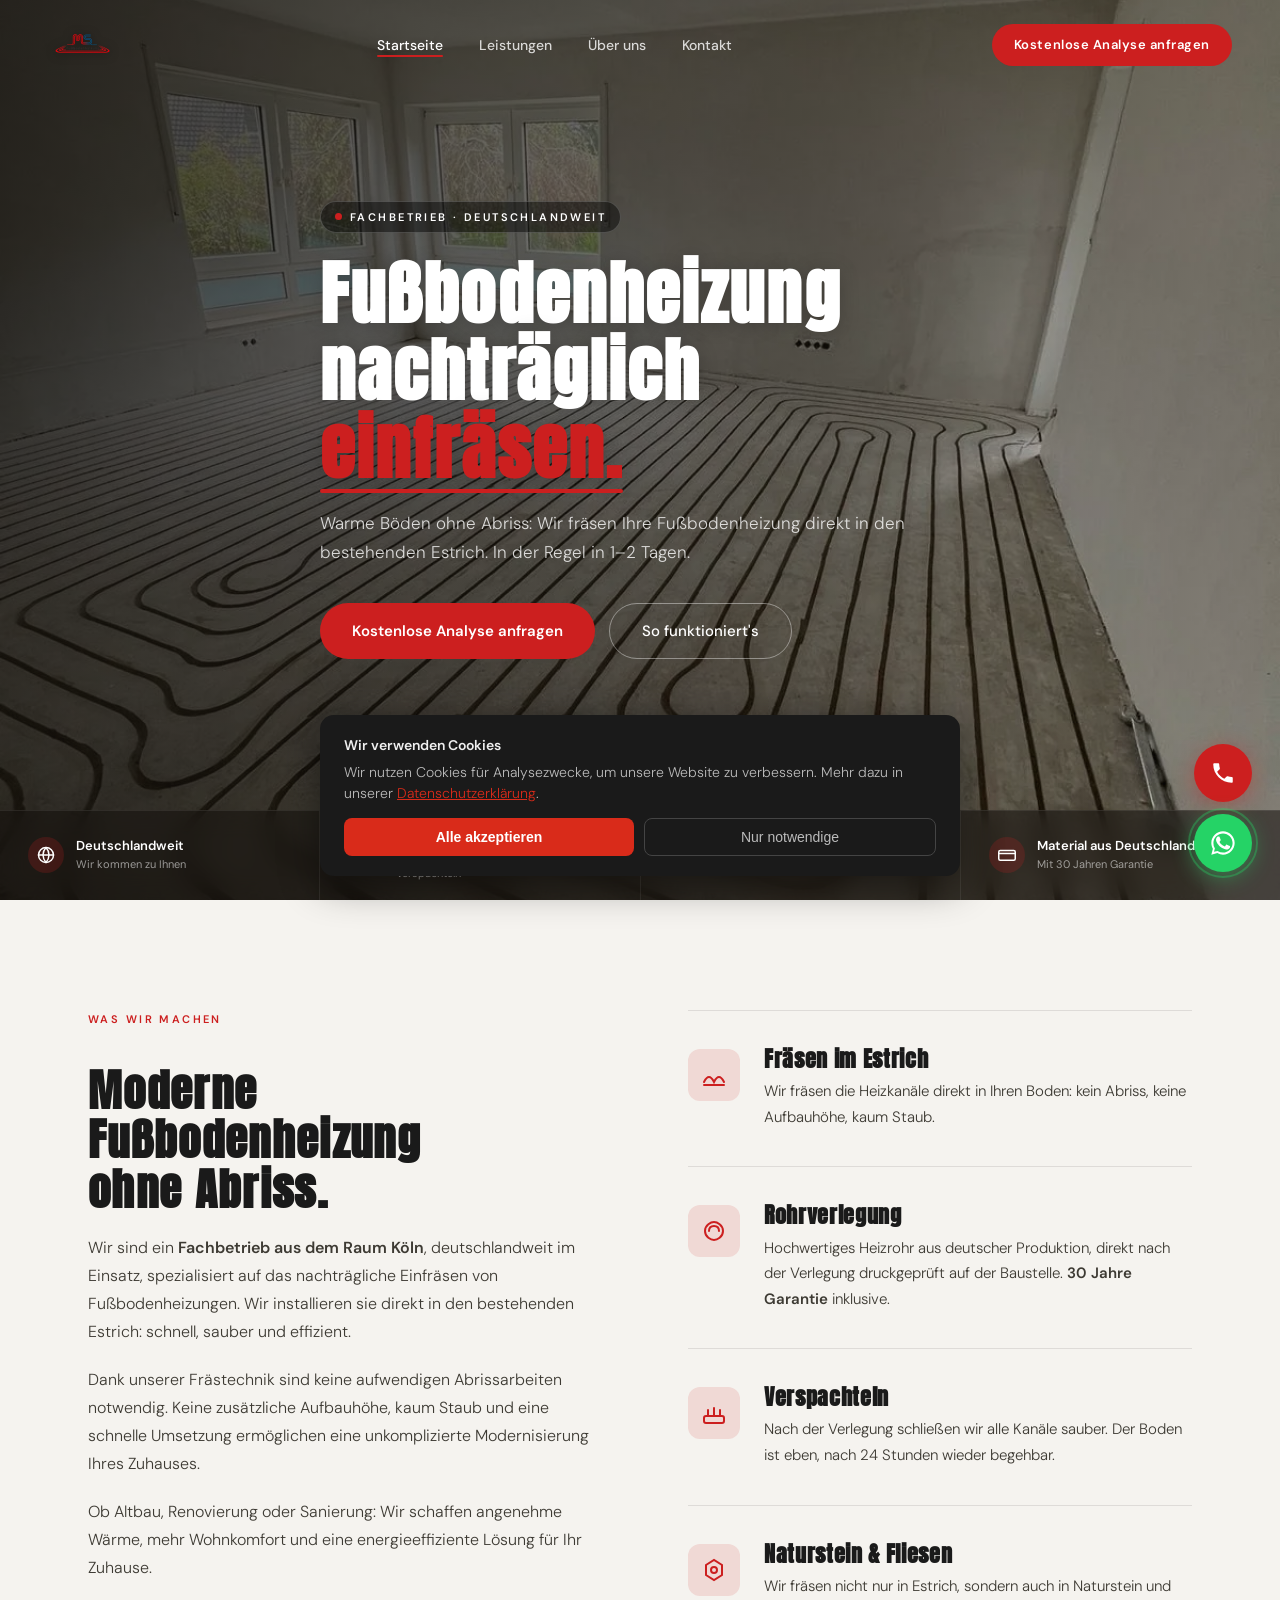
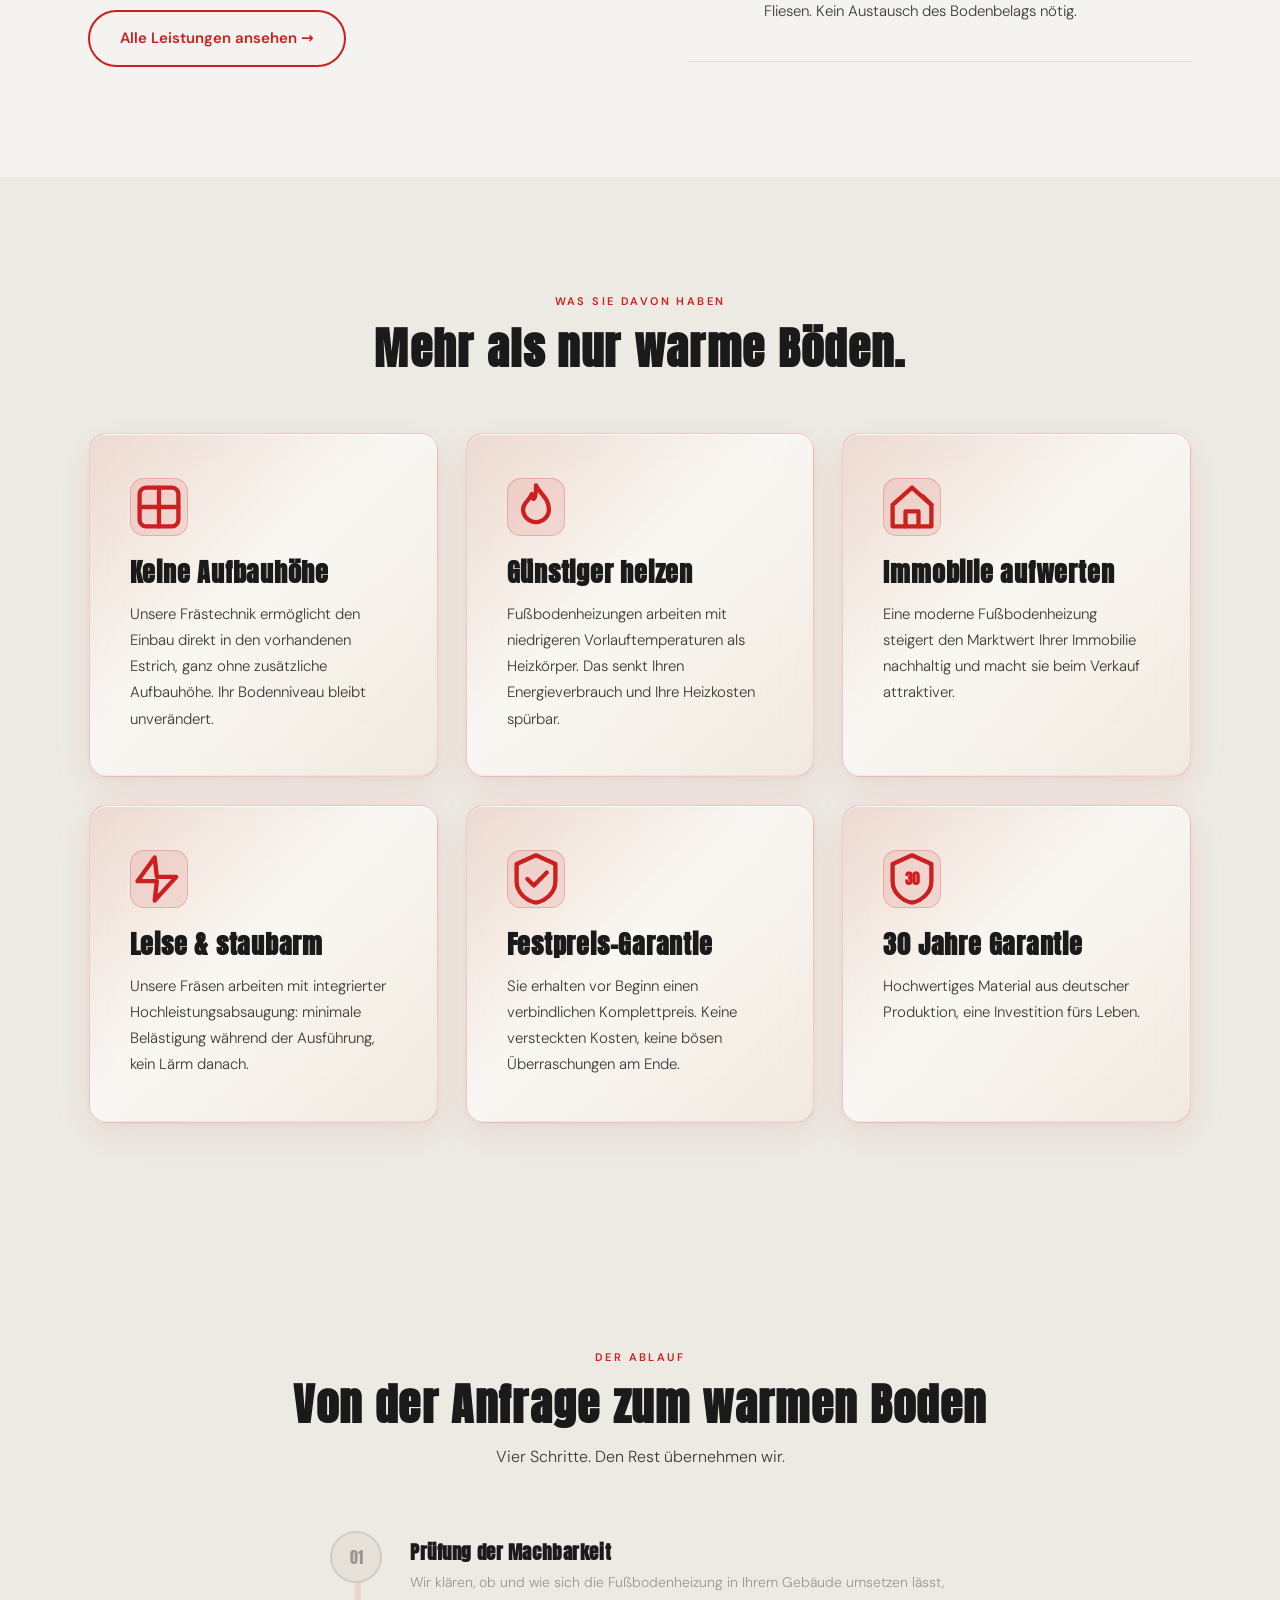
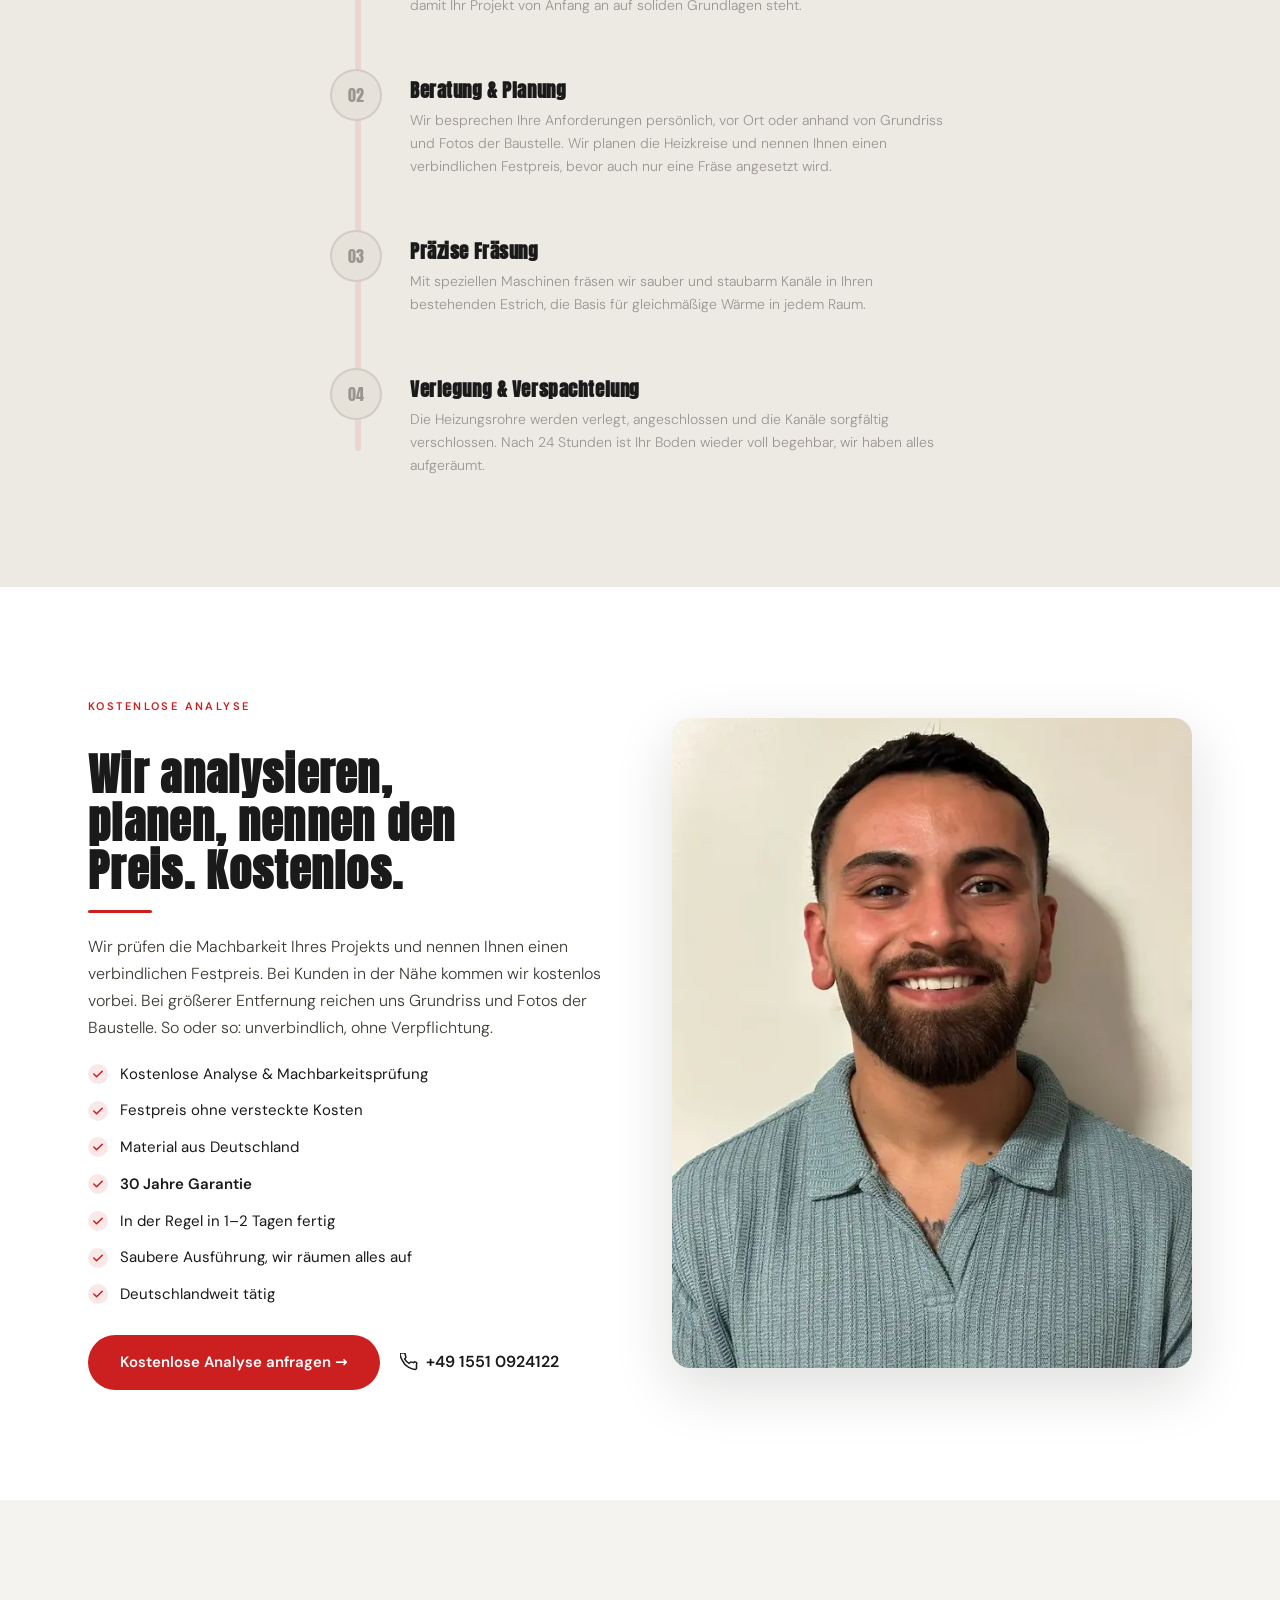
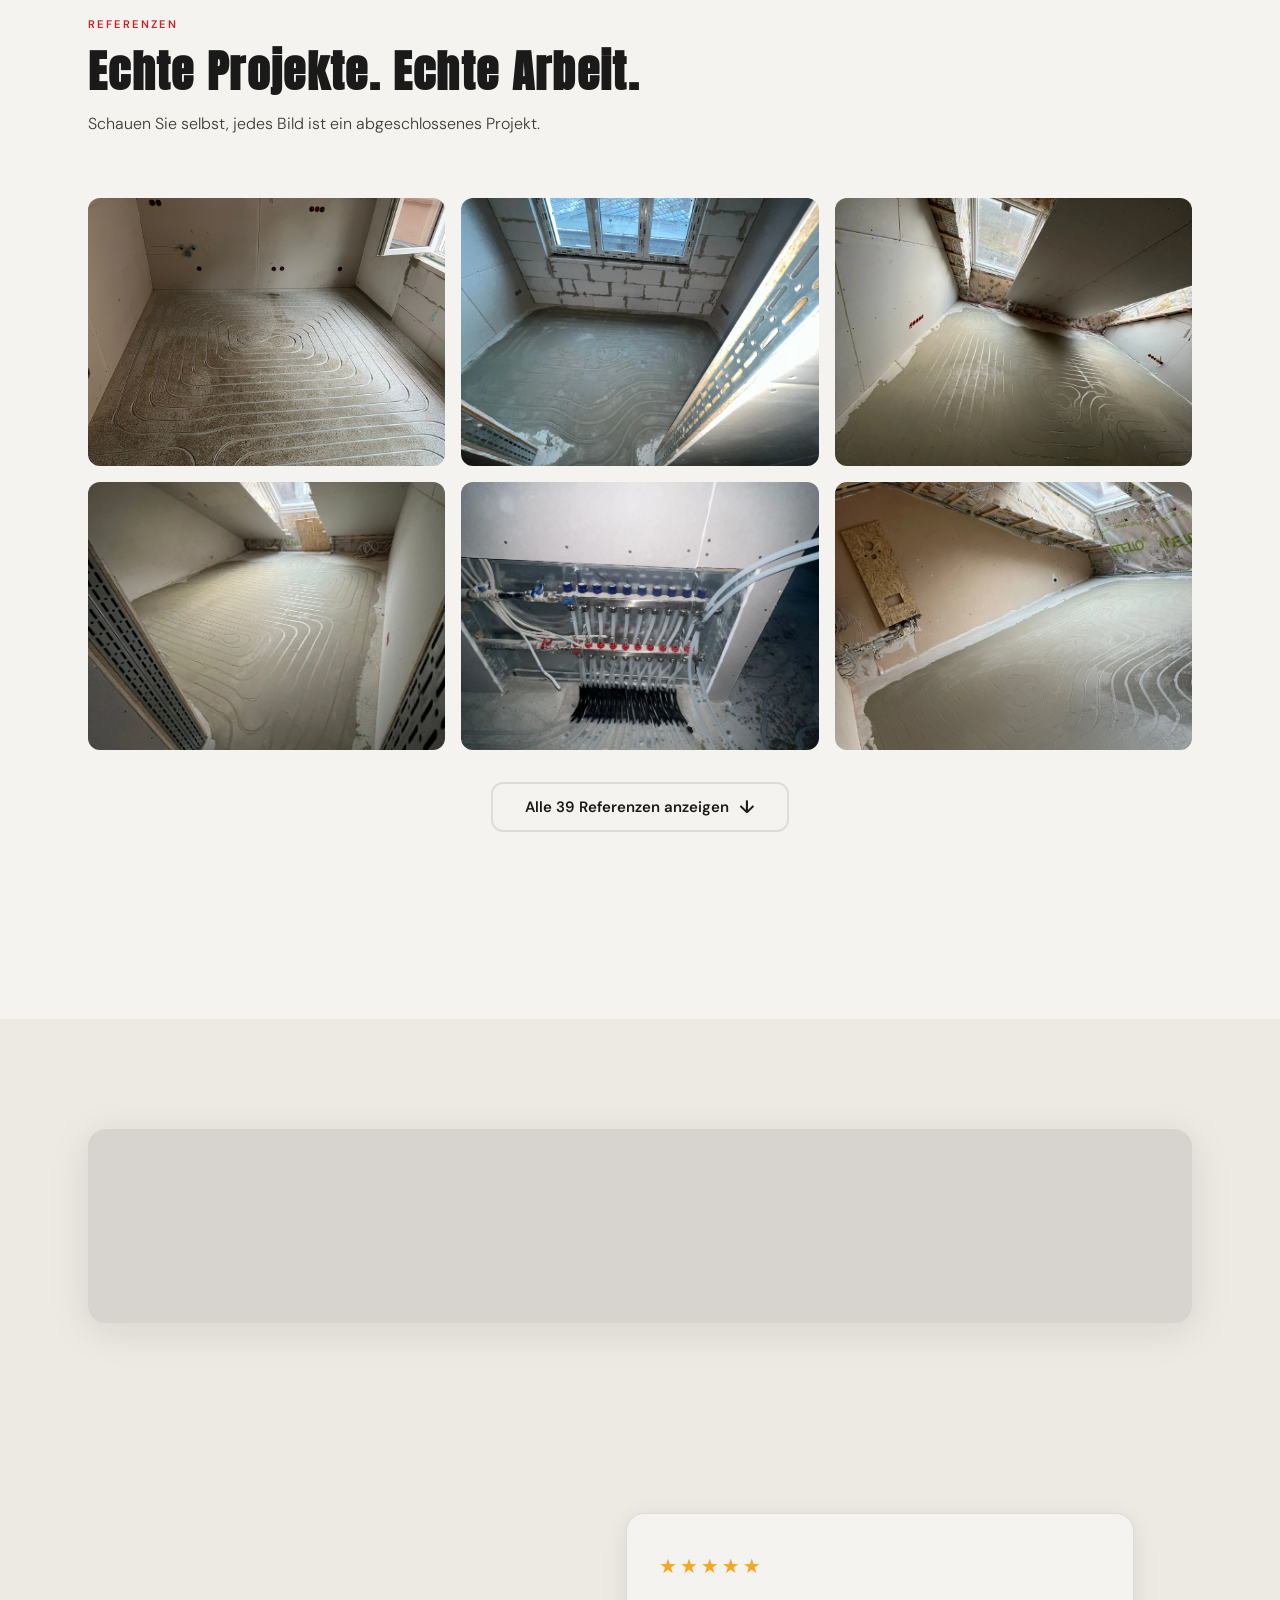
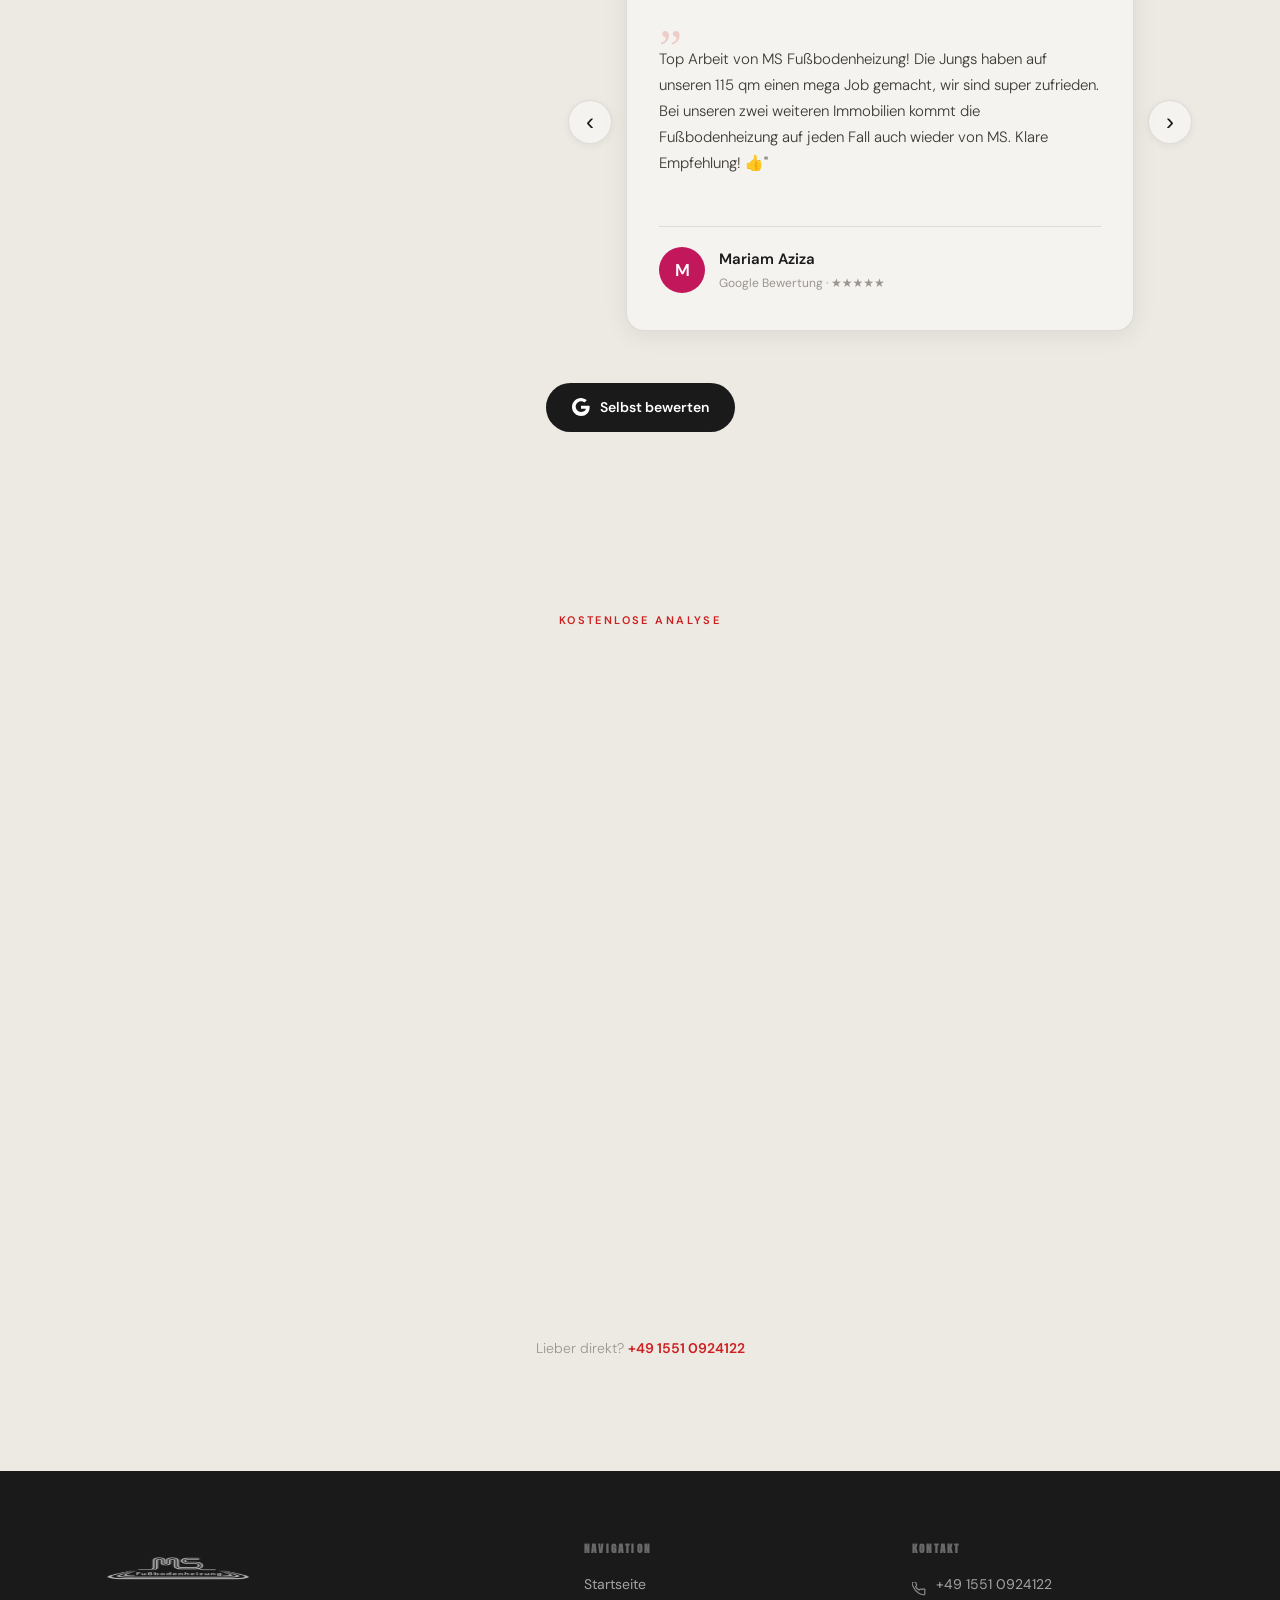
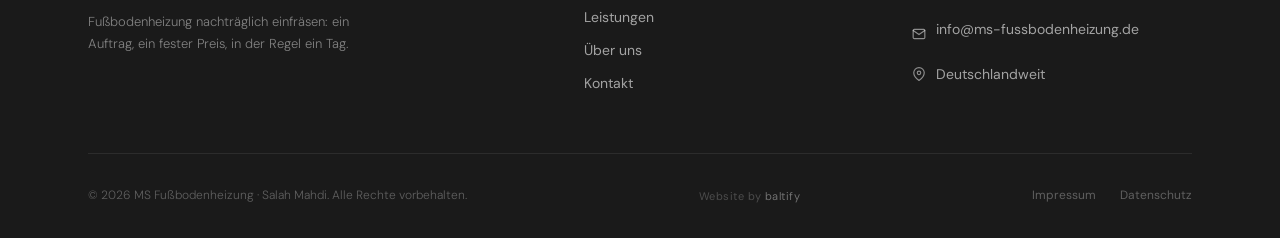
<file: index.html>
<!DOCTYPE html>
<html lang="de">
<head>
  <meta charset="UTF-8"/>
  <meta name="viewport" content="width=device-width, initial-scale=1.0"/>
  <title>Fußbodenheizung nachträglich einfräsen | MS Fußbodenheizung</title>
  <meta name="description" content="Spezialist für nachträgliche Fußbodenheizungen – Einfräsen, Rohrverlegung und Verspachteln. Schnell, sauber und deutschlandweit. Jetzt kostenlos anfragen!"/>
  <meta name="robots" content="index, follow"/>
  <link rel="canonical" href="https://www.ms-fussbodenheizung.de/"/>

  <!-- Open Graph -->
  <meta property="og:type"        content="website"/>
  <meta property="og:title"       content="Fußbodenheizung nachträglich einfräsen | MS Fußbodenheizung"/>
  <meta property="og:description" content="Ihr Spezialist für nachträgliche Fußbodenheizungen – deutschlandweit. Schnell, sauber, professionell."/>
  <meta property="og:url"         content="https://www.ms-fussbodenheizung.de/"/>
  <meta property="og:image"       content="https://www.ms-fussbodenheizung.de/img/leistung-fraesen.jpg"/>
  <meta property="og:locale"      content="de_DE"/>
  <meta name="twitter:card" content="summary_large_image"/>

  <!-- Fonts -->
  <!-- Selbst gehostete Schriften (DSGVO: keine Google-Verbindung) -->
  <link rel="stylesheet" href="fonts/fonts.css"/>

  <link rel="stylesheet" href="css/main.css"/>
  <link rel="preload" as="image" href="img/leistung-fraesen.webp" type="image/webp" fetchpriority="high"/>
  <link rel="icon" type="image/png" sizes="32x32" href="img/favicon-32.png"/>
  <link rel="icon" type="image/png" sizes="16x16" href="img/favicon-16.png"/>
  <link rel="apple-touch-icon" sizes="180x180" href="img/apple-touch-icon.png"/>
  <link rel="shortcut icon" href="img/favicon.ico"/>

  <!-- JSON-LD LocalBusiness -->
  <script type="application/ld+json">
  {
    "@context": "https://schema.org",
    "@type": "HVACBusiness",
    "@id": "https://www.ms-fussbodenheizung.de/#business",
    "name": "MS Fußbodenheizung",
    "description": "Fachbetrieb für nachträgliche Fußbodenheizungen: Einfräsen, Rohrverlegung und Verspachteln, deutschlandweit.",
    "url": "https://www.ms-fussbodenheizung.de/",
    "telephone": "+49-1551-0924122",
    "email": "info@ms-fussbodenheizung.de",
    "image": "https://www.ms-fussbodenheizung.de/img/leistung-fraesen.jpg",
    "logo": "https://www.ms-fussbodenheizung.de/img/ms-logo.png",
    "founder": { "@type": "Person", "name": "Salah Mahdi Saleh" },
    "address": {
      "@type": "PostalAddress",
      "streetAddress": "Hauptstraße 31",
      "postalCode": "51674",
      "addressLocality": "Wiehl",
      "addressRegion": "Nordrhein-Westfalen",
      "addressCountry": "DE"
    },
    "areaServed": [
      { "@type": "Country", "name": "Deutschland" },
      { "@type": "City", "name": "Köln" },
      { "@type": "City", "name": "Bonn" },
      { "@type": "City", "name": "Düsseldorf" },
      { "@type": "State", "name": "Nordrhein-Westfalen" }
    ],
    "knowsAbout": ["Fußbodenheizung nachträglich einfräsen", "Flächenheizung", "Estrich fräsen", "Heizungssanierung"],
    "priceRange": "€€",
    "hasOfferCatalog": {
      "@type": "OfferCatalog",
      "name": "Leistungen",
      "itemListElement": [
        { "@type": "Offer", "itemOffered": { "@type": "Service", "name": "Fußbodenheizung nachträglich einfräsen" } },
        { "@type": "Offer", "itemOffered": { "@type": "Service", "name": "Rohrverlegung Fußbodenheizung" } },
        { "@type": "Offer", "itemOffered": { "@type": "Service", "name": "Fräskanäle verspachteln" } }
      ]
    }
  }
  </script>
</head>
<body>


<!-- ========== NAVIGATION ========== -->
<nav id="mainNav" role="navigation" aria-label="Hauptnavigation">
  <a href="index.html" class="nav-logo-wrap" aria-label="MS Fußbodenheizung – Startseite" id="nav-logo-anchor">
    <img id="nav-logo" src="img/ms-logo.webp" alt="MS Fußbodenheizung" width="138" height="92" draggable="false">
  </a>

  <ul class="nav-links">
    <li><a href="index.html" class="active">Startseite</a></li>
    <li><a href="leistungen.html">Leistungen</a></li>
    <li><a href="ueber-uns.html">Über uns</a></li>
    <li><a href="kontakt.html">Kontakt</a></li>
  </ul>
  <a href="kontakt.html" class="nav-cta">Kostenlose Analyse anfragen</a>
  <button class="nav-burger" aria-label="Menü öffnen" aria-expanded="false">
    <span></span><span></span><span></span>
  </button>
</nav>

<!-- Mobile Menu -->
<nav class="nav-mobile" aria-label="Mobile Navigation">
  <a href="index.html">Startseite</a>
  <a href="leistungen.html">Leistungen</a>
  <a href="ueber-uns.html">Über uns</a>
  <a href="kontakt.html">Kontakt</a>
  <a href="kontakt.html" class="nav-cta-mobile">Kostenlose Analyse anfragen</a>
</nav>

<!-- ========== HERO ========== -->
<section id="hero" aria-label="Hauptbereich">
  <div class="hero-bg" role="img" aria-label="Professionell eingefräste Fußbodenheizung in einem Wohnraum"></div>
  <div class="container">
    <div class="hero-content">
      <span class="hero-badge">Fachbetrieb · deutschlandweit</span>
      <h1 class="hero-title">
        Fußbodenheizung<br>
        nachträglich <span class="hero-hl">einfräsen.</span>
      </h1>
      <p class="hero-sub">
        Warme Böden ohne Abriss: Wir fräsen Ihre Fußbodenheizung direkt in den bestehenden Estrich. In der Regel in 1–2 Tagen.
      </p>
      <div class="hero-btns">
        <a href="kontakt.html" class="btn-primary">Kostenlose Analyse anfragen</a>
        <a href="leistungen.html" class="btn-ghost">So funktioniert's</a>
      </div>
    </div>
  </div>
  <div class="hero-trust" role="list">
    <div class="trust-item" role="listitem">
      <div class="trust-icon" aria-hidden="true">
        <svg width="18" height="18" viewBox="0 0 24 24" fill="none" stroke="currentColor" stroke-width="2" stroke-linecap="round" stroke-linejoin="round"><circle cx="12" cy="12" r="10"/><line x1="2" y1="12" x2="22" y2="12"/><path d="M12 2a15.3 15.3 0 014 10 15.3 15.3 0 01-4 10 15.3 15.3 0 01-4-10 15.3 15.3 0 014-10z"/></svg>
      </div>
      <div>
        <div class="trust-label">Deutschlandweit</div>
        <div class="trust-sub">Wir kommen zu Ihnen</div>
      </div>
    </div>
    <div class="trust-item" role="listitem">
      <div class="trust-icon" aria-hidden="true">
        <svg width="18" height="18" viewBox="0 0 24 24" fill="none" stroke="currentColor" stroke-width="2" stroke-linecap="round" stroke-linejoin="round"><polygon points="13 2 3 14 12 14 11 22 21 10 12 10 13 2"/></svg>
      </div>
      <div>
        <div class="trust-label">In 1–2 Tagen fertig</div>
        <div class="trust-sub">Fräsen, Verlegen, Anschließen, Verspachteln</div>
      </div>
    </div>
    <div class="trust-item" role="listitem">
      <div class="trust-icon" aria-hidden="true">
        <svg width="18" height="18" viewBox="0 0 24 24" fill="none" stroke="currentColor" stroke-width="2" stroke-linecap="round" stroke-linejoin="round"><path d="M12 22s8-4 8-10V5l-8-3-8 3v7c0 6 8 10 8 10z"/><polyline points="9 12 11 14 15 10"/></svg>
      </div>
      <div>
        <div class="trust-label">Festpreis ohne Aufpreis</div>
        <div class="trust-sub">Der Preis steht vor dem ersten Schnitt</div>
      </div>
    </div>
    <div class="trust-item" role="listitem">
      <div class="trust-icon" aria-hidden="true">
        <svg width="18" height="18" viewBox="0 0 24 24" fill="none" stroke="currentColor" stroke-width="2" stroke-linecap="round" stroke-linejoin="round"><rect x="1" y="6" width="22" height="13" rx="2"/><path d="M1 10h22"/></svg>
      </div>
      <div>
        <div class="trust-label">Material aus Deutschland 🇩🇪</div>
        <div class="trust-sub">Mit 30 Jahren Garantie</div>
      </div>
    </div>
  </div>
</section>

<!-- ========== LEISTUNGEN ÜBERSICHT ========== -->
<section class="section" aria-labelledby="svc-heading">
  <div class="container">
    <div class="svc-split">

      <!-- Left: sticky intro -->
      <div class="svc-split-left">
        <span class="section-label">Was wir machen</span>
        <h2 id="svc-heading" class="reveal">Moderne Fußbodenheizung<br>ohne Abriss.</h2>
        <p class="reveal">Wir sind ein <strong>Fachbetrieb aus dem Raum Köln</strong>, deutschlandweit im Einsatz, spezialisiert auf das nachträgliche Einfräsen von Fußbodenheizungen. Wir installieren sie direkt in den bestehenden Estrich: schnell, sauber und effizient.</p>
        <p class="reveal">Dank unserer Frästechnik sind keine aufwendigen Abrissarbeiten notwendig. Keine zusätzliche Aufbauhöhe, kaum Staub und eine schnelle Umsetzung ermöglichen eine unkomplizierte Modernisierung Ihres Zuhauses.</p>
        <p class="reveal">Ob Altbau, Renovierung oder Sanierung: Wir schaffen angenehme Wärme, mehr Wohnkomfort und eine energieeffiziente Lösung für Ihr Zuhause.</p>
        <a href="leistungen.html" class="btn btn-outline reveal">Alle Leistungen ansehen →</a>
      </div>

      <!-- Right: clean list with dividers -->
      <ul class="svc-list" role="list">

        <li class="svc-list-item reveal-s">
          <div class="svc-list-icon" aria-hidden="true">
            <svg viewBox="0 0 26 26" fill="none" stroke="#CC1F1F" stroke-width="2" stroke-linecap="round">
              <path d="M3 20 Q8 10 13 20 Q18 10 23 20"/>
              <line x1="3" y1="23" x2="23" y2="23"/>
            </svg>
          </div>
          <div class="svc-list-body">
            <h3>Fräsen im Estrich</h3>
            <p>Wir fräsen die Heizkanäle direkt in Ihren Boden: kein Abriss, keine Aufbauhöhe, kaum Staub.</p>
          </div>
        </li>

        <li class="svc-list-item reveal-s">
          <div class="svc-list-icon" aria-hidden="true">
            <svg viewBox="0 0 26 26" fill="none" stroke="#CC1F1F" stroke-width="2" stroke-linecap="round">
              <path d="M4 13 C4 7 10 4 13 4 C16 4 22 7 22 13 C22 19 16 22 13 22 C10 22 4 19 4 13"/>
              <path d="M8 13 C8 10 10 8 13 8 C16 8 18 10 18 13"/>
            </svg>
          </div>
          <div class="svc-list-body">
            <h3>Rohrverlegung</h3>
            <p>Hochwertiges Heizrohr aus deutscher Produktion, direkt nach der Verlegung druckgeprüft auf der Baustelle. <strong>30 Jahre Garantie</strong> inklusive.</p>
          </div>
        </li>

        <li class="svc-list-item reveal-s">
          <div class="svc-list-icon" aria-hidden="true">
            <svg viewBox="0 0 26 26" fill="none" stroke="#CC1F1F" stroke-width="2" stroke-linecap="round">
              <rect x="3" y="16" width="20" height="7" rx="2"/>
              <path d="M7 16 L7 10 M13 16 L13 8 M19 16 L19 10"/>
            </svg>
          </div>
          <div class="svc-list-body">
            <h3>Verspachteln</h3>
            <p>Nach der Verlegung schließen wir alle Kanäle sauber. Der Boden ist eben, nach 24 Stunden wieder begehbar.</p>
          </div>
        </li>

        <li class="svc-list-item reveal-s">
          <div class="svc-list-icon" aria-hidden="true">
            <svg viewBox="0 0 26 26" fill="none" stroke="#CC1F1F" stroke-width="2" stroke-linecap="round">
              <polygon points="5,8 13,3 21,8 21,18 13,23 5,18"/>
              <circle cx="13" cy="13" r="3"/>
            </svg>
          </div>
          <div class="svc-list-body">
            <h3>Naturstein &amp; Fliesen</h3>
            <p>Wir fräsen nicht nur in Estrich, sondern auch in Naturstein und Fliesen. Kein Austausch des Bodenbelags nötig.</p>
          </div>
        </li>

      </ul>
    </div>
  </div>
</section>

<!-- ========== VORTEILE ========== -->
<section class="section section-benefits" aria-labelledby="benefits-heading">
  <div class="container">
    <div class="section-header center">
      <span class="section-label">Was Sie davon haben</span>
      <h2 id="benefits-heading" class="reveal">Mehr als nur warme Böden.</h2>
    </div>
    <div class="benefits-grid">

      <div class="benefit-glass reveal-s">
        <div class="benefit-glass-icon" aria-hidden="true">
          <svg viewBox="0 0 26 26" fill="none" stroke="#CC1F1F" stroke-width="2" stroke-linecap="round" stroke-linejoin="round">
            <line x1="4" y1="13" x2="22" y2="13"/><line x1="13" y1="4" x2="13" y2="22"/>
            <rect x="4" y="4" width="18" height="18" rx="3"/>
          </svg>
        </div>
        <h3>Keine Aufbauhöhe</h3>
        <p>Unsere Frästechnik ermöglicht den Einbau direkt in den vorhandenen Estrich, ganz ohne zusätzliche Aufbauhöhe. Ihr Bodenniveau bleibt unverändert.</p>
      </div>

      <div class="benefit-glass reveal-s">
        <div class="benefit-glass-icon" aria-hidden="true">
          <svg viewBox="0 0 26 26" fill="none" stroke="#CC1F1F" stroke-width="2" stroke-linecap="round" stroke-linejoin="round">
            <path d="M13 3 C 15 7, 19 9, 19 14 A 6 6 0 0 1 7 14 C 7 11, 10 10, 11 7 C 11 10, 13 11, 13 3 Z"/>
          </svg>
        </div>
        <h3>Günstiger heizen</h3>
        <p>Fußbodenheizungen arbeiten mit niedrigeren Vorlauftemperaturen als Heizkörper. Das senkt Ihren Energieverbrauch und Ihre Heizkosten spürbar.</p>
      </div>

      <div class="benefit-glass reveal-s">
        <div class="benefit-glass-icon" aria-hidden="true">
          <svg viewBox="0 0 26 26" fill="none" stroke="#CC1F1F" stroke-width="2" stroke-linecap="round" stroke-linejoin="round">
            <path d="M4 12 L13 4 L22 12 L22 22 L4 22 Z"/><path d="M10 22 L10 15 L16 15 L16 22"/>
            <polyline points="18,8 22,12"/>
          </svg>
        </div>
        <h3>Immobilie aufwerten</h3>
        <p>Eine moderne Fußbodenheizung steigert den Marktwert Ihrer Immobilie nachhaltig und macht sie beim Verkauf attraktiver.</p>
      </div>

      <div class="benefit-glass reveal-s">
        <div class="benefit-glass-icon" aria-hidden="true">
          <svg viewBox="0 0 26 26" fill="none" stroke="#CC1F1F" stroke-width="2" stroke-linecap="round" stroke-linejoin="round">
            <polygon points="11,3 3,14 12,14 11,23 21,12 12,12"/>
          </svg>
        </div>
        <h3>Leise &amp; staubarm</h3>
        <p>Unsere Fräsen arbeiten mit integrierter Hochleistungsabsaugung: minimale Belästigung während der Ausführung, kein Lärm danach.</p>
      </div>

      <div class="benefit-glass reveal-s">
        <div class="benefit-glass-icon" aria-hidden="true">
          <svg viewBox="0 0 26 26" fill="none" stroke="#CC1F1F" stroke-width="2" stroke-linecap="round" stroke-linejoin="round">
            <path d="M13 2 L4 6 L4 14 C4 19 8 23 13 24 C18 23 22 19 22 14 L22 6 Z"/>
            <polyline points="9,13 12,16 18,10"/>
          </svg>
        </div>
        <h3>Festpreis-Garantie</h3>
        <p>Sie erhalten vor Beginn einen verbindlichen Komplettpreis. Keine versteckten Kosten, keine bösen Überraschungen am Ende.</p>
      </div>

      <div class="benefit-glass reveal-s">
        <div class="benefit-glass-icon" aria-hidden="true">
          <svg viewBox="0 0 26 26" fill="none" stroke="#CC1F1F" stroke-width="2" stroke-linecap="round" stroke-linejoin="round">
            <path d="M13 2 L4 6 L4 14 C4 19 8 23 13 24 C18 23 22 19 22 14 L22 6 Z"/>
            <text x="13" y="16" text-anchor="middle" font-size="7" font-weight="700" stroke="none" fill="#CC1F1F" font-family="Anton, sans-serif">30</text>
          </svg>
        </div>
        <h3>30 Jahre Garantie</h3>
        <p>Hochwertiges Material aus deutscher Produktion, eine Investition fürs Leben.</p>
      </div>

    </div>
  </div>
</section>

<!-- ========== PROZESS ========== -->
<section class="section section-alt" aria-labelledby="proc-heading">
  <div class="container">
    <div class="section-header center">
      <span class="section-label">Der Ablauf</span>
      <h2 id="proc-heading" class="reveal">Von der Anfrage zum warmen Boden</h2>
      <p class="reveal">Vier Schritte. Den Rest übernehmen wir.</p>
    </div>
    <div class="process-timeline">

      <!-- Scroll-synchronisierte vertikale Linie -->
      <div class="proc-line-track" aria-hidden="true">
        <div class="proc-line-fill"></div>
      </div>

      <div class="proc-item">
        <div class="proc-num" aria-hidden="true">01</div>
        <div class="proc-content">
          <h3>Prüfung der Machbarkeit</h3>
          <p>Wir klären, ob und wie sich die Fußbodenheizung in Ihrem Gebäude umsetzen lässt, damit Ihr Projekt von Anfang an auf soliden Grundlagen steht.</p>
        </div>
      </div>

      <div class="proc-item">
        <div class="proc-num" aria-hidden="true">02</div>
        <div class="proc-content">
          <h3>Beratung &amp; Planung</h3>
          <p>Wir besprechen Ihre Anforderungen persönlich, vor Ort oder anhand von Grundriss und Fotos der Baustelle. Wir planen die Heizkreise und nennen Ihnen einen verbindlichen Festpreis, bevor auch nur eine Fräse angesetzt wird.</p>
        </div>
      </div>

      <div class="proc-item">
        <div class="proc-num" aria-hidden="true">03</div>
        <div class="proc-content">
          <h3>Präzise Fräsung</h3>
          <p>Mit speziellen Maschinen fräsen wir sauber und staubarm Kanäle in Ihren bestehenden Estrich, die Basis für gleichmäßige Wärme in jedem Raum.</p>
        </div>
      </div>

      <div class="proc-item">
        <div class="proc-num" aria-hidden="true">04</div>
        <div class="proc-content">
          <h3>Verlegung &amp; Verspachtelung</h3>
          <p>Die Heizungsrohre werden verlegt, angeschlossen und die Kanäle sorgfältig verschlossen. Nach 24 Stunden ist Ihr Boden wieder voll begehbar, wir haben alles aufgeräumt.</p>
        </div>
      </div>

    </div>
  </div>
</section>

<!-- ========== CTA SPLIT ========== -->
<section class="section cta-split-section" aria-label="Kostenlose Analyse anfragen">
  <div class="container">
    <div class="cta-split-inner">
      <div class="cta-split-text">
        <span class="section-label">Kostenlose Analyse</span>
        <h2 class="reveal">Wir analysieren, planen, nennen den Preis. Kostenlos.</h2>
        <p class="reveal">Wir prüfen die Machbarkeit Ihres Projekts und nennen Ihnen einen verbindlichen Festpreis. Bei Kunden in der Nähe kommen wir kostenlos vorbei. Bei größerer Entfernung reichen uns Grundriss und Fotos der Baustelle. So oder so: unverbindlich, ohne Verpflichtung.</p>
        <ul class="cta-checklist reveal" role="list">
          <li>Kostenlose Analyse &amp; Machbarkeitsprüfung</li>
          <li>Festpreis ohne versteckte Kosten</li>
          <li>Material aus Deutschland</li>
          <li><strong>30 Jahre Garantie</strong></li>
          <li>In der Regel in 1–2 Tagen fertig</li>
          <li>Saubere Ausführung, wir räumen alles auf</li>
          <li>Deutschlandweit tätig</li>
        </ul>
        <div class="cta-split-btns reveal">
          <a href="kontakt.html" class="btn-primary">Kostenlose Analyse anfragen →</a>
          <a href="tel:+4915510924122" class="cta-split-phone">
            <img src="img/portrait-avatar.webp" alt="Salah Mahdi" class="cta-phone-avatar" width="42" height="42" aria-hidden="true"/>
            <svg width="18" height="18" viewBox="0 0 24 24" fill="none" stroke="currentColor" stroke-width="2" stroke-linecap="round" stroke-linejoin="round" aria-hidden="true"><path d="M22 16.92v3a2 2 0 01-2.18 2 19.79 19.79 0 01-8.63-3.07A19.5 19.5 0 013.07 9.81 19.79 19.79 0 01.01 1.18 2 2 0 012 0h3a2 2 0 012 1.72c.127.96.361 1.903.7 2.81a2 2 0 01-.45 2.11L6.09 7.91a16 16 0 006 6l1.27-1.27a2 2 0 012.11-.45c.907.339 1.85.573 2.81.7A2 2 0 0122 14.92z"/></svg>
            +49 1551 0924122
          </a>
        </div>
      </div>
      <div class="cta-split-img reveal-r">
        <img src="img/portrait.webp" alt="Salah Mahdi, Inhaber MS Fußbodenheizung" width="600" height="700" loading="lazy"/>
      </div>
    </div>
  </div>
</section>

<!-- ========== GALERIE ========== -->
<section class="section" aria-labelledby="gallery-heading">
  <div class="container">
    <div class="section-header">
      <span class="section-label">Referenzen</span>
      <h2 id="gallery-heading" class="reveal">Echte Projekte. Echte Arbeit.</h2>
      <p class="reveal">Schauen Sie selbst, jedes Bild ist ein abgeschlossenes Projekt.</p>
    </div>
    <div class="gallery-grid">
      <div class="gallery-item reveal-s"><img src="img/referenz-01.webp" alt="Nachträglich eingefräste Fußbodenheizung – abgeschlossenes Projekt" loading="lazy" width="900" height="675"/></div>
      <div class="gallery-item reveal-s"><img src="img/referenz-02.webp" alt="Heizrohre gleichmäßig in Estrichkanäle verlegt" loading="lazy" width="900" height="675"/></div>
      <div class="gallery-item reveal-s"><img src="img/referenz-03.webp" alt="Fräskanäle im Bestandsestrich für nachträgliche Fußbodenheizung" loading="lazy" width="900" height="675"/></div>
      <div class="gallery-item reveal-s"><img src="img/referenz-04.webp" alt="Fertig verlegte Heizrohre vor dem Verspachteln" loading="lazy" width="900" height="675"/></div>
      <div class="gallery-item reveal-s"><img src="img/referenz-05.webp" alt="Verspachtelte Fußbodenheizung – nach 24 h begehbar" loading="lazy" width="900" height="675"/></div>
      <div class="gallery-item reveal-s"><img src="img/referenz-06.webp" alt="Nachträgliche Fußbodenheizung im Altbau eingebaut" loading="lazy" width="900" height="675"/></div>
      <div class="gallery-item reveal-s gallery-extra"><img src="img/referenz-07.webp" alt="Präzise Frästechnik für gleichmäßige Wärmeverteilung" loading="lazy" width="900" height="675"/></div>
      <div class="gallery-item reveal-s gallery-extra"><img src="img/referenz-08.webp" alt="Heizkreise angeschlossen und druckgeprüft" loading="lazy" width="900" height="675"/></div>
      <div class="gallery-item reveal-s gallery-extra"><img src="img/referenz-09.webp" alt="Rohrverlegung für Fußbodenheizung im Einfamilienhaus" loading="lazy" width="900" height="675"/></div>
      <div class="gallery-item reveal-s gallery-extra"><img src="img/referenz-10.webp" alt="Sauber gefräste Kanäle im Zementestrich" loading="lazy" width="900" height="675"/></div>
      <div class="gallery-item reveal-s gallery-extra"><img src="img/referenz-11.webp" alt="Fußbodenheizung ohne Aufbauhöhe – Nahaufnahme Heizrohre" loading="lazy" width="900" height="675"/></div>
      <div class="gallery-item reveal-s gallery-extra"><img src="img/referenz-12.webp" alt="Komplettmontage Fußbodenheizung durch MS Fußbodenheizung" loading="lazy" width="900" height="675"/></div>
      <div class="gallery-item reveal-s gallery-extra"><img src="img/referenz-13.webp" alt="Estrich nach Rohrverlegung verspachtelt – ebene Fläche" loading="lazy" width="900" height="675"/></div>
      <div class="gallery-item reveal-s gallery-extra"><img src="img/referenz-14.webp" alt="Heizrohre im Schlangenlinienmuster für optimale Wärme" loading="lazy" width="900" height="675"/></div>
      <div class="gallery-item reveal-s gallery-extra"><img src="img/referenz-15.webp" alt="Nachträgliche Fußbodenheizung im Wohnzimmer" loading="lazy" width="900" height="675"/></div>
      <div class="gallery-item reveal-s gallery-extra"><img src="img/referenz-16.webp" alt="Verteilerkasten mit angeschlossenen Heizkreisen" loading="lazy" width="900" height="675"/></div>
      <div class="gallery-item reveal-s gallery-extra"><img src="img/referenz-17.webp" alt="Fußbodenheizung einfräsen – Detailansicht Fräskanal" loading="lazy" width="900" height="675"/></div>
      <div class="gallery-item reveal-s gallery-extra"><img src="img/referenz-18.webp" alt="Sauber verlegte Heizungsrohre nach bestandener Druckprüfung" loading="lazy" width="900" height="675"/></div>
      <div class="gallery-item reveal-s gallery-extra"><img src="img/referenz-19.webp" alt="Fußbodenheizung Schritt 1 – Kanäle fräsen im Estrich" loading="lazy" width="900" height="675"/></div>
      <div class="gallery-item reveal-s gallery-extra"><img src="img/referenz-20.webp" alt="Abgeschlossene Rohrverlegung im Bestandsestrich" loading="lazy" width="900" height="675"/></div>
      <div class="gallery-item reveal-s gallery-extra"><img src="img/referenz-21.webp" alt="Verspachtelte Heizrohre – bereit für neuen Bodenbelag" loading="lazy" width="900" height="675"/></div>
      <div class="gallery-item reveal-s gallery-extra"><img src="img/referenz-22.webp" alt="Nachträgliche Fußbodenheizung im Flur verlegt" loading="lazy" width="900" height="675"/></div>
      <div class="gallery-item reveal-s gallery-extra"><img src="img/referenz-23.webp" alt="Gleichmäßige Kanalführung für konstante Raumtemperatur" loading="lazy" width="900" height="675"/></div>
      <div class="gallery-item reveal-s gallery-extra"><img src="img/referenz-24.webp" alt="MS Fußbodenheizung – Qualitätsarbeit vor Ort" loading="lazy" width="900" height="675"/></div>
      <div class="gallery-item reveal-s gallery-extra"><img src="img/referenz-25.webp" alt="Anhydritestrich mit nachträglich eingefräster Heizung" loading="lazy" width="900" height="675"/></div>
      <div class="gallery-item reveal-s gallery-extra"><img src="img/referenz-26.webp" alt="Heizrohre fachgerecht in Zementestrich eingebaut" loading="lazy" width="900" height="675"/></div>
      <div class="gallery-item reveal-s gallery-extra"><img src="img/referenz-27.webp" alt="Fußbodenheizung fertiggestellt – Übergabe an Heizungsbauer" loading="lazy" width="900" height="675"/></div>
      <div class="gallery-item reveal-s gallery-extra"><img src="img/referenz-28.webp" alt="Eingefräste Fußbodenheizung – Kanalführung Detailansicht" loading="lazy" width="900" height="675"/></div>
      <div class="gallery-item reveal-s gallery-extra"><img src="img/referenz-29.webp" alt="Fußbodenheizung nachträglich eingebaut – vor dem Verspachteln" loading="lazy" width="900" height="675"/></div>
      <div class="gallery-item reveal-s gallery-extra"><img src="img/referenz-30.webp" alt="Rohrverlegung abgeschlossen – Heizkreis druckgeprüft" loading="lazy" width="900" height="675"/></div>
      <div class="gallery-item reveal-s gallery-extra"><img src="img/referenz-31.webp" alt="Fußbodenheizung in 1–2 Tagen eingebaut – schnelle Montage" loading="lazy" width="900" height="675"/></div>
      <div class="gallery-item reveal-s gallery-extra"><img src="img/referenz-32.webp" alt="Nachträgliche Fußbodenheizung im Schlafzimmer" loading="lazy" width="900" height="675"/></div>
      <div class="gallery-item reveal-s gallery-extra"><img src="img/referenz-33.webp" alt="Estrich gefräst und Rohre verlegt – MS Fußbodenheizung" loading="lazy" width="900" height="675"/></div>
      <div class="gallery-item reveal-s gallery-extra"><img src="img/referenz-34.webp" alt="Fußbodenheizung ohne Abriss – eingefräst in bestehenden Boden" loading="lazy" width="900" height="675"/></div>
      <div class="gallery-item reveal-s gallery-extra"><img src="img/referenz-35.webp" alt="Optimale Rohrführung für gleichmäßige Wärmeverteilung" loading="lazy" width="900" height="675"/></div>
      <div class="gallery-item reveal-s gallery-extra"><img src="img/referenz-36.webp" alt="Fußbodenheizung Projekt abgeschlossen – sauberes Ergebnis" loading="lazy" width="900" height="675"/></div>
      <div class="gallery-item reveal-s gallery-extra"><img src="img/referenz-37.webp" alt="Kanaltiefe und Rohrführung nach Herstellervorgaben" loading="lazy" width="900" height="675"/></div>
      <div class="gallery-item reveal-s gallery-extra"><img src="img/referenz-38.webp" alt="Nachträgliche Fußbodenheizung – Gesamtansicht Raum" loading="lazy" width="900" height="675"/></div>
      <div class="gallery-item reveal-s gallery-extra"><img src="img/referenz-39.webp" alt="Fußbodenheizung Referenz – MS Fußbodenheizung Wiehl" loading="lazy" width="900" height="675"/></div>
    </div>
    <div class="gallery-more-wrap">
      <button class="btn-gallery-more" id="galleryToggleBtn" aria-expanded="false">
        <span class="gallery-btn-text">Alle 39 Referenzen anzeigen</span>
        <span class="gallery-btn-arrow">↓</span>
      </button>
    </div>
    <div style="text-align:center; margin-top:20px;">
      <a href="leistungen.html" class="btn-outline reveal">Alle Leistungen ansehen</a>
    </div>
  </div>
</section>

<!-- ========== STATS ========== -->
<section class="section section-alt" aria-label="Zahlen und Fakten">
  <div class="container">
    <div class="stats-grid">
      <div class="stat-item reveal">
        <span class="stat-num" data-target="38000" data-suffix="+">0+</span>
        <span class="stat-label">m² Fußbodenheizung verlegt</span>
      </div>
      <div class="stat-item reveal">
        <span class="stat-num" data-target="93" data-suffix="+">0+</span>
        <span class="stat-label">Abgeschlossene Projekte</span>
      </div>
      <div class="stat-item reveal">
        <span class="stat-num">1–2 Tage</span>
        <span class="stat-label">Ø Projektdauer</span>
      </div>
    </div>
  </div>
</section>

<!-- ========== BEWERTUNGEN ========== -->
<section class="reviews-section" aria-labelledby="reviews-heading">
  <div class="container">
    <div class="reviews-split">

      <!-- LINKS: Heading + Dots -->
      <div class="reviews-left reveal">
        <div class="reviews-badge">
          <svg width="13" height="13" viewBox="0 0 24 24" fill="currentColor" aria-hidden="true"><path d="M12 2l3.09 6.26L22 9.27l-5 4.87 1.18 6.88L12 17.77l-6.18 3.25L7 14.14 2 9.27l6.91-1.01L12 2z"/></svg>
          Google Bewertungen
        </div>
        <h2 id="reviews-heading">Was unsere <br>Kunden sagen</h2>
        <p>Echte Bewertungen von echten Kunden, ungefiltert.</p>
        <div class="reviews-dots" id="reviewsDots"></div>
      </div>

      <!-- RECHTS: animierte Karte + Pfeile -->
      <div class="reviews-right">
        <button class="rev-arrow" id="revPrev" aria-label="Vorherige Bewertung">&#8249;</button>
        <div class="reviews-card-outer" id="reviewsCardOuter"></div>
        <button class="rev-arrow" id="revNext" aria-label="Nächste Bewertung">&#8250;</button>
      </div>

    </div>

    <div class="reviews-cta-row">
      <a href="https://g.page/r/CQnRVqf9S0vEEAE/review" class="btn-google" target="_blank" rel="noopener noreferrer" aria-label="MS Fußbodenheizung auf Google bewerten">
        <svg viewBox="0 0 20 20" width="18" height="18" aria-hidden="true"><path d="M10 8.2V12h5.4c-.22 1.2-1.3 3.5-5.4 3.5-3.25 0-5.9-2.7-5.9-6s2.65-6 5.9-6c1.85 0 3.1.79 3.8 1.47l2.6-2.5C14.5 1.1 12.4 0 10 0 4.5 0 0 4.5 0 10s4.5 10 10 10c5.8 0 9.6-4.05 9.6-9.75 0-.65-.07-1.15-.17-1.65H10z" fill="#fff"/></svg>
        Selbst bewerten
      </a>
    </div>
  </div>
</section>

<!-- ========== FUNNEL / ANALYSE ========== -->
<section class="section section-alt" id="analyse" aria-labelledby="funnel-home-heading">
  <div class="container">
    <div class="section-header center">
      <span class="section-label">Kostenlose Analyse</span>
      <h2 id="funnel-home-heading" class="reveal">In 2 Minuten zur kostenlosen Analyse</h2>
      <p class="reveal" style="max-width:520px;margin:0 auto;">Einfach ausfüllen, wir melden uns innerhalb von 24 Stunden. Bei Kunden in der Nähe vereinbaren wir einen kostenlosen Vor-Ort-Termin, bei größerer Entfernung reichen uns Grundriss und Fotos der Baustelle für ein verbindliches Angebot.</p>
    </div>

    <div style="max-width:680px;margin:0 auto;">
      <div class="contact-form-wrap reveal">

        <!-- Progress -->
        <div class="funnel-progress-bar-wrap">
          <div class="funnel-progress-fill" id="funnelFill" style="width:20%"></div>
        </div>
        <p class="funnel-step-indicator">Schritt <strong id="funnelNum">1</strong> von 5</p>

        <!-- ── STEP 1: Bundesland ── -->
        <div class="funnel-step active" id="fStep1">
          <h3>Wo liegt das Objekt?</h3>
          <p class="funnel-sub">Einfach auswählen, wir sind deutschlandweit für Sie da.</p>
          <div class="bl-grid">
            <button class="bl-btn" data-value="Baden-Württemberg">Baden-Württemberg</button>
            <button class="bl-btn" data-value="Bayern">Bayern</button>
            <button class="bl-btn" data-value="Berlin">Berlin</button>
            <button class="bl-btn" data-value="Brandenburg">Brandenburg</button>
            <button class="bl-btn" data-value="Bremen">Bremen</button>
            <button class="bl-btn" data-value="Hamburg">Hamburg</button>
            <button class="bl-btn" data-value="Hessen">Hessen</button>
            <button class="bl-btn" data-value="Mecklenburg-Vorpommern">Mecklenburg-Vorpommern</button>
            <button class="bl-btn" data-value="Niedersachsen">Niedersachsen</button>
            <button class="bl-btn" data-value="Nordrhein-Westfalen">Nordrhein-Westfalen</button>
            <button class="bl-btn" data-value="Rheinland-Pfalz">Rheinland-Pfalz</button>
            <button class="bl-btn" data-value="Saarland">Saarland</button>
            <button class="bl-btn" data-value="Sachsen">Sachsen</button>
            <button class="bl-btn" data-value="Sachsen-Anhalt">Sachsen-Anhalt</button>
            <button class="bl-btn" data-value="Schleswig-Holstein">Schleswig-Holstein</button>
            <button class="bl-btn" data-value="Thüringen">Thüringen</button>
          </div>
        </div>

        <!-- ── STEP 2: Gebäudetyp ── -->
        <div class="funnel-step" id="fStep2">
          <h3>Was für ein Gebäude ist es?</h3>
          <p class="funnel-sub">Ein Klick, wir gehen automatisch weiter.</p>
          <div class="icon-cards">
            <div class="icon-card" data-value="Einfamilienhaus">
              <div class="ic-icon"><svg width="54" height="54" viewBox="0 0 54 54" fill="none" stroke="var(--red)" stroke-width="2" stroke-linecap="round" stroke-linejoin="round"><polygon points="27,8 6,26 10,26 10,46 44,46 44,26 48,26" fill="rgba(204,31,31,.08)" stroke="var(--red)"/><rect x="21" y="33" width="12" height="13" rx="1" stroke="var(--red)" fill="none"/><rect x="14" y="29" width="8" height="7" rx="1" fill="rgba(204,31,31,.15)" stroke="none"/><rect x="32" y="29" width="8" height="7" rx="1" fill="rgba(204,31,31,.15)" stroke="none"/></svg></div>
              <div class="ic-label">Einfamilienhaus</div>
            </div>
            <div class="icon-card" data-value="Wohnung / ETW">
              <div class="ic-icon"><svg width="54" height="54" viewBox="0 0 54 54" fill="none" stroke="var(--red)" stroke-width="2" stroke-linecap="round" stroke-linejoin="round"><rect x="10" y="14" width="34" height="32" rx="1" fill="rgba(204,31,31,.08)"/><line x1="10" y1="14" x2="44" y2="14"/><polygon points="27,6 8,14 46,14" fill="rgba(204,31,31,.15)" stroke="var(--red)"/><rect x="15" y="20" width="7" height="6" rx="1" fill="rgba(204,31,31,.2)" stroke="none"/><rect x="24" y="20" width="7" height="6" rx="1" fill="rgba(204,31,31,.2)" stroke="none"/><rect x="33" y="20" width="7" height="6" rx="1" fill="rgba(204,31,31,.2)" stroke="none"/><rect x="15" y="30" width="7" height="6" rx="1" fill="rgba(204,31,31,.2)" stroke="none"/><rect x="24" y="30" width="7" height="6" rx="1" fill="rgba(204,31,31,.2)" stroke="none"/><rect x="33" y="30" width="7" height="6" rx="1" fill="rgba(204,31,31,.2)" stroke="none"/></svg></div>
              <div class="ic-label">Wohnung / ETW</div>
            </div>
            <div class="icon-card" data-value="Mehrfamilienhaus">
              <div class="ic-icon"><svg width="54" height="54" viewBox="0 0 54 54" fill="none" stroke="var(--red)" stroke-width="2" stroke-linecap="round" stroke-linejoin="round"><rect x="12" y="10" width="30" height="36" rx="1" fill="rgba(204,31,31,.08)"/><rect x="17" y="16" width="6" height="5" rx="1" fill="rgba(204,31,31,.2)" stroke="none"/><rect x="25" y="16" width="6" height="5" rx="1" fill="rgba(204,31,31,.2)" stroke="none"/><rect x="33" y="16" width="6" height="5" rx="1" fill="rgba(204,31,31,.2)" stroke="none"/><rect x="17" y="24" width="6" height="5" rx="1" fill="rgba(204,31,31,.2)" stroke="none"/><rect x="25" y="24" width="6" height="5" rx="1" fill="rgba(204,31,31,.2)" stroke="none"/><rect x="33" y="24" width="6" height="5" rx="1" fill="rgba(204,31,31,.2)" stroke="none"/><rect x="22" y="39" width="10" height="7" rx="1" fill="rgba(204,31,31,.15)" stroke="none"/></svg></div>
              <div class="ic-label">Mehrfamilienhaus</div>
            </div>
            <div class="icon-card" data-value="Gewerbe">
              <div class="ic-icon"><svg width="54" height="54" viewBox="0 0 54 54" fill="none" stroke="var(--red)" stroke-width="2" stroke-linecap="round" stroke-linejoin="round"><rect x="6" y="24" width="42" height="22" rx="1" fill="rgba(204,31,31,.08)"/><polyline points="6,24 6,18 18,18 18,24" fill="rgba(204,31,31,.08)" stroke="var(--red)"/><rect x="23" y="30" width="8" height="16" rx="1" fill="rgba(204,31,31,.2)" stroke="none"/><rect x="12" y="30" width="7" height="7" rx="1" fill="rgba(204,31,31,.2)" stroke="none"/><rect x="35" y="30" width="7" height="7" rx="1" fill="rgba(204,31,31,.2)" stroke="none"/></svg></div>
              <div class="ic-label">Gewerbe</div>
            </div>
          </div>
          <div class="funnel-nav">
            <button class="funnel-back" id="fBack2">← Zurück</button>
          </div>
        </div>

        <!-- ── STEP 3: Bodenart ── -->
        <div class="funnel-step" id="fStep3">
          <h3>Welche Bodenart haben Sie?</h3>
          <p class="funnel-sub">Mehrfachauswahl möglich.</p>
          <div class="photo-cards">
            <div class="photo-card" data-value="Zementestrich"><img class="pc-img" src="img/estrich-zement.jpg" alt="Zementestrich" loading="lazy"/><div class="pc-label">Zementestrich</div></div>
            <div class="photo-card" data-value="Anhydritestrich"><img class="pc-img" src="img/estrich-anhydrit.jpg" alt="Anhydritestrich" loading="lazy"/><div class="pc-label">Anhydritestrich</div></div>
            <div class="photo-card" data-value="Gussasphalt"><img class="pc-img" src="img/estrich-asphalt.jpg" alt="Gussasphalt" loading="lazy"/><div class="pc-label">Gussasphalt</div></div>
            <div class="photo-card" data-value="Weiß nicht"><div class="pc-unknown" aria-hidden="true">?</div><div class="pc-label">Weiß ich nicht</div></div>
          </div>
          <div class="funnel-nav">
            <button class="funnel-back" id="fBack3">← Zurück</button>
            <button class="funnel-next-btn" id="fNext3">Weiter →</button>
          </div>
        </div>

        <!-- ── STEP 4: Eckdaten ── -->
        <div class="funnel-step" id="fStep4">
          <h3>Angaben zum Objekt</h3>
          <p class="funnel-sub">Schätzen reicht, die genauen Maße klären wir mit Ihnen ab.</p>
          <div class="form-row">
            <div class="form-group">
              <label for="f-flaeche">Fläche in m²</label>
              <input type="number" id="f-flaeche" placeholder="z. B. 80" min="5" max="2000"/>
            </div>
            <div class="form-group">
              <label for="f-raeume">Anzahl Räume</label>
              <input type="number" id="f-raeume" placeholder="z. B. 4" min="1" max="50"/>
            </div>
          </div>
          <div class="form-group">
            <label for="f-stockwerk">Stockwerk</label>
            <select id="f-stockwerk">
              <option value="">Bitte wählen (optional)</option>
              <option>Kellergeschoss</option><option>Erdgeschoss</option>
              <option>I. Obergeschoss</option><option>II. Obergeschoss</option>
              <option>Dachgeschoss</option><option>Mehrere Etagen</option>
            </select>
          </div>
          <div class="form-group">
            <label for="f-verlegeabstand">Gewünschter Verlegeabstand</label>
            <select id="f-verlegeabstand">
              <option value="">Bitte wählen (optional)</option>
              <option>10 cm</option>
              <option>12,5 cm</option>
              <option>Weiß ich nicht</option>
            </select>
          </div>
          <div class="funnel-nav">
            <button class="funnel-back" id="fBack4">← Zurück</button>
            <button class="funnel-next-btn" id="fNext4">Weiter →</button>
          </div>
        </div>

        <!-- ── STEP 5: Kontaktdaten ── -->
        <div class="funnel-step" id="fStep5">
          <h3>Fast geschafft, wie erreichen wir Sie?</h3>
          <p class="funnel-sub">Wir melden uns innerhalb von 24 Stunden.</p>
          <form id="funnelForm" novalidate>
            <div class="form-row">
              <div class="form-group">
                <label for="f-vorname">Vorname <span style="color:var(--red)">*</span></label>
                <input type="text" id="f-vorname" placeholder="Max" required autocomplete="given-name" minlength="2" pattern="[A-Za-zÄäÖöÜüßÀ-ÿ\s\-]+" title="Nur Buchstaben"/>
              </div>
              <div class="form-group">
                <label for="f-nachname">Nachname <span style="color:var(--red)">*</span></label>
                <input type="text" id="f-nachname" placeholder="Mustermann" required autocomplete="family-name" minlength="2" pattern="[A-Za-zÄäÖöÜüßÀ-ÿ\s\-]+" title="Nur Buchstaben"/>
              </div>
            </div>
            <div class="form-row">
              <div class="form-group">
                <label for="f-telefon">Telefon <span style="color:var(--red)">*</span></label>
                <input type="tel" id="f-telefon" placeholder="+49 ..." required autocomplete="tel" pattern="[\d\s\+\-\(\)]{6,20}" title="Gültige Telefonnummer"/>
              </div>
              <div class="form-group">
                <label for="f-email">E-Mail <span style="color:var(--red)">*</span></label>
                <input type="email" id="f-email" placeholder="max@beispiel.de" required autocomplete="email"/>
              </div>
            </div>
            <div class="form-group">
              <label for="f-nachricht">Nachricht / Besonderheiten <span style="color:var(--muted);font-weight:400;">(optional)</span></label>
              <textarea id="f-nachricht" placeholder="Haben Sie besondere Anforderungen?"></textarea>
            </div>
            <div class="form-group" style="display:flex;align-items:flex-start;gap:12px;margin-top:8px;">
              <input type="checkbox" id="f-datenschutz" required style="margin-top:3px;accent-color:var(--red);width:16px;height:16px;flex-shrink:0;"/>
              <label for="f-datenschutz" style="font-size:12px;color:var(--muted);text-transform:none;letter-spacing:0;font-weight:400;">
                Ich habe die <a href="datenschutz.html" style="color:var(--red);text-decoration:underline;">Datenschutzerklärung</a> gelesen und stimme der Verarbeitung zu. <span style="color:var(--red)">*</span>
              </label>
            </div>
            <div class="funnel-nav">
              <button type="button" class="funnel-back" id="fBack5">← Zurück</button>
              <button type="submit" class="funnel-next-btn">Kostenlose Analyse anfragen →</button>
            </div>
          </form>
        </div>

        <!-- ── DANKE ── -->
        <div id="funnelThanks" style="display:none;">
          <div class="funnel-thanks">
            <div class="thanks-check" aria-hidden="true">
              <svg width="28" height="28" viewBox="0 0 24 24" fill="none" stroke="currentColor" stroke-width="2.5" stroke-linecap="round" stroke-linejoin="round"><polyline points="20 6 9 17 4 12"/></svg>
            </div>
            <h3>Ihre Anfrage wurde erfolgreich übermittelt</h3>
            <p>MS Fußbodenheizung steht für fachgerechte Fußbodenheizungssysteme im Bestand und Neubau.<br><br>Wir prüfen Ihre Anfrage und melden uns zeitnah bei Ihnen.</p>
            <div class="thanks-actions">
              <a href="tel:+4915510924122" class="btn-primary">Direkt anrufen</a>
              <a href="https://wa.me/4915510924122?text=Hallo%2C%20ich%20habe%20gerade%20meine%20Anfrage%20auf%20Ihrer%20Website%20abgeschickt." class="btn-outline" target="_blank" rel="noopener noreferrer">WhatsApp</a>
            </div>
          </div>
        </div>

      </div><!-- /.contact-form-wrap -->

      <p style="text-align:center;margin-top:20px;font-size:14px;color:var(--muted);">
        Lieber direkt? <a href="tel:+4915510924122" style="color:var(--red);font-weight:600;">+49 1551 0924122</a>
      </p>
    </div>
  </div>
</section>

<!-- ========== FOOTER ========== -->
<footer id="footer" aria-label="Footer">
  <div class="container">
    <div class="footer-top">
      <div>
        <img id="footer-logo" src="img/ms-logo.webp" alt="MS Fußbodenheizung" width="138" height="92" draggable="false">
        <p class="footer-logo-text">Fußbodenheizung nachträglich einfräsen: ein Auftrag, ein fester Preis, in der Regel ein Tag.</p>
      </div>
      <div class="footer-col">
        <h4>Navigation</h4>
        <a href="index.html">Startseite</a>
        <a href="leistungen.html">Leistungen</a>
        <a href="ueber-uns.html">Über uns</a>
        <a href="kontakt.html">Kontakt</a>
      </div>
      <div class="footer-col">
        <h4>Kontakt</h4>
        <div class="footer-contact-item">
          <svg width="14" height="14" viewBox="0 0 24 24" fill="none" stroke="currentColor" stroke-width="2" stroke-linecap="round" stroke-linejoin="round" aria-hidden="true"><path d="M22 16.92v3a2 2 0 01-2.18 2 19.79 19.79 0 01-8.63-3.07A19.5 19.5 0 013.07 9.81 19.79 19.79 0 01.01 1.18 2 2 0 012 0h3a2 2 0 012 1.72c.127.96.361 1.903.7 2.81a2 2 0 01-.45 2.11L6.09 7.91a16 16 0 006 6l1.27-1.27a2 2 0 012.11-.45c.907.339 1.85.573 2.81.7A2 2 0 0122 14.92z"/></svg>
          <a href="tel:+4915510924122">+49 1551 0924122</a>
        </div>
        <div class="footer-contact-item">
          <svg width="14" height="14" viewBox="0 0 24 24" fill="none" stroke="currentColor" stroke-width="2" stroke-linecap="round" stroke-linejoin="round" aria-hidden="true"><path d="M4 4h16c1.1 0 2 .9 2 2v12c0 1.1-.9 2-2 2H4c-1.1 0-2-.9-2-2V6c0-1.1.9-2 2-2z"/><polyline points="22,6 12,13 2,6"/></svg>
          <a href="mailto:info@ms-fussbodenheizung.de">info@ms-fussbodenheizung.de</a>
        </div>
        <div class="footer-contact-item">
          <svg width="14" height="14" viewBox="0 0 24 24" fill="none" stroke="currentColor" stroke-width="2" stroke-linecap="round" stroke-linejoin="round" aria-hidden="true"><path d="M21 10c0 7-9 13-9 13s-9-6-9-13a9 9 0 0118 0z"/><circle cx="12" cy="10" r="3"/></svg>
          <span>Deutschlandweit</span>
        </div>
      </div>
    </div>
    <div class="footer-bottom">
      <p class="footer-copy">© 2026 MS Fußbodenheizung · Salah Mahdi. Alle Rechte vorbehalten.</p>
      <a href="https://baltify.de" class="footer-baltify" target="_blank" rel="noopener">Website by <span>baltify</span></a>
      <nav class="footer-legal" aria-label="Rechtliche Links">
        <a href="impressum.html">Impressum</a>
        <a href="datenschutz.html">Datenschutz</a>
      </nav>
    </div>
  </div>
</footer>

<!-- ========== SCRIPTS ========== -->
<script src="js/vendor/gsap.min.js"></script>
<script src="js/vendor/ScrollTrigger.min.js"></script>
<script src="js/main.js"></script>
<script src="js/reviews.js"></script>
<script src="js/cookie-banner.js"></script>
<script>
(function () {
  if (typeof gsap !== 'undefined') {
    gsap.from('.hero-content', { y: 22, duration: .9, ease: 'expo.out' });
    gsap.from('.hero-trust',   { opacity: 0, y: 14, duration: .7, delay: .22, ease: 'expo.out' });
  }
  setTimeout(function () {
    var hl = document.querySelector('.hero-hl');
    if (hl) hl.classList.add('animate');
  }, 200);
})();
</script>

<style>
  .hero-bg { background-image: url('img/leistung-fraesen.webp'); }
</style>

<script>
(function () {
  'use strict';

  var funnelData = { bundesland:'', gebaeude:'', bodenart:[], flaeche:'', raeume:'', stockwerk:'', nachricht:'' };
  var TOTAL = 5;

  function showStep(n) {
    document.querySelectorAll('.funnel-step').forEach(function(el){ el.classList.remove('active'); });
    var step = document.getElementById('fStep' + n);
    if (step) step.classList.add('active');
    document.getElementById('funnelFill').style.width = (n / TOTAL * 100) + '%';
    document.getElementById('funnelNum').textContent  = n;
    var wrap = document.querySelector('.contact-form-wrap');
    if (wrap) wrap.scrollIntoView({ behavior:'smooth', block:'nearest' });
  }

  function markInvalid(id, ok) {
    var el = document.getElementById(id);
    if (el) el.style.borderColor = ok ? '' : 'var(--red)';
  }

  /* Step 1: Bundesland */
  document.querySelectorAll('#fStep1 .bl-btn').forEach(function(btn){
    btn.addEventListener('click', function(){
      document.querySelectorAll('#fStep1 .bl-btn').forEach(function(b){ b.classList.remove('selected'); });
      btn.classList.add('selected');
      funnelData.bundesland = btn.dataset.value;
      setTimeout(function(){ showStep(2); }, 280);
    });
  });

  /* Step 2: Gebäudetyp */
  document.querySelectorAll('#fStep2 .icon-card').forEach(function(card){
    card.addEventListener('click', function(){
      document.querySelectorAll('#fStep2 .icon-card').forEach(function(c){ c.classList.remove('selected'); });
      card.classList.add('selected');
      funnelData.gebaeude = card.dataset.value;
      setTimeout(function(){ showStep(3); }, 280);
    });
  });

  /* Step 3: Bodenart */
  document.querySelectorAll('#fStep3 .photo-card').forEach(function(card){
    card.addEventListener('click', function(){
      card.classList.toggle('selected');
      var val = card.dataset.value;
      var idx = funnelData.bodenart.indexOf(val);
      if (idx === -1) { funnelData.bodenart.push(val); } else { funnelData.bodenart.splice(idx,1); }
    });
  });
  document.getElementById('fNext3').addEventListener('click', function(){ showStep(4); });

  /* Step 4 */
  document.getElementById('fNext4').addEventListener('click', function(){ showStep(5); });

  /* Back buttons */
  document.getElementById('fBack2').addEventListener('click', function(){ showStep(1); });
  document.getElementById('fBack3').addEventListener('click', function(){ showStep(2); });
  document.getElementById('fBack4').addEventListener('click', function(){ showStep(3); });
  document.getElementById('fBack5').addEventListener('click', function(){ showStep(4); });

  /* Step 5: Submit */
  document.getElementById('funnelForm').addEventListener('submit', function(e){
    e.preventDefault();
    var vorname     = document.getElementById('f-vorname').value.trim();
    var nachname    = document.getElementById('f-nachname').value.trim();
    var telefon     = document.getElementById('f-telefon').value.trim();
    var email       = document.getElementById('f-email').value.trim();
    var datenschutz = document.getElementById('f-datenschutz').checked;

    var namePattern  = /^[A-Za-zÄäÖöÜüßÀ-ÿ\s\-]{2,}$/;
    var telPattern   = /^[\d\s\+\-\(\)]{6,20}$/;
    var emailPattern = /^[^\s@]+@[^\s@]+\.[^\s@]+$/;

    var vok = namePattern.test(vorname), nok = namePattern.test(nachname);
    var tok = telPattern.test(telefon),  eok = emailPattern.test(email);

    markInvalid('f-vorname',  vok);
    markInvalid('f-nachname', nok);
    markInvalid('f-telefon',  tok);
    markInvalid('f-email',    eok);

    var dsWrap = document.getElementById('f-datenschutz').closest('.form-group');
    if (dsWrap) dsWrap.style.outline = datenschutz ? '' : '2px solid var(--red)';
    if (!vok || !nok || !tok || !eok || !datenschutz) return;

    funnelData.flaeche        = document.getElementById('f-flaeche').value;
    funnelData.raeume         = document.getElementById('f-raeume').value;
    funnelData.stockwerk      = document.getElementById('f-stockwerk').value;
    funnelData.verlegeabstand = document.getElementById('f-verlegeabstand').value;
    funnelData.nachricht      = document.getElementById('f-nachricht').value.trim();

    var btn = e.target.querySelector('button[type="submit"]');
    btn.disabled = true; btn.textContent = 'Wird gesendet …';

    fetch('https://api.web3forms.com/submit', {
      method:'POST',
      headers:{'Content-Type':'application/json','Accept':'application/json'},
      body: JSON.stringify({
        access_key     : '1c0fc614-77d8-49d1-b690-579847c622f9',
        subject        : 'Neue Anfrage – MS Fußbodenheizung (Startseite)',
        from_name      : 'Website Kontaktformular',
        'Name'         : vorname + ' ' + nachname,
        'E-Mail'       : email,
        'Telefon'      : telefon,
        'Bundesland'   : funnelData.bundesland,
        'Gebäudetyp'   : funnelData.gebaeude,
        'Bodenart'     : funnelData.bodenart.join(', '),
        'Fläche'         : funnelData.flaeche + ' m²',
        'Anzahl Räume'   : funnelData.raeume,
        'Stockwerk'      : funnelData.stockwerk,
        'Verlegeabstand' : funnelData.verlegeabstand || '–',
        'Hinweise'       : funnelData.nachricht || '–'
      })
    })
    .then(function(res){ return res.json(); })
    .then(function(data){
      if (data.success === true) {
        document.querySelector('.funnel-progress-bar-wrap').style.display = 'none';
        document.querySelector('.funnel-step-indicator').style.display    = 'none';
        document.querySelectorAll('.funnel-step').forEach(function(el){ el.classList.remove('active'); });
        document.getElementById('funnelThanks').style.display = 'block';
      } else {
        btn.disabled = false; btn.textContent = 'Kostenlose Analyse anfragen →';
        alert('Fehler: ' + (data.message || 'Unbekannter Fehler') + '\n\nBitte ruf uns direkt an: +49 1551 0924122');
      }
    })
    .catch(function(err){
      btn.disabled = false; btn.textContent = 'Kostenlose Analyse anfragen →';
      alert('Netzwerkfehler: ' + err.message + '\n\nBitte ruf uns direkt an: +49 1551 0924122');
    });
  });

  ['f-vorname','f-nachname','f-telefon','f-email'].forEach(function(id){
    var el = document.getElementById(id);
    if (el) el.addEventListener('focus', function(){ el.style.borderColor = ''; });
  });
})();
</script>
</body>
</html>
</file>
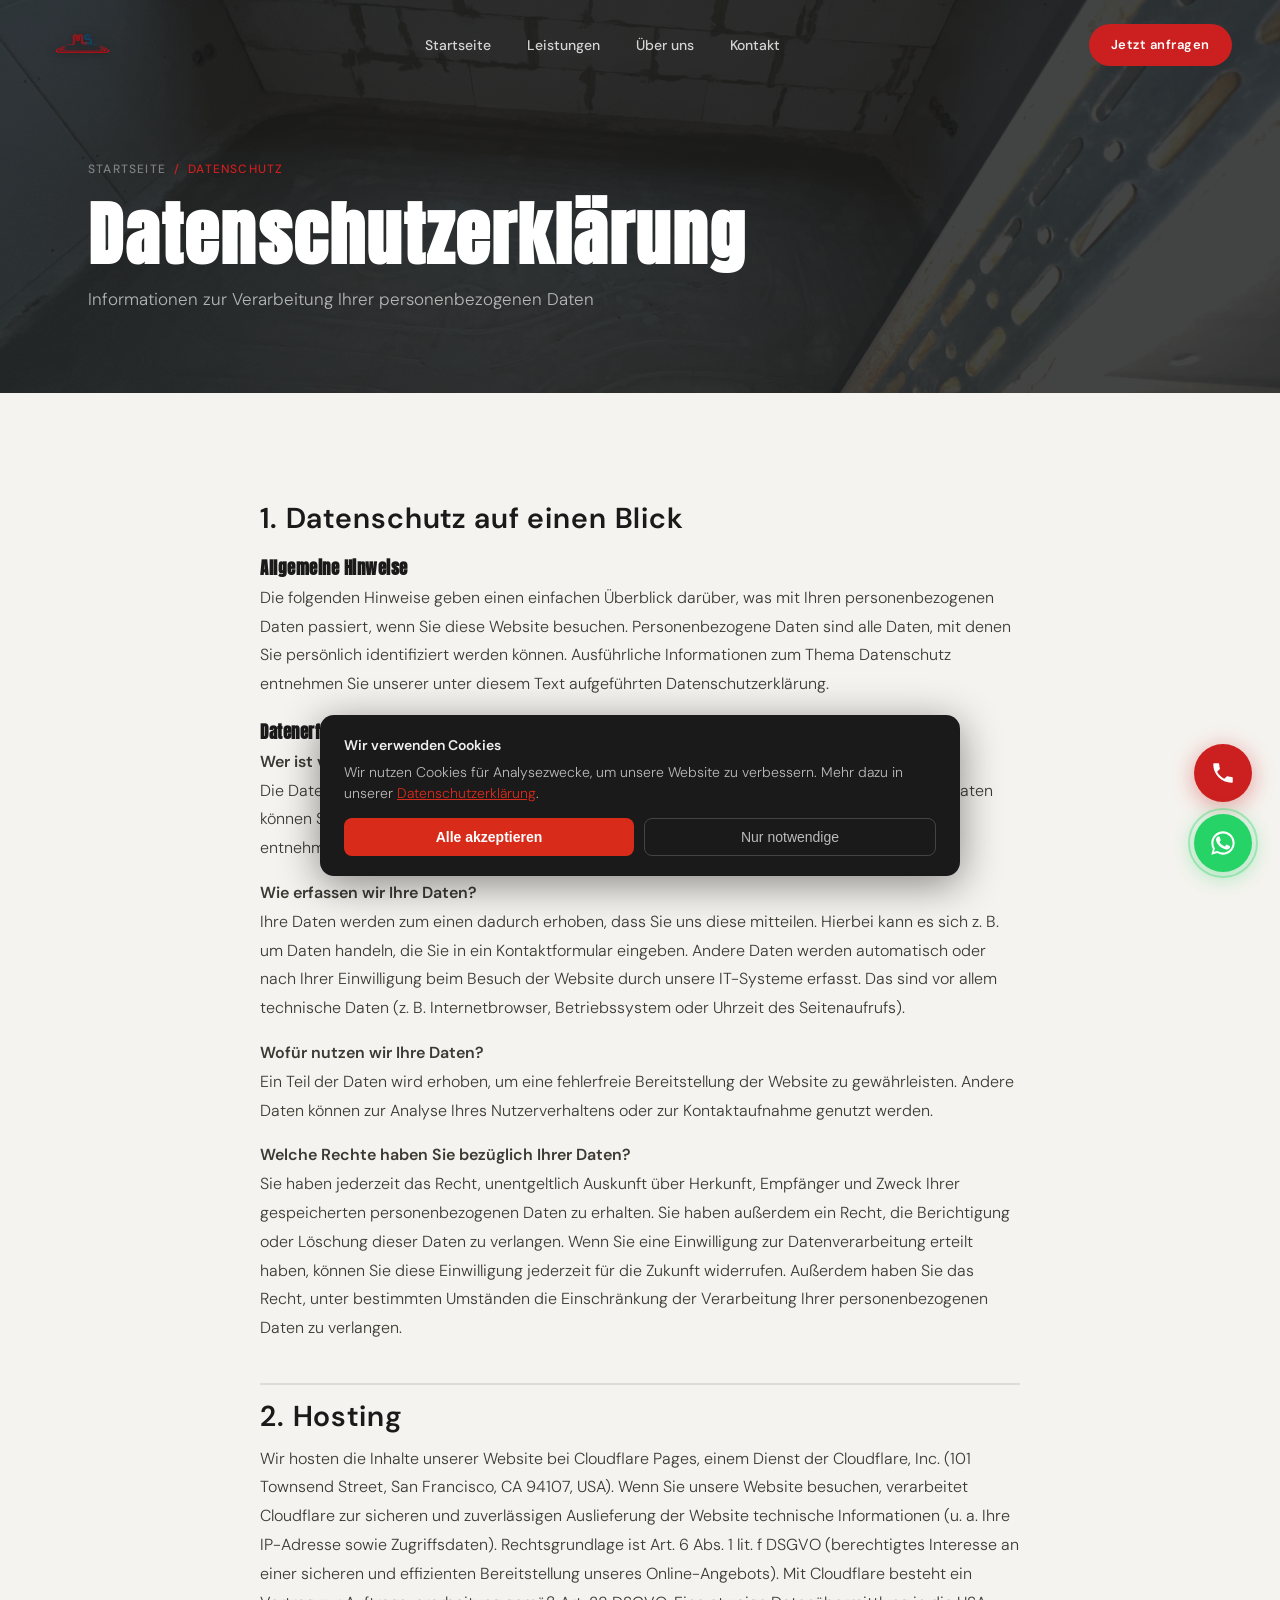
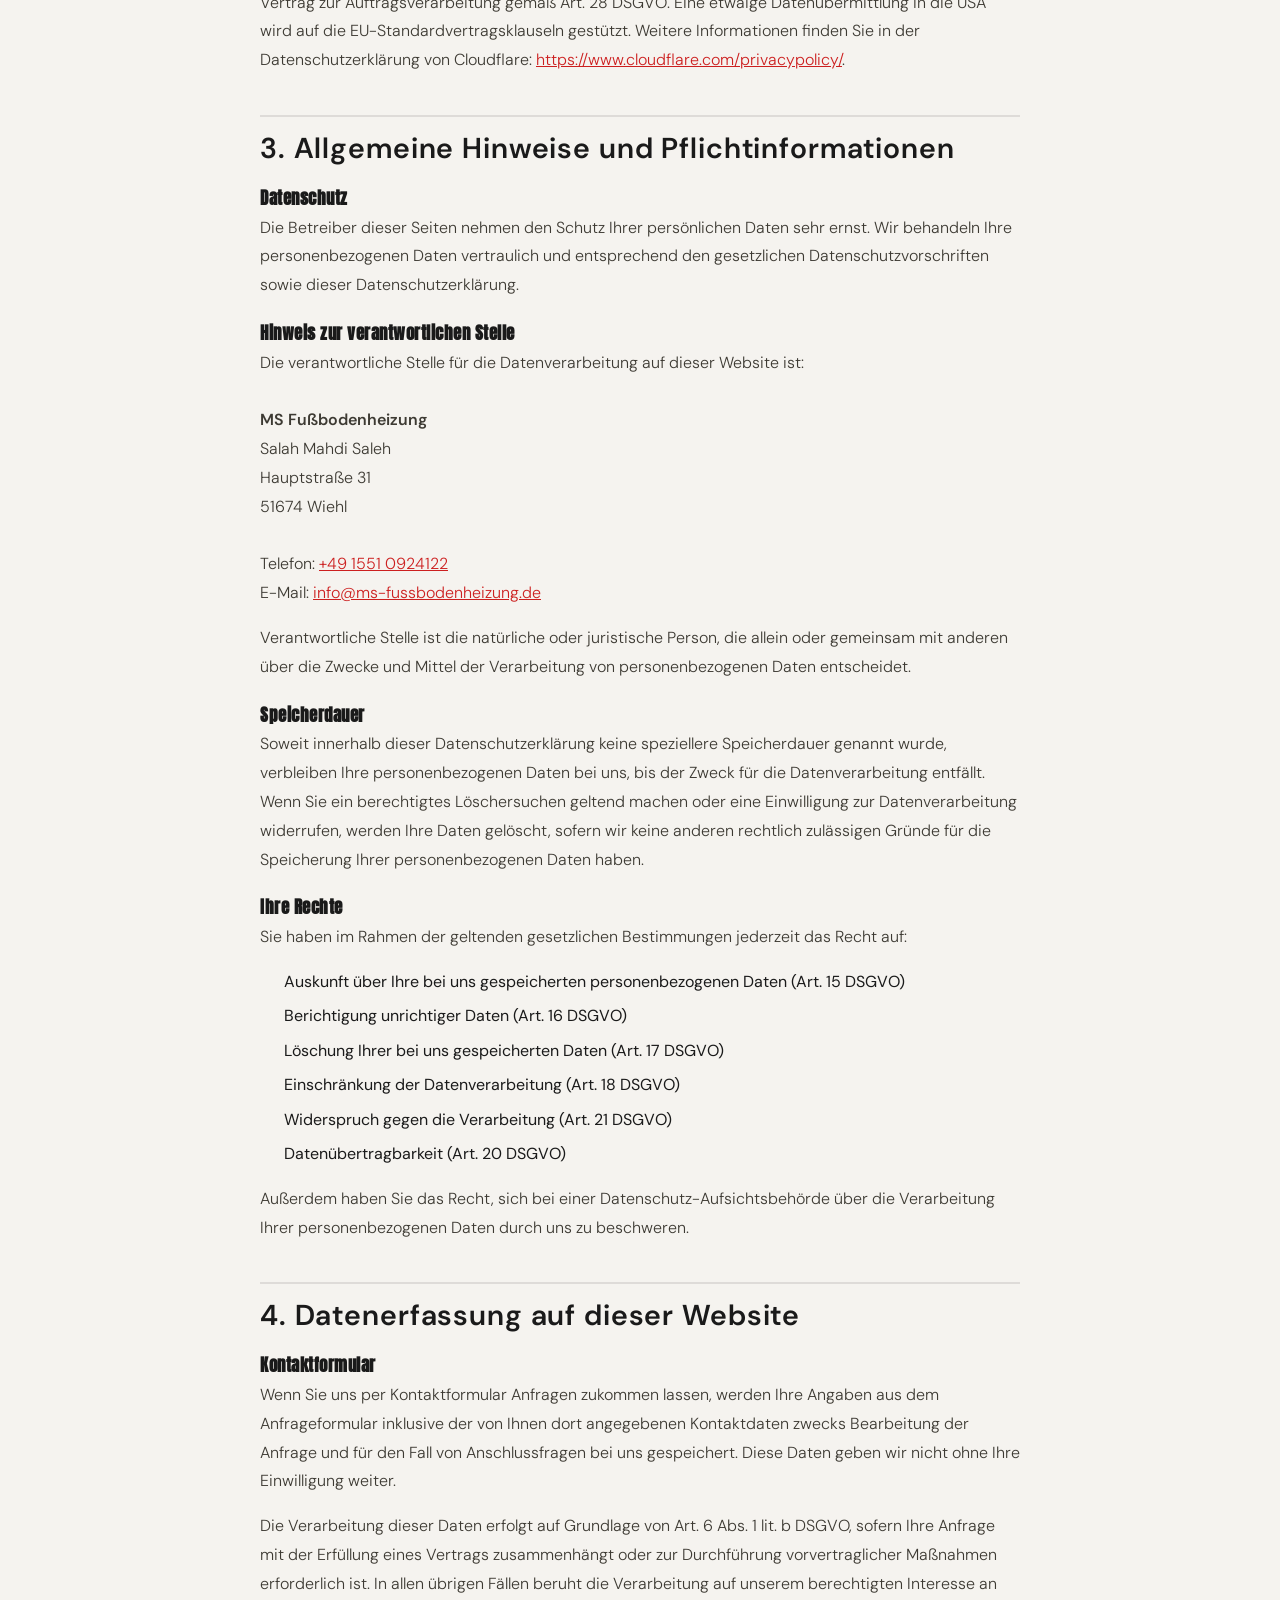
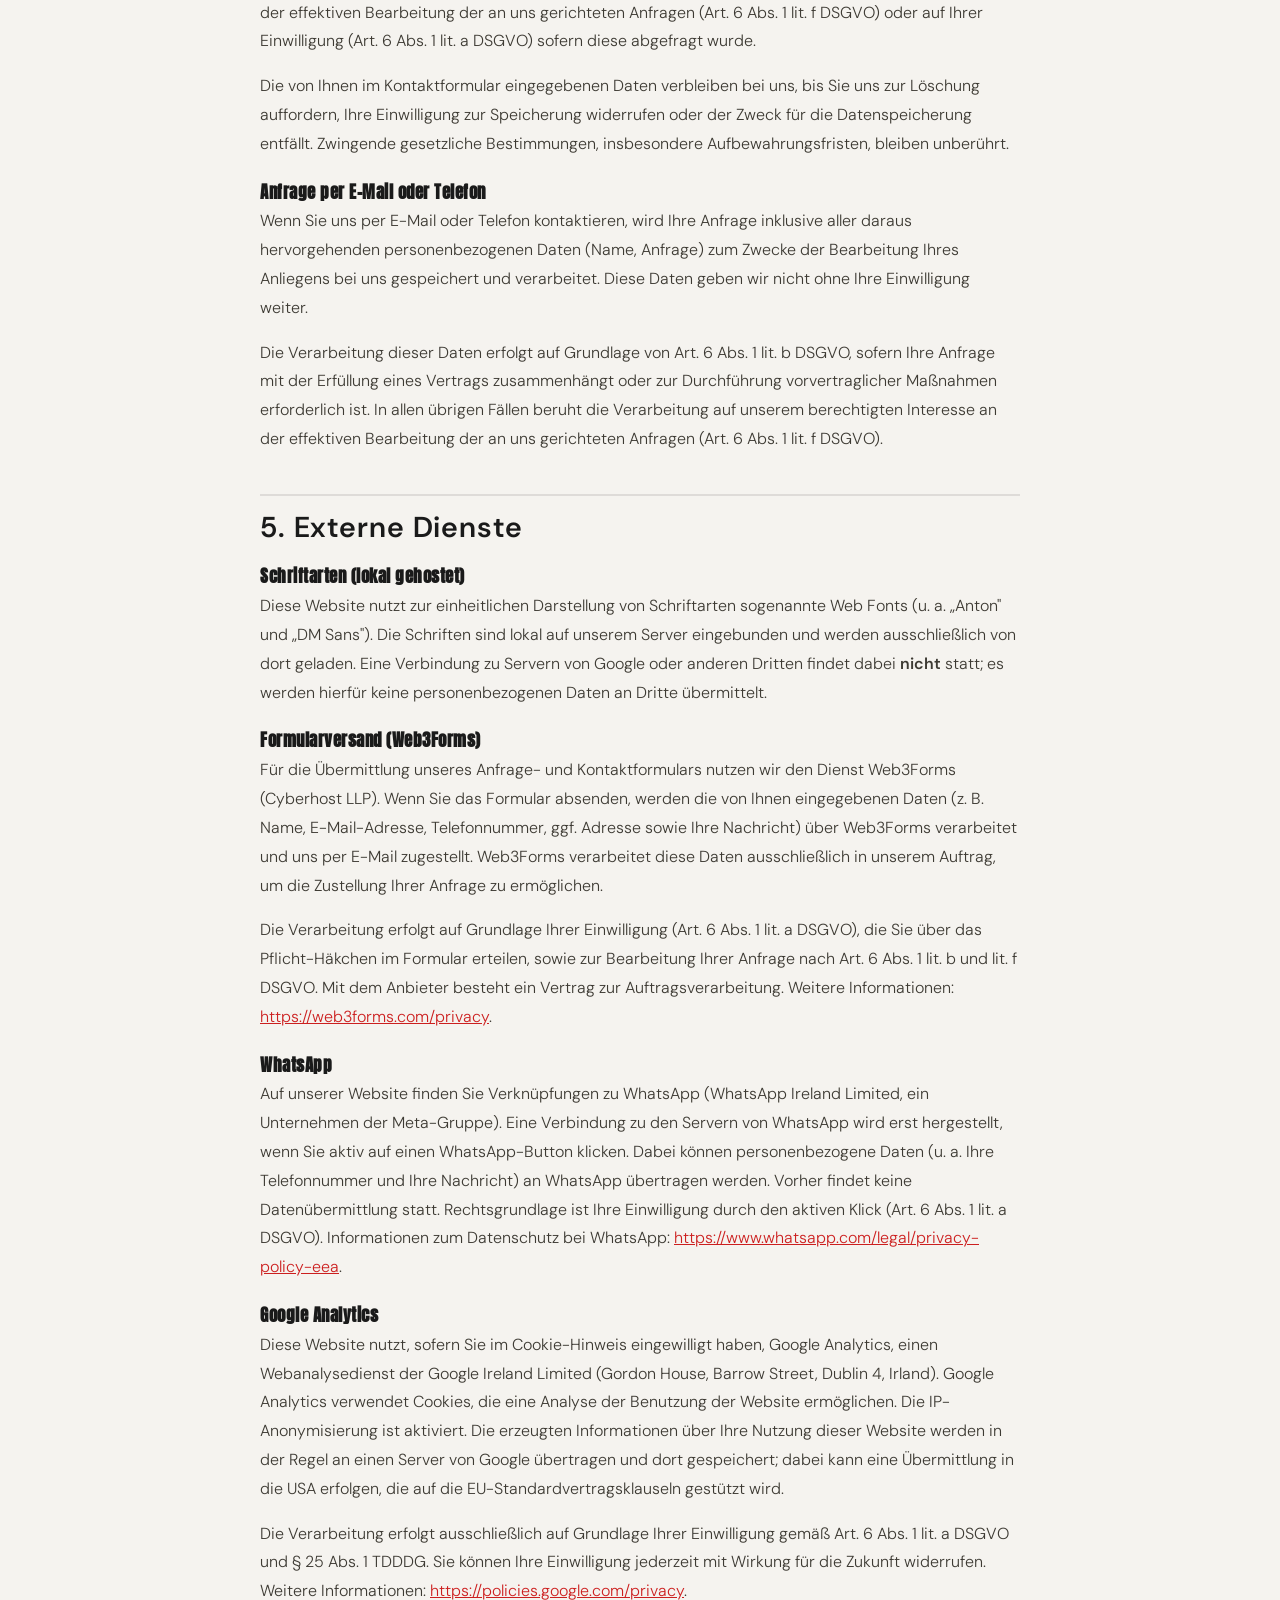
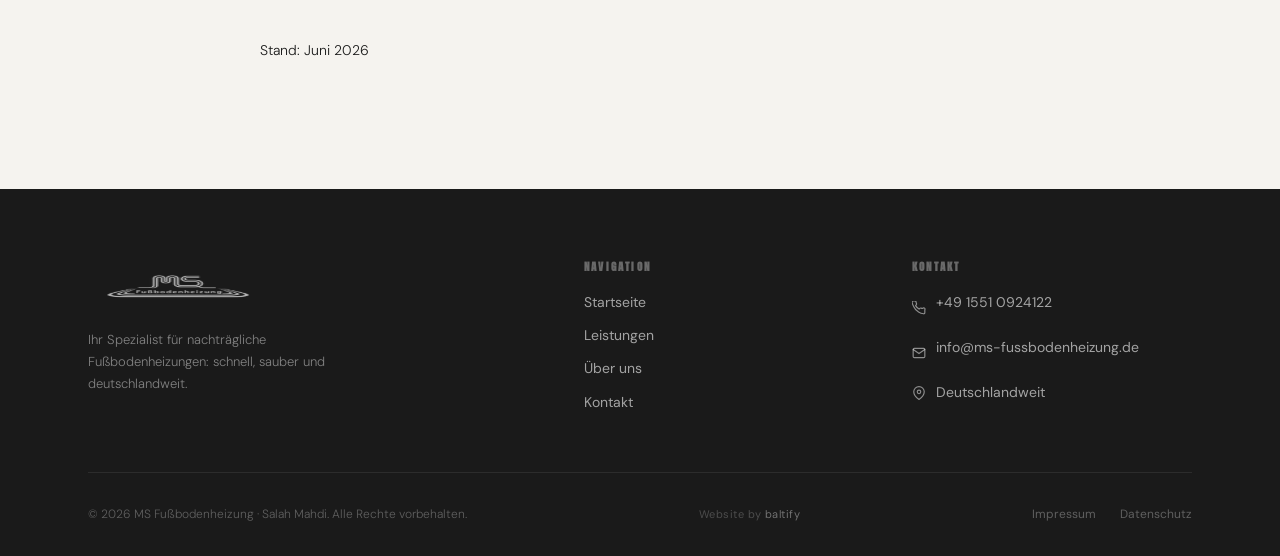
<file: datenschutz.html>
<!DOCTYPE html>
<html lang="de">
<head>
  <meta charset="UTF-8"/>
  <meta name="viewport" content="width=device-width, initial-scale=1.0"/>
  <title>Datenschutzerklärung | MS Fußbodenheizung</title>
  <meta name="description" content="Datenschutzerklärung von MS Fußbodenheizung – Salah Mahdi. Informationen zur Verarbeitung personenbezogener Daten gemäß DSGVO."/>
  <meta name="robots" content="noindex, follow"/>
  <link rel="canonical" href="https://www.ms-fussbodenheizung.de/datenschutz.html"/>

  <!-- Selbst gehostete Schriften (DSGVO: keine Google-Verbindung) -->
  <link rel="stylesheet" href="fonts/fonts.css"/>
  <link rel="stylesheet" href="css/main.css"/>
  <link rel="icon" type="image/png" sizes="32x32" href="img/favicon-32.png"/>
  <link rel="icon" type="image/png" sizes="16x16" href="img/favicon-16.png"/>
  <link rel="apple-touch-icon" sizes="180x180" href="img/apple-touch-icon.png"/>
  <link rel="shortcut icon" href="img/favicon.ico"/>
</head>
<body>

<!-- ========== NAVIGATION ========== -->
<nav id="mainNav" role="navigation" aria-label="Hauptnavigation">
  <a href="index.html" class="nav-logo-wrap" aria-label="MS Fußbodenheizung – Startseite">
    <img id="nav-logo" src="img/ms-logo.webp" alt="MS Fußbodenheizung" width="138" height="92" draggable="false">
  </a>
  <ul class="nav-links">
    <li><a href="index.html">Startseite</a></li>
    <li><a href="leistungen.html">Leistungen</a></li>
    <li><a href="ueber-uns.html">Über uns</a></li>
    <li><a href="kontakt.html">Kontakt</a></li>
  </ul>
  <a href="kontakt.html" class="nav-cta">Jetzt anfragen</a>
  <button class="nav-burger" aria-label="Menü öffnen"><span></span><span></span><span></span></button>
</nav>
<nav class="nav-mobile" aria-label="Mobile Navigation">
  <a href="index.html">Startseite</a>
  <a href="leistungen.html">Leistungen</a>
  <a href="ueber-uns.html">Über uns</a>
  <a href="kontakt.html">Kontakt</a>
  <a href="kontakt.html" class="nav-cta-mobile">Jetzt anfragen</a>
</nav>

<!-- ========== SUB-HERO ========== -->
<header class="sub-hero" aria-label="Seitenkopf">
  <div class="sub-hero-bg" style="background-image:url('img/referenz-02.jpg')" aria-hidden="true"></div>
  <div class="container sub-hero-content">
    <nav class="breadcrumb" aria-label="Brotkrümel">
      <a href="index.html">Startseite</a>
      <span aria-hidden="true">/</span>
      <span>Datenschutz</span>
    </nav>
    <h1>Datenschutzerklärung</h1>
    <p>Informationen zur Verarbeitung Ihrer personenbezogenen Daten</p>
  </div>
</header>

<!-- ========== DATENSCHUTZ CONTENT ========== -->
<section class="section">
  <div class="container">
    <div class="legal-content">

      <h2>1. Datenschutz auf einen Blick</h2>

      <h3>Allgemeine Hinweise</h3>
      <p>
        Die folgenden Hinweise geben einen einfachen Überblick darüber, was mit Ihren personenbezogenen Daten
        passiert, wenn Sie diese Website besuchen. Personenbezogene Daten sind alle Daten, mit denen Sie
        persönlich identifiziert werden können. Ausführliche Informationen zum Thema Datenschutz entnehmen Sie
        unserer unter diesem Text aufgeführten Datenschutzerklärung.
      </p>

      <h3>Datenerfassung auf dieser Website</h3>
      <p>
        <strong>Wer ist verantwortlich für die Datenerfassung auf dieser Website?</strong><br/>
        Die Datenverarbeitung auf dieser Website erfolgt durch den Websitebetreiber. Dessen Kontaktdaten können
        Sie dem Abschnitt „Hinweis zur verantwortlichen Stelle" in dieser Datenschutzerklärung entnehmen.
      </p>
      <p>
        <strong>Wie erfassen wir Ihre Daten?</strong><br/>
        Ihre Daten werden zum einen dadurch erhoben, dass Sie uns diese mitteilen. Hierbei kann es sich z. B.
        um Daten handeln, die Sie in ein Kontaktformular eingeben. Andere Daten werden automatisch oder nach
        Ihrer Einwilligung beim Besuch der Website durch unsere IT-Systeme erfasst. Das sind vor allem
        technische Daten (z. B. Internetbrowser, Betriebssystem oder Uhrzeit des Seitenaufrufs).
      </p>
      <p>
        <strong>Wofür nutzen wir Ihre Daten?</strong><br/>
        Ein Teil der Daten wird erhoben, um eine fehlerfreie Bereitstellung der Website zu gewährleisten.
        Andere Daten können zur Analyse Ihres Nutzerverhaltens oder zur Kontaktaufnahme genutzt werden.
      </p>
      <p>
        <strong>Welche Rechte haben Sie bezüglich Ihrer Daten?</strong><br/>
        Sie haben jederzeit das Recht, unentgeltlich Auskunft über Herkunft, Empfänger und Zweck Ihrer
        gespeicherten personenbezogenen Daten zu erhalten. Sie haben außerdem ein Recht, die Berichtigung oder
        Löschung dieser Daten zu verlangen. Wenn Sie eine Einwilligung zur Datenverarbeitung erteilt haben,
        können Sie diese Einwilligung jederzeit für die Zukunft widerrufen. Außerdem haben Sie das Recht,
        unter bestimmten Umständen die Einschränkung der Verarbeitung Ihrer personenbezogenen Daten zu verlangen.
      </p>

      <h2>2. Hosting</h2>
      <p>
        Wir hosten die Inhalte unserer Website bei Cloudflare Pages, einem Dienst der Cloudflare, Inc. (101 Townsend Street, San Francisco, CA 94107, USA). Wenn Sie unsere Website besuchen, verarbeitet Cloudflare zur sicheren und zuverlässigen Auslieferung der Website technische Informationen (u. a. Ihre IP-Adresse sowie Zugriffsdaten). Rechtsgrundlage ist Art. 6 Abs. 1 lit. f DSGVO (berechtigtes Interesse an einer sicheren und effizienten Bereitstellung unseres Online-Angebots). Mit Cloudflare besteht ein Vertrag zur Auftragsverarbeitung gemäß Art. 28 DSGVO. Eine etwaige Datenübermittlung in die USA wird auf die EU-Standardvertragsklauseln gestützt. Weitere Informationen finden Sie in der Datenschutzerklärung von Cloudflare: <a href="https://www.cloudflare.com/privacypolicy/" target="_blank" rel="noopener noreferrer">https://www.cloudflare.com/privacypolicy/</a>.
      </p>

      <h2>3. Allgemeine Hinweise und Pflichtinformationen</h2>

      <h3>Datenschutz</h3>
      <p>
        Die Betreiber dieser Seiten nehmen den Schutz Ihrer persönlichen Daten sehr ernst. Wir behandeln Ihre
        personenbezogenen Daten vertraulich und entsprechend den gesetzlichen Datenschutzvorschriften sowie
        dieser Datenschutzerklärung.
      </p>

      <h3>Hinweis zur verantwortlichen Stelle</h3>
      <p>
        Die verantwortliche Stelle für die Datenverarbeitung auf dieser Website ist:<br/><br/>
        <strong>MS Fußbodenheizung</strong><br/>
        Salah Mahdi Saleh<br/>
        Hauptstraße 31<br/>
        51674 Wiehl<br/><br/>
        Telefon: <a href="tel:+4915510924122">+49 1551 0924122</a><br/>
        E-Mail: <a href="mailto:info@ms-fussbodenheizung.de">info@ms-fussbodenheizung.de</a>
      </p>
      <p>
        Verantwortliche Stelle ist die natürliche oder juristische Person, die allein oder gemeinsam mit anderen
        über die Zwecke und Mittel der Verarbeitung von personenbezogenen Daten entscheidet.
      </p>

      <h3>Speicherdauer</h3>
      <p>
        Soweit innerhalb dieser Datenschutzerklärung keine speziellere Speicherdauer genannt wurde, verbleiben
        Ihre personenbezogenen Daten bei uns, bis der Zweck für die Datenverarbeitung entfällt. Wenn Sie ein
        berechtigtes Löschersuchen geltend machen oder eine Einwilligung zur Datenverarbeitung widerrufen,
        werden Ihre Daten gelöscht, sofern wir keine anderen rechtlich zulässigen Gründe für die Speicherung
        Ihrer personenbezogenen Daten haben.
      </p>

      <h3>Ihre Rechte</h3>
      <p>Sie haben im Rahmen der geltenden gesetzlichen Bestimmungen jederzeit das Recht auf:</p>
      <ul>
        <li>Auskunft über Ihre bei uns gespeicherten personenbezogenen Daten (Art. 15 DSGVO)</li>
        <li>Berichtigung unrichtiger Daten (Art. 16 DSGVO)</li>
        <li>Löschung Ihrer bei uns gespeicherten Daten (Art. 17 DSGVO)</li>
        <li>Einschränkung der Datenverarbeitung (Art. 18 DSGVO)</li>
        <li>Widerspruch gegen die Verarbeitung (Art. 21 DSGVO)</li>
        <li>Datenübertragbarkeit (Art. 20 DSGVO)</li>
      </ul>
      <p>
        Außerdem haben Sie das Recht, sich bei einer Datenschutz-Aufsichtsbehörde über die Verarbeitung Ihrer
        personenbezogenen Daten durch uns zu beschweren.
      </p>

      <h2>4. Datenerfassung auf dieser Website</h2>

      <h3>Kontaktformular</h3>
      <p>
        Wenn Sie uns per Kontaktformular Anfragen zukommen lassen, werden Ihre Angaben aus dem Anfrageformular
        inklusive der von Ihnen dort angegebenen Kontaktdaten zwecks Bearbeitung der Anfrage und für den Fall
        von Anschlussfragen bei uns gespeichert. Diese Daten geben wir nicht ohne Ihre Einwilligung weiter.
      </p>
      <p>
        Die Verarbeitung dieser Daten erfolgt auf Grundlage von Art. 6 Abs. 1 lit. b DSGVO, sofern Ihre
        Anfrage mit der Erfüllung eines Vertrags zusammenhängt oder zur Durchführung vorvertraglicher Maßnahmen
        erforderlich ist. In allen übrigen Fällen beruht die Verarbeitung auf unserem berechtigten Interesse
        an der effektiven Bearbeitung der an uns gerichteten Anfragen (Art. 6 Abs. 1 lit. f DSGVO) oder auf
        Ihrer Einwilligung (Art. 6 Abs. 1 lit. a DSGVO) sofern diese abgefragt wurde.
      </p>
      <p>
        Die von Ihnen im Kontaktformular eingegebenen Daten verbleiben bei uns, bis Sie uns zur Löschung
        auffordern, Ihre Einwilligung zur Speicherung widerrufen oder der Zweck für die Datenspeicherung
        entfällt. Zwingende gesetzliche Bestimmungen, insbesondere Aufbewahrungsfristen, bleiben unberührt.
      </p>

      <h3>Anfrage per E-Mail oder Telefon</h3>
      <p>
        Wenn Sie uns per E-Mail oder Telefon kontaktieren, wird Ihre Anfrage inklusive aller daraus
        hervorgehenden personenbezogenen Daten (Name, Anfrage) zum Zwecke der Bearbeitung Ihres Anliegens bei
        uns gespeichert und verarbeitet. Diese Daten geben wir nicht ohne Ihre Einwilligung weiter.
      </p>
      <p>
        Die Verarbeitung dieser Daten erfolgt auf Grundlage von Art. 6 Abs. 1 lit. b DSGVO, sofern Ihre
        Anfrage mit der Erfüllung eines Vertrags zusammenhängt oder zur Durchführung vorvertraglicher
        Maßnahmen erforderlich ist. In allen übrigen Fällen beruht die Verarbeitung auf unserem berechtigten
        Interesse an der effektiven Bearbeitung der an uns gerichteten Anfragen (Art. 6 Abs. 1 lit. f DSGVO).
      </p>

      <h2>5. Externe Dienste</h2>

      <h3>Schriftarten (lokal gehostet)</h3>
      <p>
        Diese Website nutzt zur einheitlichen Darstellung von Schriftarten sogenannte Web Fonts (u. a. „Anton"
        und „DM Sans"). Die Schriften sind lokal auf unserem Server eingebunden und werden ausschließlich von
        dort geladen. Eine Verbindung zu Servern von Google oder anderen Dritten findet dabei <strong>nicht</strong>
        statt; es werden hierfür keine personenbezogenen Daten an Dritte übermittelt.
      </p>

      <h3>Formularversand (Web3Forms)</h3>
      <p>
        Für die Übermittlung unseres Anfrage- und Kontaktformulars nutzen wir den Dienst Web3Forms (Cyberhost LLP).
        Wenn Sie das Formular absenden, werden die von Ihnen eingegebenen Daten (z. B. Name, E-Mail-Adresse,
        Telefonnummer, ggf. Adresse sowie Ihre Nachricht) über Web3Forms verarbeitet und uns per E-Mail
        zugestellt. Web3Forms verarbeitet diese Daten ausschließlich in unserem Auftrag, um die Zustellung Ihrer
        Anfrage zu ermöglichen.
      </p>
      <p>
        Die Verarbeitung erfolgt auf Grundlage Ihrer Einwilligung (Art. 6 Abs. 1 lit. a DSGVO), die Sie über das
        Pflicht-Häkchen im Formular erteilen, sowie zur Bearbeitung Ihrer Anfrage nach Art. 6 Abs. 1 lit. b und
        lit. f DSGVO. Mit dem Anbieter besteht ein Vertrag zur Auftragsverarbeitung. Weitere Informationen:
        <a href="https://web3forms.com/privacy" target="_blank" rel="noopener noreferrer">https://web3forms.com/privacy</a>.
      </p>

      <h3>WhatsApp</h3>
      <p>
        Auf unserer Website finden Sie Verknüpfungen zu WhatsApp (WhatsApp Ireland Limited, ein Unternehmen der
        Meta-Gruppe). Eine Verbindung zu den Servern von WhatsApp wird erst hergestellt, wenn Sie aktiv auf einen
        WhatsApp-Button klicken. Dabei können personenbezogene Daten (u. a. Ihre Telefonnummer und Ihre Nachricht)
        an WhatsApp übertragen werden. Vorher findet keine Datenübermittlung statt. Rechtsgrundlage ist Ihre
        Einwilligung durch den aktiven Klick (Art. 6 Abs. 1 lit. a DSGVO). Informationen zum Datenschutz bei
        WhatsApp: <a href="https://www.whatsapp.com/legal/privacy-policy-eea" target="_blank" rel="noopener noreferrer">https://www.whatsapp.com/legal/privacy-policy-eea</a>.
      </p>

      <h3>Google Analytics</h3>
      <p>
        Diese Website nutzt, sofern Sie im Cookie-Hinweis eingewilligt haben, Google Analytics,
        einen Webanalysedienst der Google Ireland Limited (Gordon House, Barrow Street, Dublin 4, Irland).
        Google Analytics verwendet Cookies, die eine Analyse der Benutzung der Website ermöglichen. Die
        IP-Anonymisierung ist aktiviert. Die erzeugten Informationen über Ihre Nutzung dieser Website werden in
        der Regel an einen Server von Google übertragen und dort gespeichert; dabei kann eine Übermittlung in die
        USA erfolgen, die auf die EU-Standardvertragsklauseln gestützt wird.
      </p>
      <p>
        Die Verarbeitung erfolgt ausschließlich auf Grundlage Ihrer Einwilligung gemäß Art. 6 Abs. 1 lit. a DSGVO
        und § 25 Abs. 1 TDDDG. Sie können Ihre Einwilligung jederzeit mit Wirkung für die Zukunft widerrufen.
        Weitere Informationen:
        <a href="https://policies.google.com/privacy" target="_blank" rel="noopener noreferrer">https://policies.google.com/privacy</a>.
      </p>

      <p style="margin-top:2rem; color: var(--text-muted); font-size: 0.875rem;">
        Stand: Juni 2026
      </p>

    </div>
  </div>
</section>

<!-- ========== FOOTER ========== -->
<footer id="footer" aria-label="Footer">
  <div class="container">
    <div class="footer-top">
      <div>
        <img id="footer-logo" src="img/ms-logo.webp" alt="MS Fußbodenheizung" width="138" height="92" draggable="false">
        <p class="footer-logo-text">Ihr Spezialist für nachträgliche Fußbodenheizungen: schnell, sauber und deutschlandweit.</p>
      </div>
      <div class="footer-col">
        <h4>Navigation</h4>
        <a href="index.html">Startseite</a>
        <a href="leistungen.html">Leistungen</a>
        <a href="ueber-uns.html">Über uns</a>
        <a href="kontakt.html">Kontakt</a>
      </div>
      <div class="footer-col">
        <h4>Kontakt</h4>
        <div class="footer-contact-item"><svg width="14" height="14" viewBox="0 0 24 24" fill="none" stroke="currentColor" stroke-width="2" stroke-linecap="round" stroke-linejoin="round" aria-hidden="true"><path d="M22 16.92v3a2 2 0 01-2.18 2 19.79 19.79 0 01-8.63-3.07A19.5 19.5 0 013.07 9.81 19.79 19.79 0 01.01 1.18 2 2 0 012 0h3a2 2 0 012 1.72c.127.96.361 1.903.7 2.81a2 2 0 01-.45 2.11L6.09 7.91a16 16 0 006 6l1.27-1.27a2 2 0 012.11-.45c.907.339 1.85.573 2.81.7A2 2 0 0122 14.92z"/></svg><a href="tel:+4915510924122">+49 1551 0924122</a></div>
        <div class="footer-contact-item"><svg width="14" height="14" viewBox="0 0 24 24" fill="none" stroke="currentColor" stroke-width="2" stroke-linecap="round" stroke-linejoin="round" aria-hidden="true"><path d="M4 4h16c1.1 0 2 .9 2 2v12c0 1.1-.9 2-2 2H4c-1.1 0-2-.9-2-2V6c0-1.1.9-2 2-2z"/><polyline points="22,6 12,13 2,6"/></svg><a href="mailto:info@ms-fussbodenheizung.de">info@ms-fussbodenheizung.de</a></div>
        <div class="footer-contact-item"><svg width="14" height="14" viewBox="0 0 24 24" fill="none" stroke="currentColor" stroke-width="2" stroke-linecap="round" stroke-linejoin="round" aria-hidden="true"><path d="M21 10c0 7-9 13-9 13s-9-6-9-13a9 9 0 0118 0z"/><circle cx="12" cy="10" r="3"/></svg><span>Deutschlandweit</span></div>
      </div>
    </div>
    <div class="footer-bottom">
      <p class="footer-copy">© 2026 MS Fußbodenheizung · Salah Mahdi. Alle Rechte vorbehalten.</p>
      <a href="https://baltify.de" class="footer-baltify" target="_blank" rel="noopener">Website by <span>baltify</span></a>
      <nav class="footer-legal" aria-label="Rechtliche Links">
        <a href="impressum.html">Impressum</a>
        <a href="datenschutz.html">Datenschutz</a>
      </nav>
    </div>
  </div>
</footer>

<script src="js/vendor/gsap.min.js"></script>
<script src="js/vendor/ScrollTrigger.min.js"></script>
<script src="js/main.js"></script>
<script src="js/cookie-banner.js"></script>
</body>
</html>
</file>
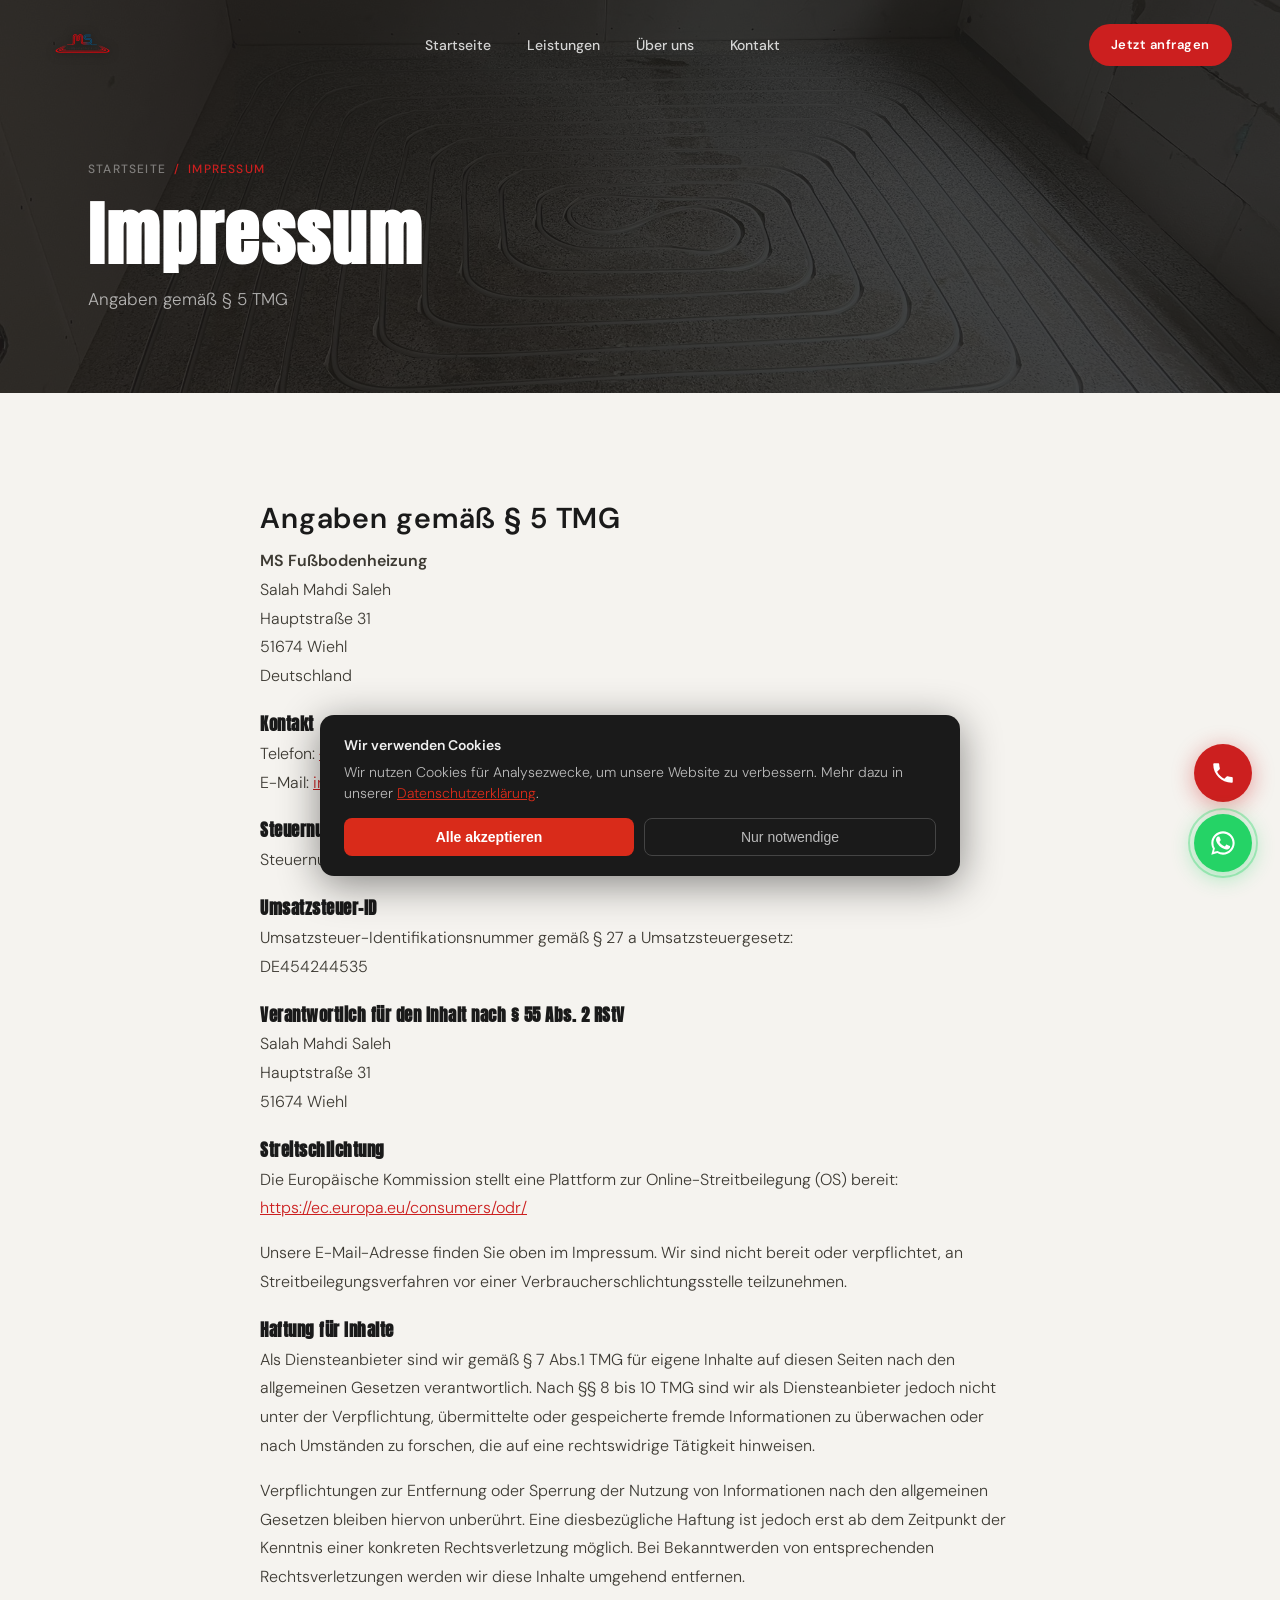
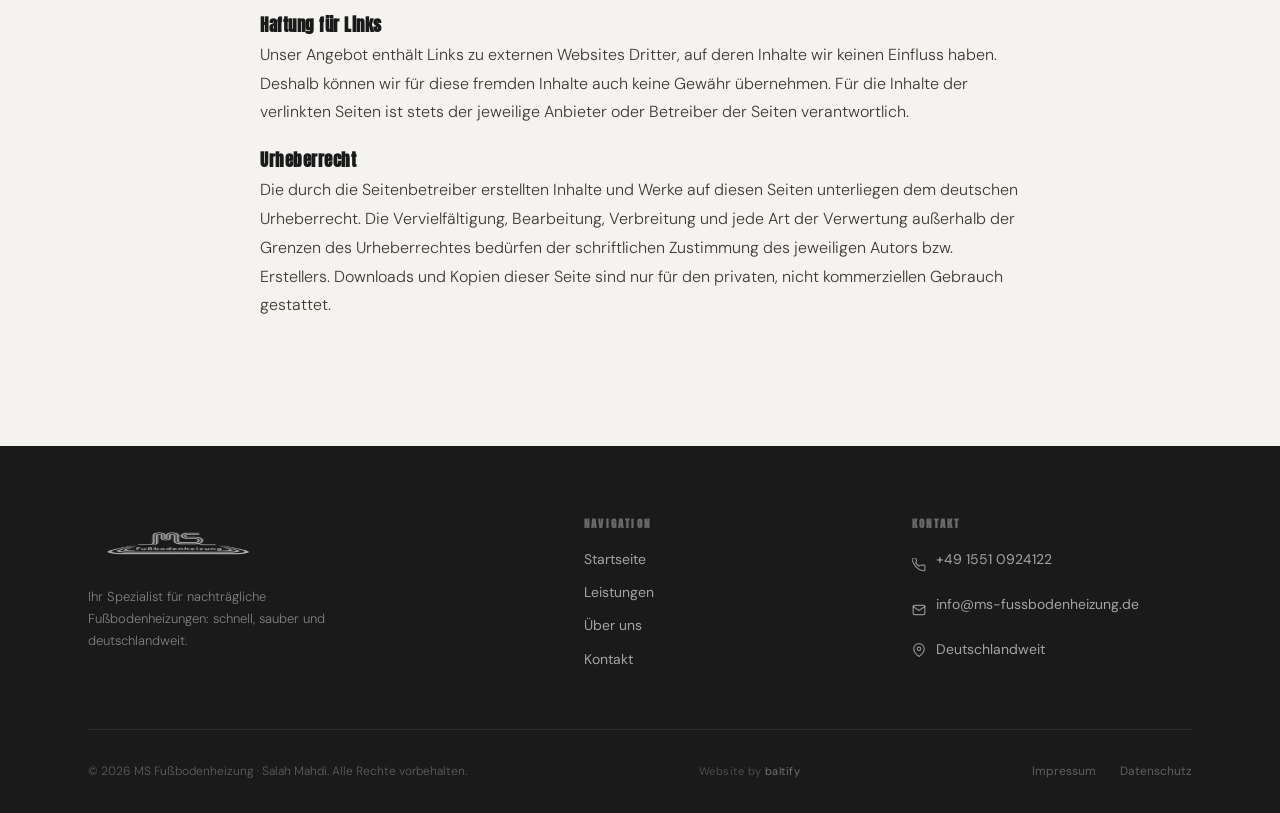
<file: impressum.html>
<!DOCTYPE html>
<html lang="de">
<head>
  <meta charset="UTF-8"/>
  <meta name="viewport" content="width=device-width, initial-scale=1.0"/>
  <title>Impressum | MS Fußbodenheizung</title>
  <meta name="description" content="Impressum von MS Fußbodenheizung – Salah Mahdi. Angaben gemäß § 5 TMG."/>
  <meta name="robots" content="noindex, follow"/>
  <link rel="canonical" href="https://www.ms-fussbodenheizung.de/impressum.html"/>

  <!-- Selbst gehostete Schriften (DSGVO: keine Google-Verbindung) -->
  <link rel="stylesheet" href="fonts/fonts.css"/>
  <link rel="stylesheet" href="css/main.css"/>
  <link rel="icon" type="image/png" sizes="32x32" href="img/favicon-32.png"/>
  <link rel="icon" type="image/png" sizes="16x16" href="img/favicon-16.png"/>
  <link rel="apple-touch-icon" sizes="180x180" href="img/apple-touch-icon.png"/>
  <link rel="shortcut icon" href="img/favicon.ico"/>
</head>
<body>

<!-- ========== NAVIGATION ========== -->
<nav id="mainNav" role="navigation" aria-label="Hauptnavigation">
  <a href="index.html" class="nav-logo-wrap" aria-label="MS Fußbodenheizung – Startseite">
    <img id="nav-logo" src="img/ms-logo.webp" alt="MS Fußbodenheizung" width="138" height="92" draggable="false">
  </a>
  <ul class="nav-links">
    <li><a href="index.html">Startseite</a></li>
    <li><a href="leistungen.html">Leistungen</a></li>
    <li><a href="ueber-uns.html">Über uns</a></li>
    <li><a href="kontakt.html">Kontakt</a></li>
  </ul>
  <a href="kontakt.html" class="nav-cta">Jetzt anfragen</a>
  <button class="nav-burger" aria-label="Menü öffnen"><span></span><span></span><span></span></button>
</nav>
<nav class="nav-mobile" aria-label="Mobile Navigation">
  <a href="index.html">Startseite</a>
  <a href="leistungen.html">Leistungen</a>
  <a href="ueber-uns.html">Über uns</a>
  <a href="kontakt.html">Kontakt</a>
  <a href="kontakt.html" class="nav-cta-mobile">Jetzt anfragen</a>
</nav>

<!-- ========== SUB-HERO ========== -->
<header class="sub-hero" aria-label="Seitenkopf">
  <div class="sub-hero-bg" style="background-image:url('img/referenz-01.jpg')" aria-hidden="true"></div>
  <div class="container sub-hero-content">
    <nav class="breadcrumb" aria-label="Brotkrümel">
      <a href="index.html">Startseite</a>
      <span aria-hidden="true">/</span>
      <span>Impressum</span>
    </nav>
    <h1>Impressum</h1>
    <p>Angaben gemäß § 5 TMG</p>
  </div>
</header>

<!-- ========== IMPRESSUM CONTENT ========== -->
<section class="section">
  <div class="container">
    <div class="legal-content">

      <h2>Angaben gemäß § 5 TMG</h2>

      <p>
        <strong>MS Fußbodenheizung</strong><br/>
        Salah Mahdi Saleh<br/>
        Hauptstraße 31<br/>
        51674 Wiehl<br/>
        Deutschland
      </p>

      <h3>Kontakt</h3>
      <p>
        Telefon: <a href="tel:+4915510924122">+49 1551 0924122</a><br/>
        E-Mail: <a href="mailto:info@ms-fussbodenheizung.de">info@ms-fussbodenheizung.de</a>
      </p>

      <h3>Steuernummer</h3>
      <p>
        Steuernummer: 212/5152/3118
      </p>

      <h3>Umsatzsteuer-ID</h3>
      <p>
        Umsatzsteuer-Identifikationsnummer gemäß § 27 a Umsatzsteuergesetz:<br/>
        DE454244535
      </p>

      <h3>Verantwortlich für den Inhalt nach § 55 Abs. 2 RStV</h3>
      <p>
        Salah Mahdi Saleh<br/>
        Hauptstraße 31<br/>
        51674 Wiehl
      </p>

      <h3>Streitschlichtung</h3>
      <p>
        Die Europäische Kommission stellt eine Plattform zur Online-Streitbeilegung (OS) bereit:
        <a href="https://ec.europa.eu/consumers/odr/" target="_blank" rel="noopener noreferrer">https://ec.europa.eu/consumers/odr/</a>
      </p>
      <p>
        Unsere E-Mail-Adresse finden Sie oben im Impressum. Wir sind nicht bereit oder verpflichtet,
        an Streitbeilegungsverfahren vor einer Verbraucherschlichtungsstelle teilzunehmen.
      </p>

      <h3>Haftung für Inhalte</h3>
      <p>
        Als Diensteanbieter sind wir gemäß § 7 Abs.1 TMG für eigene Inhalte auf diesen Seiten nach den
        allgemeinen Gesetzen verantwortlich. Nach §§ 8 bis 10 TMG sind wir als Diensteanbieter jedoch nicht
        unter der Verpflichtung, übermittelte oder gespeicherte fremde Informationen zu überwachen oder nach
        Umständen zu forschen, die auf eine rechtswidrige Tätigkeit hinweisen.
      </p>
      <p>
        Verpflichtungen zur Entfernung oder Sperrung der Nutzung von Informationen nach den allgemeinen
        Gesetzen bleiben hiervon unberührt. Eine diesbezügliche Haftung ist jedoch erst ab dem Zeitpunkt der
        Kenntnis einer konkreten Rechtsverletzung möglich. Bei Bekanntwerden von entsprechenden
        Rechtsverletzungen werden wir diese Inhalte umgehend entfernen.
      </p>

      <h3>Haftung für Links</h3>
      <p>
        Unser Angebot enthält Links zu externen Websites Dritter, auf deren Inhalte wir keinen Einfluss haben.
        Deshalb können wir für diese fremden Inhalte auch keine Gewähr übernehmen. Für die Inhalte der
        verlinkten Seiten ist stets der jeweilige Anbieter oder Betreiber der Seiten verantwortlich.
      </p>

      <h3>Urheberrecht</h3>
      <p>
        Die durch die Seitenbetreiber erstellten Inhalte und Werke auf diesen Seiten unterliegen dem deutschen
        Urheberrecht. Die Vervielfältigung, Bearbeitung, Verbreitung und jede Art der Verwertung außerhalb der
        Grenzen des Urheberrechtes bedürfen der schriftlichen Zustimmung des jeweiligen Autors bzw. Erstellers.
        Downloads und Kopien dieser Seite sind nur für den privaten, nicht kommerziellen Gebrauch gestattet.
      </p>

    </div>
  </div>
</section>

<!-- ========== FOOTER ========== -->
<footer id="footer" aria-label="Footer">
  <div class="container">
    <div class="footer-top">
      <div>
        <img id="footer-logo" src="img/ms-logo.webp" alt="MS Fußbodenheizung" width="138" height="92" draggable="false">
        <p class="footer-logo-text">Ihr Spezialist für nachträgliche Fußbodenheizungen: schnell, sauber und deutschlandweit.</p>
      </div>
      <div class="footer-col">
        <h4>Navigation</h4>
        <a href="index.html">Startseite</a>
        <a href="leistungen.html">Leistungen</a>
        <a href="ueber-uns.html">Über uns</a>
        <a href="kontakt.html">Kontakt</a>
      </div>
      <div class="footer-col">
        <h4>Kontakt</h4>
        <div class="footer-contact-item"><svg width="14" height="14" viewBox="0 0 24 24" fill="none" stroke="currentColor" stroke-width="2" stroke-linecap="round" stroke-linejoin="round" aria-hidden="true"><path d="M22 16.92v3a2 2 0 01-2.18 2 19.79 19.79 0 01-8.63-3.07A19.5 19.5 0 013.07 9.81 19.79 19.79 0 01.01 1.18 2 2 0 012 0h3a2 2 0 012 1.72c.127.96.361 1.903.7 2.81a2 2 0 01-.45 2.11L6.09 7.91a16 16 0 006 6l1.27-1.27a2 2 0 012.11-.45c.907.339 1.85.573 2.81.7A2 2 0 0122 14.92z"/></svg><a href="tel:+4915510924122">+49 1551 0924122</a></div>
        <div class="footer-contact-item"><svg width="14" height="14" viewBox="0 0 24 24" fill="none" stroke="currentColor" stroke-width="2" stroke-linecap="round" stroke-linejoin="round" aria-hidden="true"><path d="M4 4h16c1.1 0 2 .9 2 2v12c0 1.1-.9 2-2 2H4c-1.1 0-2-.9-2-2V6c0-1.1.9-2 2-2z"/><polyline points="22,6 12,13 2,6"/></svg><a href="mailto:info@ms-fussbodenheizung.de">info@ms-fussbodenheizung.de</a></div>
        <div class="footer-contact-item"><svg width="14" height="14" viewBox="0 0 24 24" fill="none" stroke="currentColor" stroke-width="2" stroke-linecap="round" stroke-linejoin="round" aria-hidden="true"><path d="M21 10c0 7-9 13-9 13s-9-6-9-13a9 9 0 0118 0z"/><circle cx="12" cy="10" r="3"/></svg><span>Deutschlandweit</span></div>
      </div>
    </div>
    <div class="footer-bottom">
      <p class="footer-copy">© 2026 MS Fußbodenheizung · Salah Mahdi. Alle Rechte vorbehalten.</p>
      <a href="https://baltify.de" class="footer-baltify" target="_blank" rel="noopener">Website by <span>baltify</span></a>
      <nav class="footer-legal" aria-label="Rechtliche Links">
        <a href="impressum.html">Impressum</a>
        <a href="datenschutz.html">Datenschutz</a>
      </nav>
    </div>
  </div>
</footer>

<script src="js/vendor/gsap.min.js"></script>
<script src="js/vendor/ScrollTrigger.min.js"></script>
<script src="js/main.js"></script>
<script src="js/cookie-banner.js"></script>
</body>
</html>
</file>
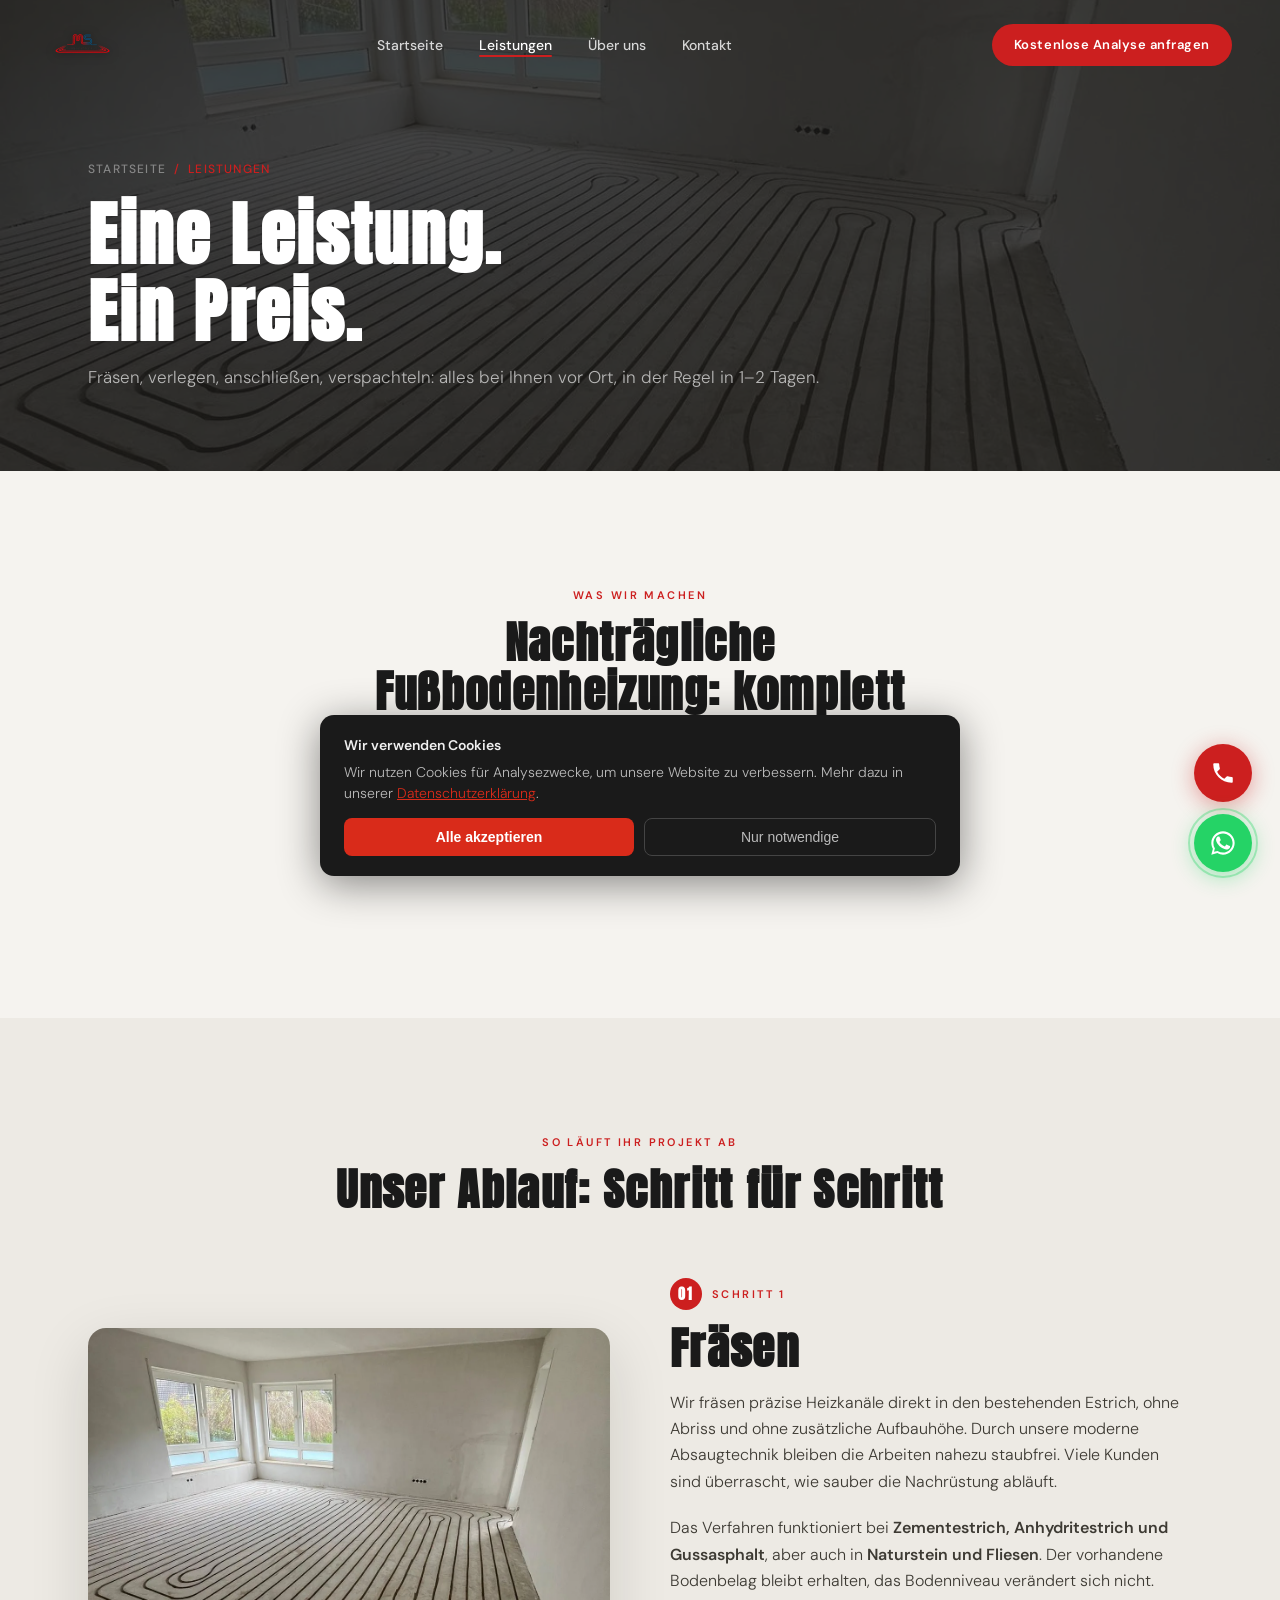
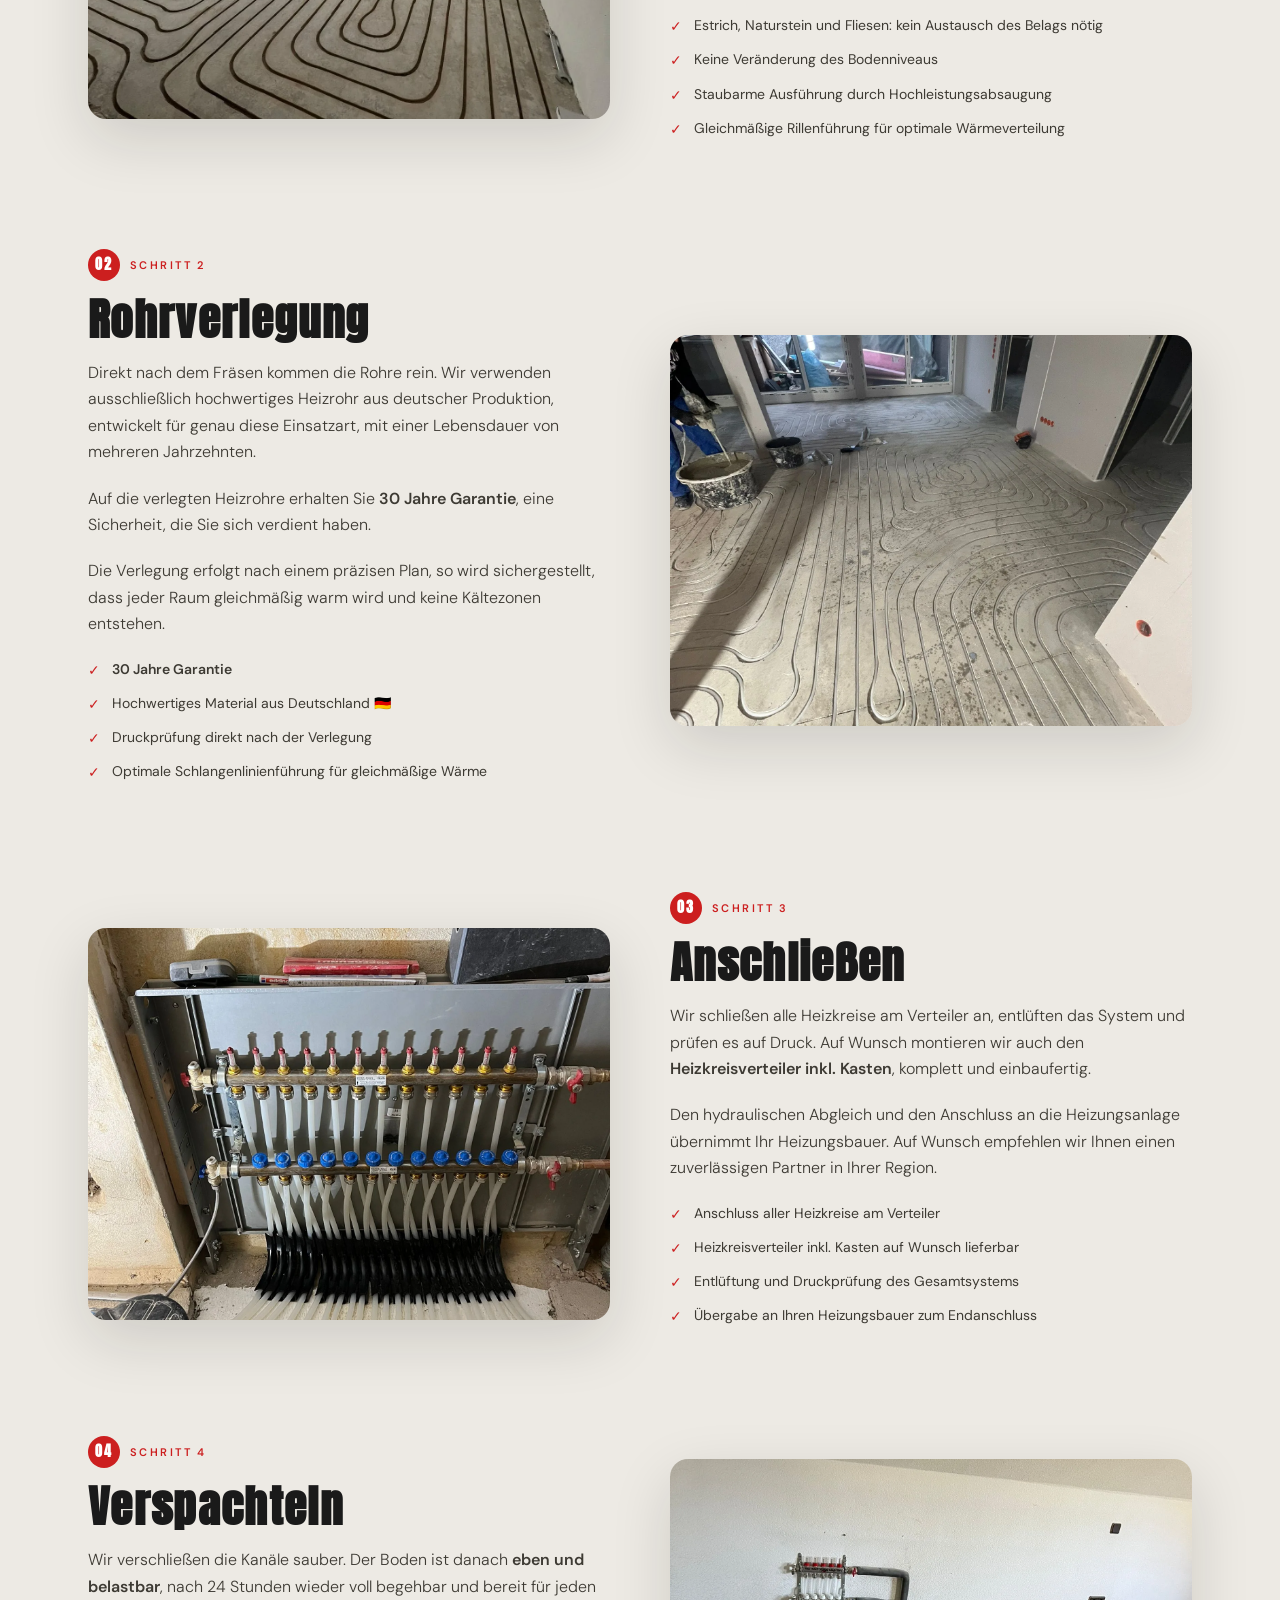
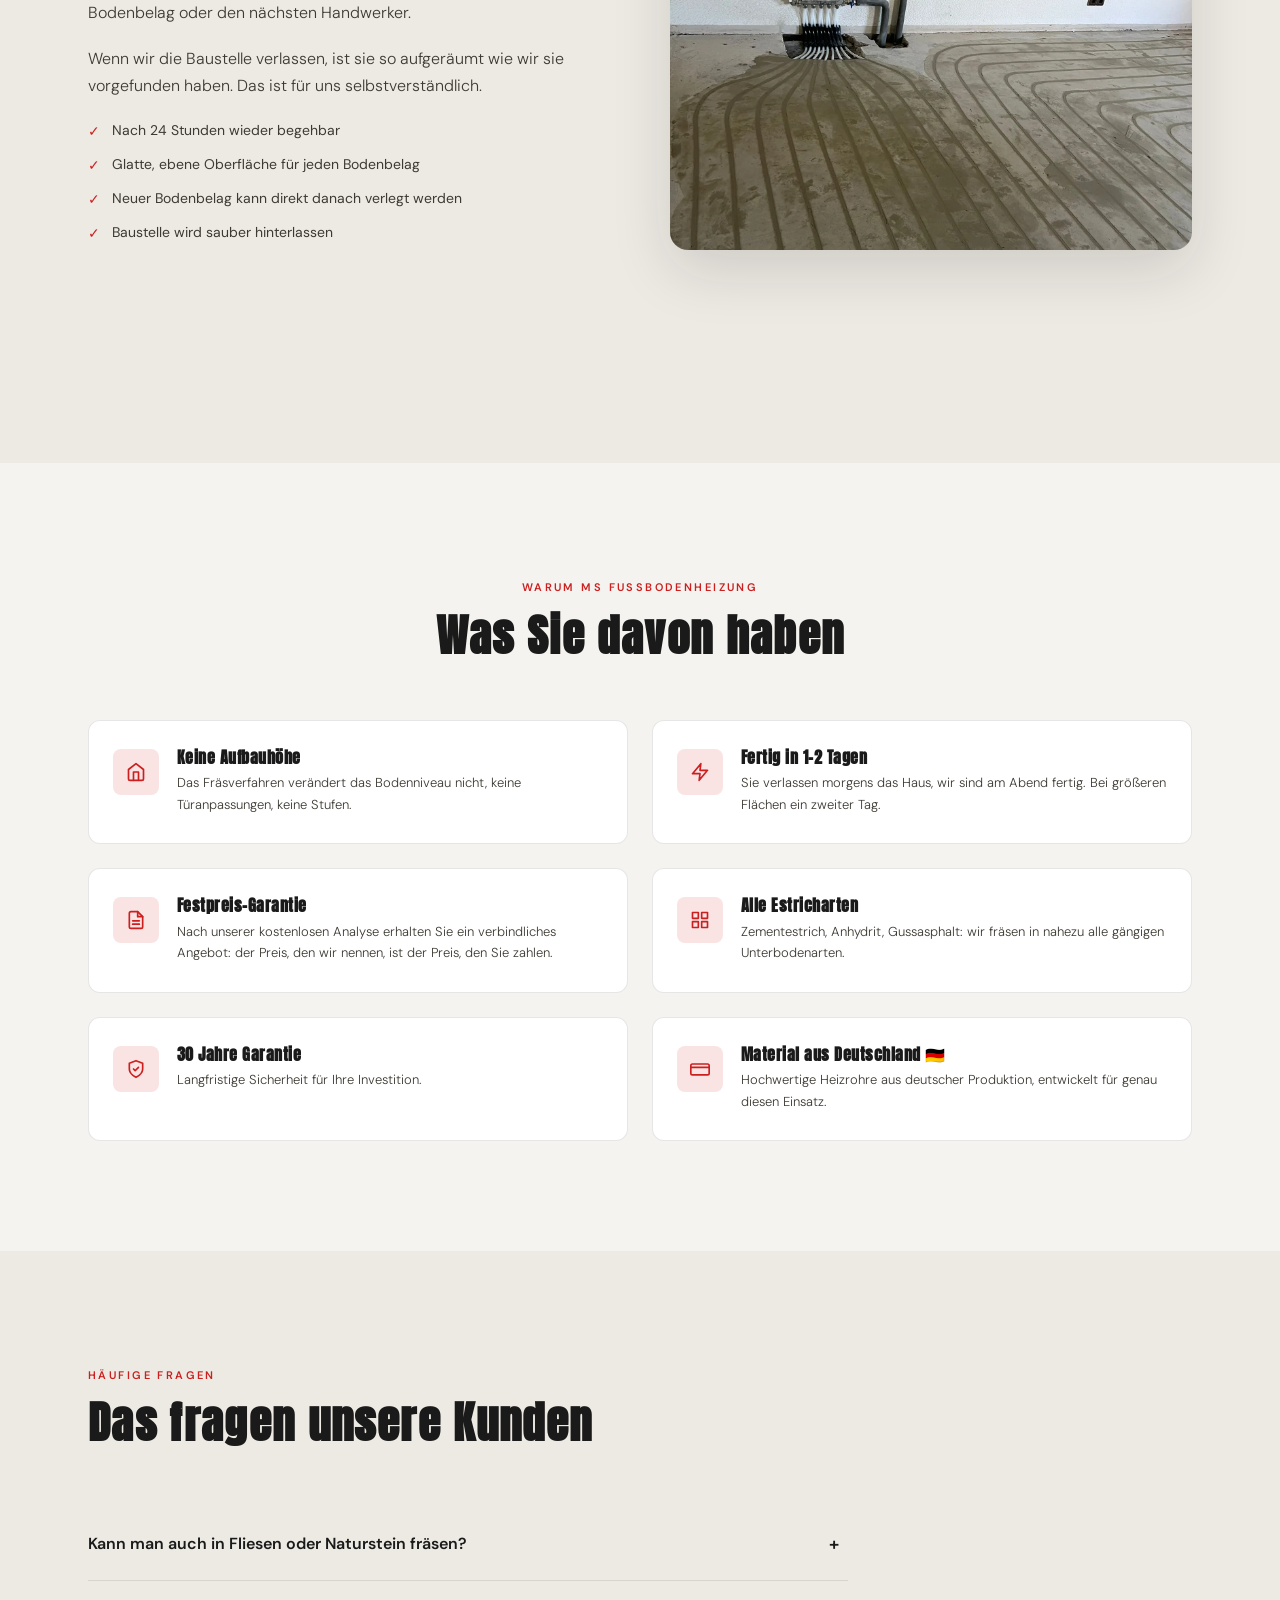
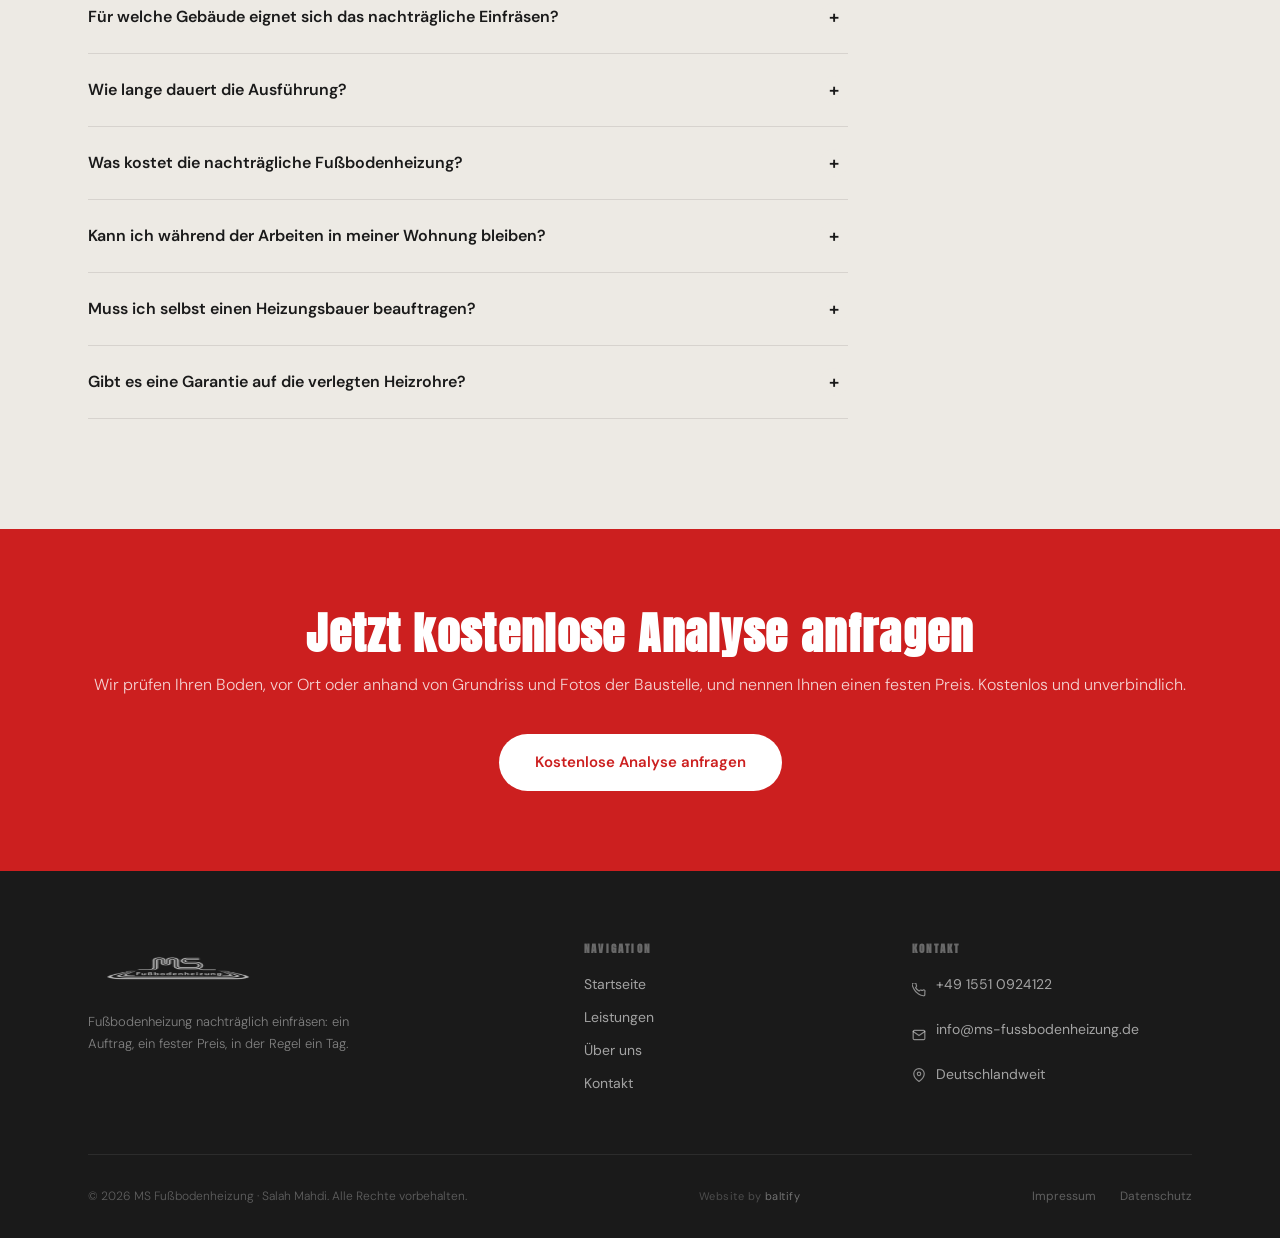
<file: leistungen.html>
<!DOCTYPE html>
<html lang="de">
<head>
  <meta charset="UTF-8"/>
  <meta name="viewport" content="width=device-width, initial-scale=1.0"/>
  <title>Leistungen – Fußbodenheizung nachträglich einfräsen | MS Fußbodenheizung</title>
  <meta name="description" content="Fräsen, Verlegen, Verspachteln, Anschließen: MS Fußbodenheizung erledigt Ihre nachträgliche Fußbodenheizung komplett in 1–2 Tagen. Auch in Naturstein &amp; Fliesen. Deutschlandweit."/>
  <meta name="robots" content="index, follow"/>
  <link rel="canonical" href="https://www.ms-fussbodenheizung.de/leistungen.html"/>

  <meta property="og:type"        content="website"/>
  <meta property="og:title"       content="Leistungen | MS Fußbodenheizung"/>
  <meta property="og:description" content="Fräsen, Verlegen, Verspachteln, Anschließen: ein Auftrag, ein Preis. Auch in Naturstein &amp; Fliesen. Deutschlandweit in 1–2 Tagen."/>
  <meta property="og:url"         content="https://www.ms-fussbodenheizung.de/leistungen.html"/>
  <meta property="og:image"       content="https://www.ms-fussbodenheizung.de/img/leistung-fraesen.jpg"/>
  <meta property="og:locale"      content="de_DE"/>
  <meta name="twitter:card" content="summary_large_image"/>

  <!-- Selbst gehostete Schriften (DSGVO: keine Google-Verbindung) -->
  <link rel="stylesheet" href="fonts/fonts.css"/>
  <link rel="stylesheet" href="css/main.css"/>
  <link rel="icon" type="image/png" sizes="32x32" href="img/favicon-32.png"/>
  <link rel="icon" type="image/png" sizes="16x16" href="img/favicon-16.png"/>
  <link rel="apple-touch-icon" sizes="180x180" href="img/apple-touch-icon.png"/>
  <link rel="shortcut icon" href="img/favicon.ico"/>

  <!-- Structured Data: BreadcrumbList -->
  <script type="application/ld+json">
  {
    "@context": "https://schema.org",
    "@type": "BreadcrumbList",
    "itemListElement": [
      {"@type":"ListItem","position":1,"name":"Startseite","item":"https://www.ms-fussbodenheizung.de/"},
      {"@type":"ListItem","position":2,"name":"Leistungen","item":"https://www.ms-fussbodenheizung.de/leistungen.html"}
    ]
  }
  </script>

  <!-- Structured Data: FAQPage -->
  <script type="application/ld+json">
  {
    "@context": "https://schema.org",
    "@type": "FAQPage",
    "mainEntity": [
      {
        "@type": "Question",
        "name": "Kann man auch in Fliesen oder Naturstein fräsen?",
        "acceptedAnswer": {
          "@type": "Answer",
          "text": "Ja, wir fräsen nicht nur in Estrich, sondern auch in Naturstein und Fliesen. Der vorhandene Bodenbelag bleibt dabei erhalten, es muss nichts abgerissen oder ausgetauscht werden. Ob Ihr Untergrund geeignet ist, prüfen wir im Rahmen unserer kostenlosen Analyse, vor Ort oder anhand von Grundriss und Fotos der Baustelle."
        }
      },
      {
        "@type": "Question",
        "name": "Für welche Gebäude eignet sich das nachträgliche Einfräsen?",
        "acceptedAnswer": {
          "@type": "Answer",
          "text": "Das Verfahren eignet sich für nahezu alle Gebäude mit vorhandenem Estrich: Altbauten, Neubauten, Einfamilienhäuser, Mehrfamilienhäuser und Gewerbeimmobilien. Voraussetzung ist eine ausreichende Estrichstärke von mindestens 35–45 mm, die wir im Rahmen unserer kostenlosen Analyse prüfen, vor Ort oder anhand von Grundriss und Fotos."
        }
      },
      {
        "@type": "Question",
        "name": "Wie lange dauert die Ausführung?",
        "acceptedAnswer": {
          "@type": "Answer",
          "text": "Die meisten Projekte sind in einem einzigen Arbeitstag abgeschlossen, inklusive Fräsen, Rohrverlegung und Verspachtelung. Bei größeren Flächen kann es auf 2 Tage ausgedehnt werden. Nach dem Verspachteln ist der Boden nach 24 Stunden wieder voll begehbar."
        }
      },
      {
        "@type": "Question",
        "name": "Was kostet die nachträgliche Fußbodenheizung?",
        "acceptedAnswer": {
          "@type": "Answer",
          "text": "Die Kosten hängen von der Fläche, der Raumanzahl und dem Aufwand für Verteilersystem und Verspachtelung ab. Nach unserer kostenlosen Analyse, vor Ort oder anhand von Grundriss und Fotos der Baustelle, erstellen wir Ihnen ein verbindliches Festpreis-Angebot. Der Preis, den wir nennen, ist der Preis, den Sie zahlen."
        }
      },
      {
        "@type": "Question",
        "name": "Kann ich während der Arbeiten in meiner Wohnung bleiben?",
        "acceptedAnswer": {
          "@type": "Answer",
          "text": "Grundsätzlich ja. Unsere Absauganlagen reduzieren die Staubentwicklung erheblich. Wir empfehlen, die direkt bearbeiteten Räume während der Fräsarbeiten zu verlassen. Nach dem Verspachteln können Sie die Räume sofort wieder betreten, der Boden ist nach 24 Stunden wieder voll begehbar."
        }
      },
      {
        "@type": "Question",
        "name": "Muss ich selbst einen Heizungsbauer beauftragen?",
        "acceptedAnswer": {
          "@type": "Answer",
          "text": "Den Anschluss des Systems an Ihre Heizungsanlage übernimmt ein Heizungsbauer, das ist gesetzlich vorgeschrieben und nicht Teil unserer Leistung. Fräsen, Rohrverlegung und Verspachtelung erledigen wir komplett. Auf Wunsch empfehlen wir Ihnen einen zuverlässigen Heizungsbauer in Ihrer Region."
        }
      },
      {
        "@type": "Question",
        "name": "Gibt es eine Garantie auf die verlegten Heizrohre?",
        "acceptedAnswer": {
          "@type": "Answer",
          "text": "Ja, auf die von uns verlegten Heizrohre erhalten Sie 30 Jahre Garantie. Wir verwenden ausschließlich hochwertiges Heizrohr aus deutscher Produktion, das genau für diese Einsatzart entwickelt wurde. Direkt nach der Verlegung führen wir eine Druckprüfung auf der Baustelle durch. So wissen Sie, dass das System dicht ist, bevor wir verspachteln."
        }
      }
    ]
  }
  </script>

  <!-- Structured Data: Service -->
  <script type="application/ld+json">
  {
    "@context": "https://schema.org",
    "@type": "Service",
    "serviceType": "Fußbodenheizung nachträglich einfräsen",
    "name": "Nachträgliche Fußbodenheizung einfräsen",
    "description": "Nachträglicher Einbau einer Fußbodenheizung durch Einfräsen in den bestehenden Estrich: Fräsen, Rohrverlegung, Verspachteln und Anschluss am Verteiler. Ohne Abriss, ohne zusätzliche Aufbauhöhe, in der Regel in 1 bis 2 Tagen.",
    "provider": {
      "@type": "HVACBusiness",
      "@id": "https://www.ms-fussbodenheizung.de/#business",
      "name": "MS Fußbodenheizung"
    },
    "areaServed": [
      { "@type": "Country", "name": "Deutschland" },
      { "@type": "City", "name": "Köln" },
      { "@type": "City", "name": "Bonn" },
      { "@type": "State", "name": "Nordrhein-Westfalen" }
    ],
    "hasOfferCatalog": {
      "@type": "OfferCatalog",
      "name": "Leistungen",
      "itemListElement": [
        { "@type": "Offer", "itemOffered": { "@type": "Service", "name": "Heizkanäle in den Estrich fräsen" } },
        { "@type": "Offer", "itemOffered": { "@type": "Service", "name": "Rohrverlegung mit 30 Jahren Garantie" } },
        { "@type": "Offer", "itemOffered": { "@type": "Service", "name": "Fräskanäle verspachteln" } },
        { "@type": "Offer", "itemOffered": { "@type": "Service", "name": "Fräsen in Naturstein und Fliesen" } }
      ]
    }
  }
  </script>
</head>
<body>


<!-- ========== NAVIGATION ========== -->
<nav id="mainNav" role="navigation" aria-label="Hauptnavigation">
  <a href="index.html" class="nav-logo-wrap" aria-label="MS Fußbodenheizung – Startseite">
    <img id="nav-logo" src="img/ms-logo.webp" alt="MS Fußbodenheizung" width="138" height="92" draggable="false">
  </a>
  <ul class="nav-links">
    <li><a href="index.html">Startseite</a></li>
    <li><a href="leistungen.html" class="active">Leistungen</a></li>
    <li><a href="ueber-uns.html">Über uns</a></li>
    <li><a href="kontakt.html">Kontakt</a></li>
  </ul>
  <a href="kontakt.html" class="nav-cta">Kostenlose Analyse anfragen</a>
  <button class="nav-burger" aria-label="Menü öffnen"><span></span><span></span><span></span></button>
</nav>
<nav class="nav-mobile" aria-label="Mobile Navigation">
  <a href="index.html">Startseite</a>
  <a href="leistungen.html">Leistungen</a>
  <a href="ueber-uns.html">Über uns</a>
  <a href="kontakt.html">Kontakt</a>
  <a href="kontakt.html" class="nav-cta-mobile">Kostenlose Analyse anfragen</a>
</nav>

<!-- ========== SUB-HERO ========== -->
<header class="sub-hero" aria-label="Seitenkopf">
  <div class="sub-hero-bg" style="background-image:url('img/leistung-fraesen.webp')" aria-hidden="true"></div>
  <div class="container sub-hero-content">
    <nav class="breadcrumb" aria-label="Brotkrümel">
      <a href="index.html">Startseite</a>
      <span aria-hidden="true">/</span>
      <span>Leistungen</span>
    </nav>
    <h1>Eine Leistung.<br>Ein Preis.</h1>
    <p>Fräsen, verlegen, anschließen, verspachteln: alles bei Ihnen vor Ort, in der Regel in 1–2 Tagen.</p>
  </div>
</header>

<!-- ========== INTRO ========== -->
<section class="section" aria-label="Leistungsübersicht Intro">
  <div class="container">
    <div class="section-header center" style="max-width:720px;margin-left:auto;margin-right:auto;">
      <span class="section-label">Was wir machen</span>
      <h2 class="reveal">Nachträgliche Fußbodenheizung: komplett</h2>
      <p class="reveal" style="font-size:17px;color:var(--ink2);line-height:1.7;margin-top:16px;">
        Von der Planung bis zur fertigen Fußbodenheizung bekommen Sie bei uns alles aus einer Hand. Fräsen, Verlegen, Anschließen, Verspachteln: ein Ansprechpartner, <strong>ein Termin, ein Preis</strong>, und in der Regel sind wir <strong>vor dem Abend fertig</strong>.
      </p>
    </div>
  </div>
</section>

<!-- ========== SCHRITTE ========== -->
<section class="section section-alt" aria-labelledby="schritte-heading">
  <div class="container">
    <div class="section-header center">
      <span class="section-label">So läuft Ihr Projekt ab</span>
      <h2 id="schritte-heading" class="reveal">Unser Ablauf: Schritt für Schritt</h2>
    </div>

    <!-- Schritt 01 -->
    <div class="lsv-detail" id="fraesen" style="margin-top:64px;">
      <div class="lsv-img reveal-l">
        <img src="img/leistung-fraesen.webp"
             alt="Professionelles Einfräsen von Heizkanälen in bestehenden Estrich"
             width="800" height="600" loading="eager"/>
      </div>
      <div class="lsv-text reveal-r">
        <span class="section-label" style="display:flex;align-items:center;gap:10px;">
          <span style="display:inline-flex;align-items:center;justify-content:center;width:32px;height:32px;border-radius:50%;background:var(--red);color:#fff;font-family:var(--font-d);font-size:14px;flex-shrink:0;">01</span>
          Schritt 1
        </span>
        <h2>Fräsen</h2>
        <p>Wir fräsen präzise Heizkanäle direkt in den bestehenden Estrich, ohne Abriss und ohne zusätzliche Aufbauhöhe. Durch unsere moderne Absaugtechnik bleiben die Arbeiten nahezu staubfrei. Viele Kunden sind überrascht, wie sauber die Nachrüstung abläuft.</p>
        <p>Das Verfahren funktioniert bei <strong>Zementestrich, Anhydritestrich und Gussasphalt</strong>, aber auch in <strong>Naturstein und Fliesen</strong>. Der vorhandene Bodenbelag bleibt erhalten, das Bodenniveau verändert sich nicht.</p>
        <ul class="lsv-bullets" role="list">
          <li>Estrich, Naturstein und Fliesen: kein Austausch des Belags nötig</li>
          <li>Keine Veränderung des Bodenniveaus</li>
          <li>Staubarme Ausführung durch Hochleistungsabsaugung</li>
          <li>Gleichmäßige Rillenführung für optimale Wärmeverteilung</li>
        </ul>
      </div>
    </div>

    <!-- Schritt 02 -->
    <div class="lsv-detail" id="rohre" style="margin-top:80px;">
      <div class="lsv-img reveal-r">
        <img src="img/leistung-rohrverlegung.webp"
             alt="Fachgerechte Verlegung von Heizungsrohren in den gefrästen Estrichkanälen"
             width="800" height="600" loading="lazy"/>
      </div>
      <div class="lsv-text reveal-l">
        <span class="section-label" style="display:flex;align-items:center;gap:10px;">
          <span style="display:inline-flex;align-items:center;justify-content:center;width:32px;height:32px;border-radius:50%;background:var(--red);color:#fff;font-family:var(--font-d);font-size:14px;flex-shrink:0;">02</span>
          Schritt 2
        </span>
        <h2>Rohrverlegung</h2>
        <p>Direkt nach dem Fräsen kommen die Rohre rein. Wir verwenden ausschließlich hochwertiges Heizrohr aus deutscher Produktion, entwickelt für genau diese Einsatzart, mit einer Lebensdauer von mehreren Jahrzehnten.</p>
        <p>Auf die verlegten Heizrohre erhalten Sie <strong>30&nbsp;Jahre Garantie</strong>, eine Sicherheit, die Sie sich verdient haben.</p>
        <p>Die Verlegung erfolgt nach einem präzisen Plan, so wird sichergestellt, dass jeder Raum gleichmäßig warm wird und keine Kältezonen entstehen.</p>
        <ul class="lsv-bullets" role="list">
          <li><strong>30 Jahre Garantie</strong></li>
          <li>Hochwertiges Material aus Deutschland 🇩🇪</li>
          <li>Druckprüfung direkt nach der Verlegung</li>
          <li>Optimale Schlangenlinienführung für gleichmäßige Wärme</li>
        </ul>
      </div>
    </div>

    <!-- Schritt 03 -->
    <div class="lsv-detail" id="anschliessen" style="margin-top:80px;">
      <div class="lsv-img reveal-l">
        <img src="img/leistung-anschliessen.webp"
             alt="Anschluss der Fußbodenheizung an den Heizkreisverteiler, betriebsbereit"
             width="800" height="600" loading="lazy"/>
      </div>
      <div class="lsv-text reveal-r">
        <span class="section-label" style="display:flex;align-items:center;gap:10px;">
          <span style="display:inline-flex;align-items:center;justify-content:center;width:32px;height:32px;border-radius:50%;background:var(--red);color:#fff;font-family:var(--font-d);font-size:14px;flex-shrink:0;">03</span>
          Schritt 3
        </span>
        <h2>Anschließen</h2>
        <p>Wir schließen alle Heizkreise am Verteiler an, entlüften das System und prüfen es auf Druck. Auf Wunsch montieren wir auch den <strong>Heizkreisverteiler inkl. Kasten</strong>, komplett und einbaufertig.</p>
        <p>Den hydraulischen Abgleich und den Anschluss an die Heizungsanlage übernimmt Ihr Heizungsbauer. Auf Wunsch empfehlen wir Ihnen einen zuverlässigen Partner in Ihrer Region.</p>
        <ul class="lsv-bullets" role="list">
          <li>Anschluss aller Heizkreise am Verteiler</li>
          <li>Heizkreisverteiler inkl. Kasten auf Wunsch lieferbar</li>
          <li>Entlüftung und Druckprüfung des Gesamtsystems</li>
          <li>Übergabe an Ihren Heizungsbauer zum Endanschluss</li>
        </ul>
      </div>
    </div>

    <!-- Schritt 04 -->
    <div class="lsv-detail" id="verspachteln" style="margin-top:80px;">
      <div class="lsv-img reveal-r">
        <img src="img/leistung-verspachteln.webp"
             alt="Fertig verspachtelte Fläche nach dem Anschließen, nach 24 h begehbar"
             width="800" height="600" loading="lazy"/>
      </div>
      <div class="lsv-text reveal-l">
        <span class="section-label" style="display:flex;align-items:center;gap:10px;">
          <span style="display:inline-flex;align-items:center;justify-content:center;width:32px;height:32px;border-radius:50%;background:var(--red);color:#fff;font-family:var(--font-d);font-size:14px;flex-shrink:0;">04</span>
          Schritt 4
        </span>
        <h2>Verspachteln</h2>
        <p>Wir verschließen die Kanäle sauber. Der Boden ist danach <strong>eben und belastbar</strong>, nach 24 Stunden wieder voll begehbar und bereit für jeden Bodenbelag oder den nächsten Handwerker.</p>
        <p>Wenn wir die Baustelle verlassen, ist sie so aufgeräumt wie wir sie vorgefunden haben. Das ist für uns selbstverständlich.</p>
        <ul class="lsv-bullets" role="list">
          <li>Nach 24 Stunden wieder begehbar</li>
          <li>Glatte, ebene Oberfläche für jeden Bodenbelag</li>
          <li>Neuer Bodenbelag kann direkt danach verlegt werden</li>
          <li>Baustelle wird sauber hinterlassen</li>
        </ul>
      </div>
    </div>

  </div>
</section>

<!-- ========== VORTEILE ========== -->
<section class="section" aria-labelledby="vorteile-heading">
  <div class="container">
    <div class="section-header center">
      <span class="section-label">Warum MS Fußbodenheizung</span>
      <h2 id="vorteile-heading" class="reveal">Was Sie davon haben</h2>
    </div>
    <div class="vorteile-grid">
      <div class="vorteil-item reveal">
        <div class="vorteil-icon" aria-hidden="true">
          <svg width="20" height="20" viewBox="0 0 24 24" fill="none" stroke="currentColor" stroke-width="2" stroke-linecap="round" stroke-linejoin="round"><path d="M3 9l9-7 9 7v11a2 2 0 01-2 2H5a2 2 0 01-2-2z"/><polyline points="9 22 9 12 15 12 15 22"/></svg>
        </div>
        <div>
          <h4>Keine Aufbauhöhe</h4>
          <p>Das Fräsverfahren verändert das Bodenniveau nicht, keine Türanpassungen, keine Stufen.</p>
        </div>
      </div>
      <div class="vorteil-item reveal">
        <div class="vorteil-icon" aria-hidden="true">
          <svg width="20" height="20" viewBox="0 0 24 24" fill="none" stroke="currentColor" stroke-width="2" stroke-linecap="round" stroke-linejoin="round"><polygon points="13 2 3 14 12 14 11 22 21 10 12 10 13 2"/></svg>
        </div>
        <div>
          <h4>Fertig in 1–2 Tagen</h4>
          <p>Sie verlassen morgens das Haus, wir sind am Abend fertig. Bei größeren Flächen ein zweiter Tag.</p>
        </div>
      </div>
      <div class="vorteil-item reveal">
        <div class="vorteil-icon" aria-hidden="true">
          <svg width="20" height="20" viewBox="0 0 24 24" fill="none" stroke="currentColor" stroke-width="2" stroke-linecap="round" stroke-linejoin="round"><path d="M14 2H6a2 2 0 00-2 2v16a2 2 0 002 2h12a2 2 0 002-2V8z"/><polyline points="14 2 14 8 20 8"/><line x1="16" y1="13" x2="8" y2="13"/><line x1="16" y1="17" x2="8" y2="17"/></svg>
        </div>
        <div>
          <h4>Festpreis-Garantie</h4>
          <p>Nach unserer kostenlosen Analyse erhalten Sie ein verbindliches Angebot: der Preis, den wir nennen, ist der Preis, den Sie zahlen.</p>
        </div>
      </div>
      <div class="vorteil-item reveal">
        <div class="vorteil-icon" aria-hidden="true">
          <svg width="20" height="20" viewBox="0 0 24 24" fill="none" stroke="currentColor" stroke-width="2" stroke-linecap="round" stroke-linejoin="round"><rect x="3" y="3" width="7" height="7"/><rect x="14" y="3" width="7" height="7"/><rect x="14" y="14" width="7" height="7"/><rect x="3" y="14" width="7" height="7"/></svg>
        </div>
        <div>
          <h4>Alle Estricharten</h4>
          <p>Zementestrich, Anhydrit, Gussasphalt: wir fräsen in nahezu alle gängigen Unterbodenarten.</p>
        </div>
      </div>
      <div class="vorteil-item reveal">
        <div class="vorteil-icon" aria-hidden="true">
          <svg width="20" height="20" viewBox="0 0 24 24" fill="none" stroke="currentColor" stroke-width="2" stroke-linecap="round" stroke-linejoin="round"><path d="M12 22s8-4 8-10V5l-8-3-8 3v7c0 6 8 10 8 10z"/><polyline points="9 12 11 14 15 10"/></svg>
        </div>
        <div>
          <h4>30 Jahre Garantie</h4>
          <p>Langfristige Sicherheit für Ihre Investition.</p>
        </div>
      </div>
      <div class="vorteil-item reveal">
        <div class="vorteil-icon" aria-hidden="true">
          <svg width="20" height="20" viewBox="0 0 24 24" fill="none" stroke="currentColor" stroke-width="2" stroke-linecap="round" stroke-linejoin="round"><rect x="1" y="6" width="22" height="13" rx="2"/><path d="M1 10h22"/></svg>
        </div>
        <div>
          <h4>Material aus Deutschland 🇩🇪</h4>
          <p>Hochwertige Heizrohre aus deutscher Produktion, entwickelt für genau diesen Einsatz.</p>
        </div>
      </div>
    </div>
  </div>
</section>

<!-- ========== FAQ ========== -->
<section class="section section-alt" aria-labelledby="faq-heading">
  <div class="container">
    <div class="section-header">
      <span class="section-label">Häufige Fragen</span>
      <h2 id="faq-heading" class="reveal">Das fragen unsere Kunden</h2>
    </div>
    <div class="faq-list reveal" role="list">

      <div class="faq-item" role="listitem">
        <button class="faq-q" aria-expanded="false">
          Kann man auch in Fliesen oder Naturstein fräsen?
          <span class="faq-icon" aria-hidden="true">+</span>
        </button>
        <div class="faq-a">
          Ja, wir fräsen nicht nur in Estrich, sondern auch in Naturstein und Fliesen. Der vorhandene Bodenbelag bleibt dabei erhalten, es muss nichts abgerissen oder ausgetauscht werden. Das ist einer unserer größten Vorteile gegenüber herkömmlichen Systemen. Ob Ihr Untergrund geeignet ist, prüfen wir im Rahmen unserer kostenlosen Analyse, vor Ort oder anhand von Grundriss und Fotos der Baustelle.
        </div>
      </div>

      <div class="faq-item" role="listitem">
        <button class="faq-q" aria-expanded="false">
          Für welche Gebäude eignet sich das nachträgliche Einfräsen?
          <span class="faq-icon" aria-hidden="true">+</span>
        </button>
        <div class="faq-a">
          Das Verfahren eignet sich für nahezu alle Gebäude mit vorhandenem Estrich: Altbauten, Neubauten, Einfamilienhäuser, Mehrfamilienhäuser und Gewerbeimmobilien. Voraussetzung ist eine ausreichende Estrichstärke von mindestens 35–45 mm, die wir im Rahmen unserer kostenlosen Analyse prüfen, vor Ort oder anhand von Grundriss und Fotos.
        </div>
      </div>

      <div class="faq-item" role="listitem">
        <button class="faq-q" aria-expanded="false">
          Wie lange dauert die Ausführung?
          <span class="faq-icon" aria-hidden="true">+</span>
        </button>
        <div class="faq-a">
          Die meisten Projekte sind in einem einzigen Arbeitstag abgeschlossen, inklusive Fräsen, Rohrverlegung und Verspachtelung. Bei größeren Flächen oder mehreren Stockwerken kann es auf 2 Tage ausgedehnt werden. Nach dem Verspachteln ist der Boden nach 24 Stunden wieder voll begehbar.
        </div>
      </div>

      <div class="faq-item" role="listitem">
        <button class="faq-q" aria-expanded="false">
          Was kostet die nachträgliche Fußbodenheizung?
          <span class="faq-icon" aria-hidden="true">+</span>
        </button>
        <div class="faq-a">
          Die Kosten hängen von der Fläche, der Raumanzahl und dem Aufwand für Verteilersystem und Verspachtelung ab. Nach unserer kostenlosen Analyse, vor Ort oder anhand von Grundriss und Fotos der Baustelle, erstellen wir Ihnen ein verbindliches Festpreis-Angebot. Der Preis, den wir nennen, ist der Preis, den Sie zahlen.
        </div>
      </div>

      <div class="faq-item" role="listitem">
        <button class="faq-q" aria-expanded="false">
          Kann ich während der Arbeiten in meiner Wohnung bleiben?
          <span class="faq-icon" aria-hidden="true">+</span>
        </button>
        <div class="faq-a">
          Grundsätzlich ja. Unsere Absauganlagen reduzieren die Staubentwicklung erheblich. Wir empfehlen, die direkt bearbeiteten Räume während der Fräsarbeiten zu verlassen. Nach dem Verspachteln können Sie die Räume sofort wieder betreten, der Boden ist nach 24 Stunden wieder voll begehbar.
        </div>
      </div>

      <div class="faq-item" role="listitem">
        <button class="faq-q" aria-expanded="false">
          Muss ich selbst einen Heizungsbauer beauftragen?
          <span class="faq-icon" aria-hidden="true">+</span>
        </button>
        <div class="faq-a">
          Den Anschluss des Systems an Ihre Heizungsanlage übernimmt ein Heizungsbauer, das ist gesetzlich vorgeschrieben und nicht Teil unserer Leistung. Fräsen, Rohrverlegung und Verspachtelung erledigen wir komplett. Auf Wunsch empfehlen wir Ihnen einen zuverlässigen Heizungsbauer in Ihrer Region.
        </div>
      </div>

      <div class="faq-item" role="listitem">
        <button class="faq-q" aria-expanded="false">
          Gibt es eine Garantie auf die verlegten Heizrohre?
          <span class="faq-icon" aria-hidden="true">+</span>
        </button>
        <div class="faq-a">
          Ja, auf die von uns verlegten Heizrohre erhalten Sie <strong>30 Jahre Garantie</strong>. Wir verwenden ausschließlich hochwertiges Heizrohr aus deutscher Produktion, das genau für diese Einsatzart entwickelt wurde. Direkt nach der Verlegung führen wir eine Druckprüfung auf der Baustelle durch. So wissen Sie, dass das System dicht ist, bevor wir verspachteln.
        </div>
      </div>

    </div>
  </div>
</section>

<!-- ========== CTA BANNER ========== -->
<section class="cta-banner" aria-label="Anfrage stellen">
  <div class="container">
    <h2 class="reveal">Jetzt kostenlose Analyse anfragen</h2>
    <p class="reveal">Wir prüfen Ihren Boden, vor Ort oder anhand von Grundriss und Fotos der Baustelle, und nennen Ihnen einen festen Preis. Kostenlos und unverbindlich.</p>
    <a href="kontakt.html" class="btn-white reveal">Kostenlose Analyse anfragen</a>
  </div>
</section>

<!-- ========== FOOTER ========== -->
<footer id="footer" aria-label="Footer">
  <div class="container">
    <div class="footer-top">
      <div>
        <img id="footer-logo" src="img/ms-logo.webp" alt="MS Fußbodenheizung" width="138" height="92" draggable="false">
        <p class="footer-logo-text">Fußbodenheizung nachträglich einfräsen: ein Auftrag, ein fester Preis, in der Regel ein Tag.</p>
      </div>
      <div class="footer-col">
        <h4>Navigation</h4>
        <a href="index.html">Startseite</a>
        <a href="leistungen.html">Leistungen</a>
        <a href="ueber-uns.html">Über uns</a>
        <a href="kontakt.html">Kontakt</a>
      </div>
      <div class="footer-col">
        <h4>Kontakt</h4>
        <div class="footer-contact-item"><svg width="14" height="14" viewBox="0 0 24 24" fill="none" stroke="currentColor" stroke-width="2" stroke-linecap="round" stroke-linejoin="round" aria-hidden="true"><path d="M22 16.92v3a2 2 0 01-2.18 2 19.79 19.79 0 01-8.63-3.07A19.5 19.5 0 013.07 9.81 19.79 19.79 0 01.01 1.18 2 2 0 012 0h3a2 2 0 012 1.72c.127.96.361 1.903.7 2.81a2 2 0 01-.45 2.11L6.09 7.91a16 16 0 006 6l1.27-1.27a2 2 0 012.11-.45c.907.339 1.85.573 2.81.7A2 2 0 0122 14.92z"/></svg><a href="tel:+4915510924122">+49 1551 0924122</a></div>
        <div class="footer-contact-item"><svg width="14" height="14" viewBox="0 0 24 24" fill="none" stroke="currentColor" stroke-width="2" stroke-linecap="round" stroke-linejoin="round" aria-hidden="true"><path d="M4 4h16c1.1 0 2 .9 2 2v12c0 1.1-.9 2-2 2H4c-1.1 0-2-.9-2-2V6c0-1.1.9-2 2-2z"/><polyline points="22,6 12,13 2,6"/></svg><a href="mailto:info@ms-fussbodenheizung.de">info@ms-fussbodenheizung.de</a></div>
        <div class="footer-contact-item"><svg width="14" height="14" viewBox="0 0 24 24" fill="none" stroke="currentColor" stroke-width="2" stroke-linecap="round" stroke-linejoin="round" aria-hidden="true"><path d="M21 10c0 7-9 13-9 13s-9-6-9-13a9 9 0 0118 0z"/><circle cx="12" cy="10" r="3"/></svg><span>Deutschlandweit</span></div>
      </div>
    </div>
    <div class="footer-bottom">
      <p class="footer-copy">© 2026 MS Fußbodenheizung · Salah Mahdi. Alle Rechte vorbehalten.</p>
      <a href="https://baltify.de" class="footer-baltify" target="_blank" rel="noopener">Website by <span>baltify</span></a>
      <nav class="footer-legal" aria-label="Rechtliche Links">
        <a href="impressum.html">Impressum</a>
        <a href="datenschutz.html">Datenschutz</a>
      </nav>
    </div>
  </div>
</footer>

<script src="js/vendor/gsap.min.js"></script>
<script src="js/vendor/ScrollTrigger.min.js"></script>
<script src="js/main.js"></script>
<script src="js/cookie-banner.js"></script>
</body>
</html>
</file>
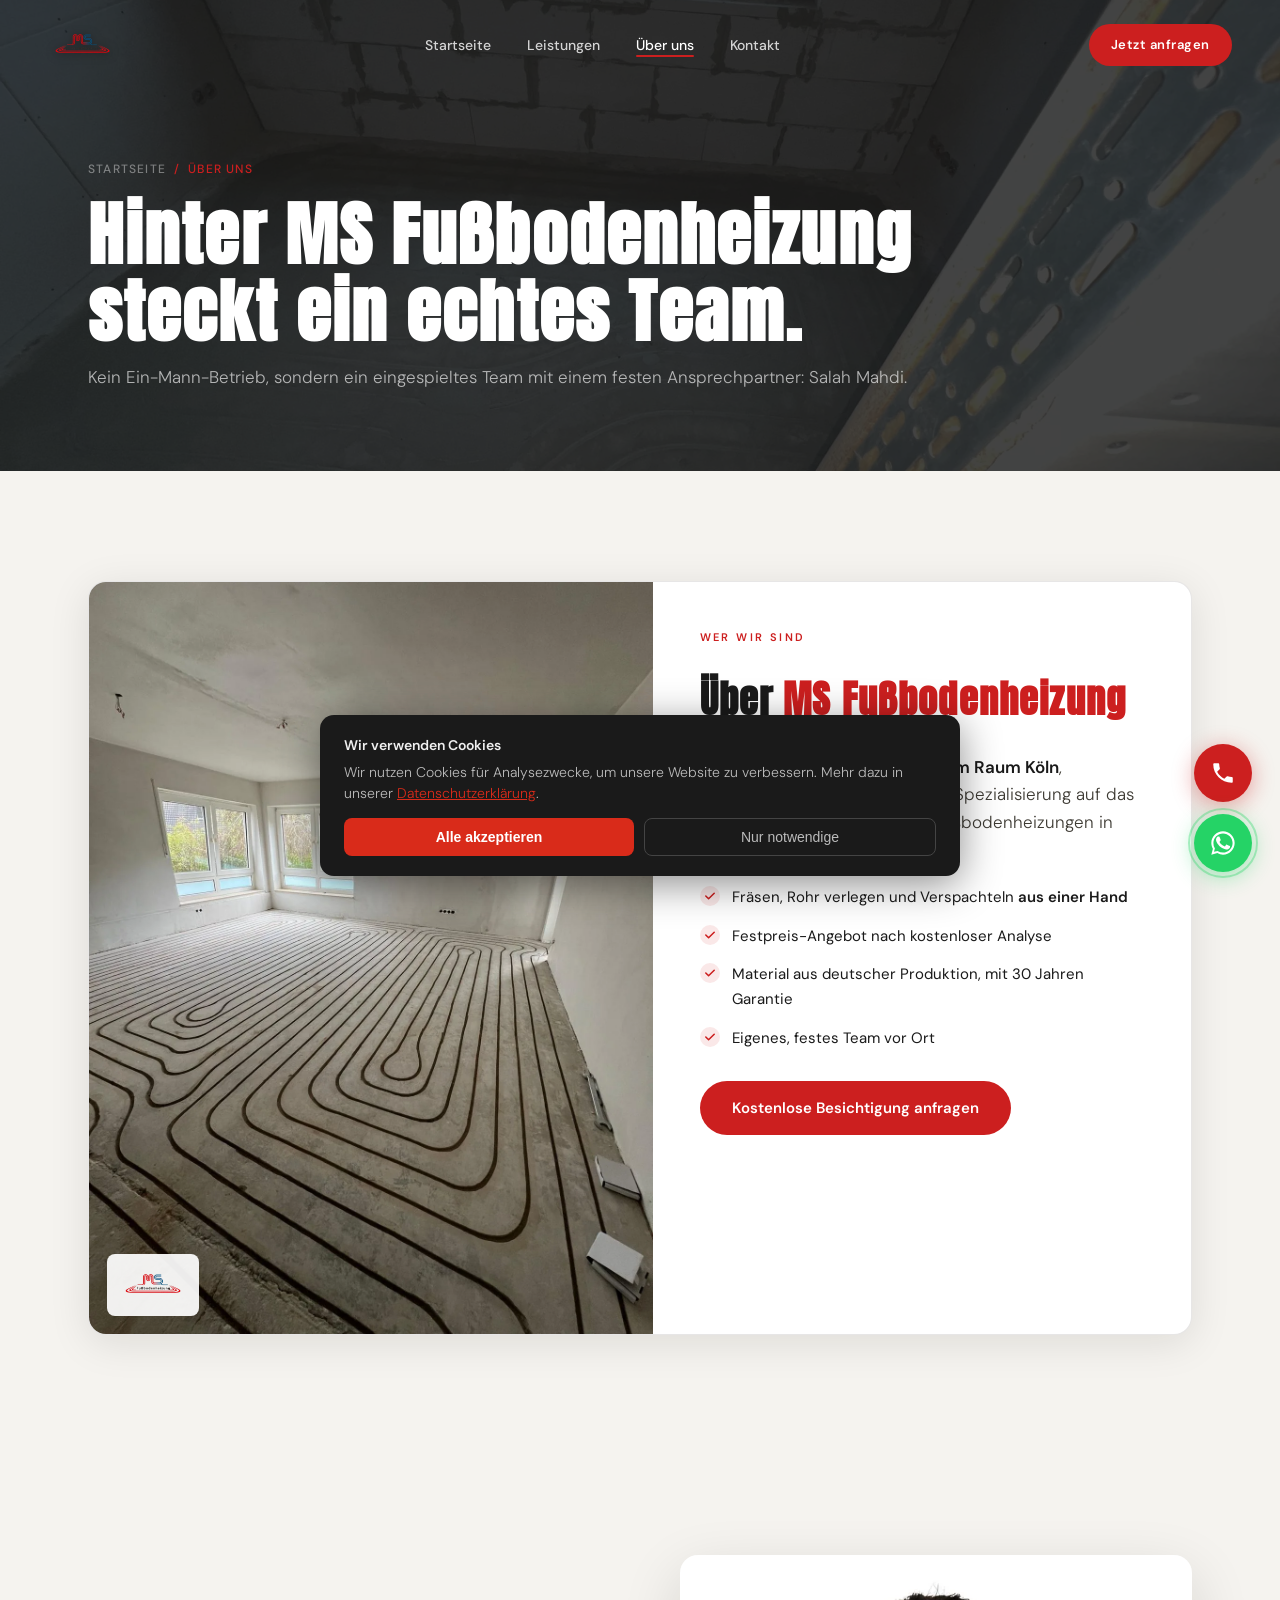
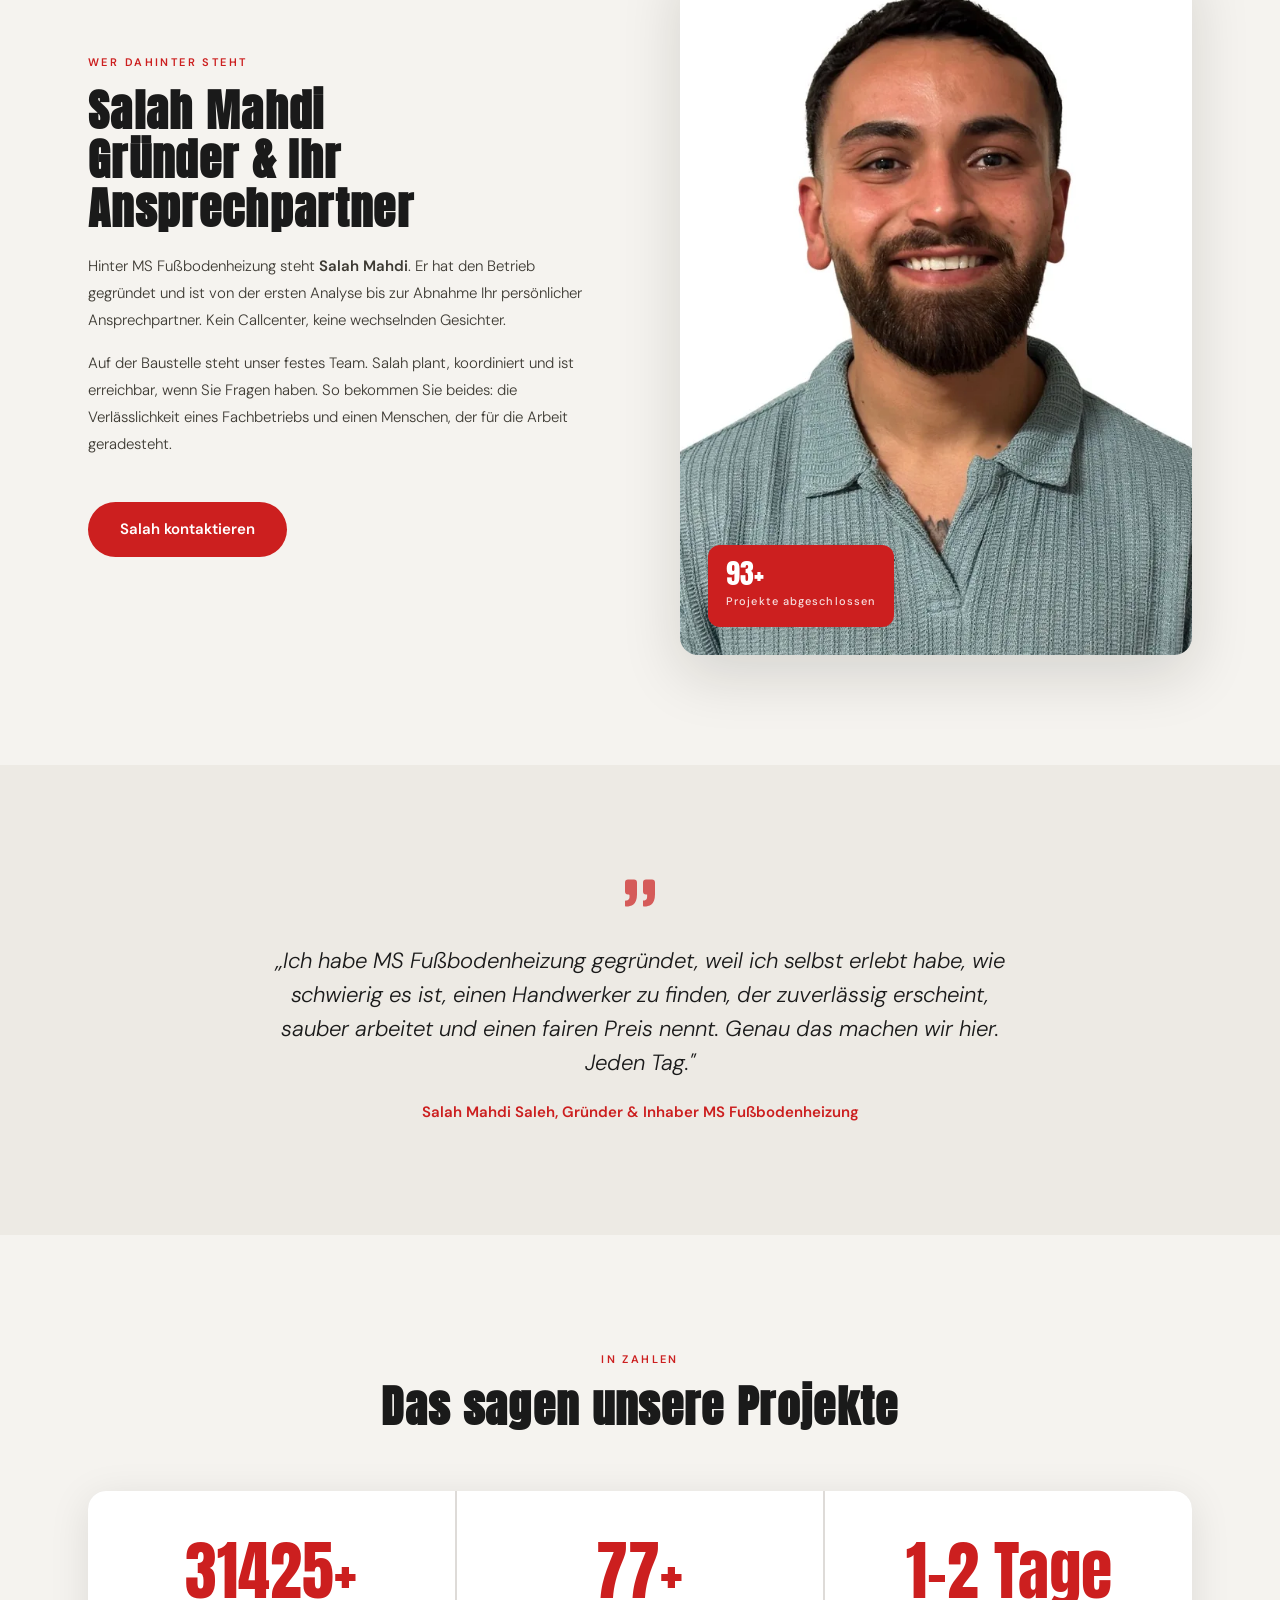
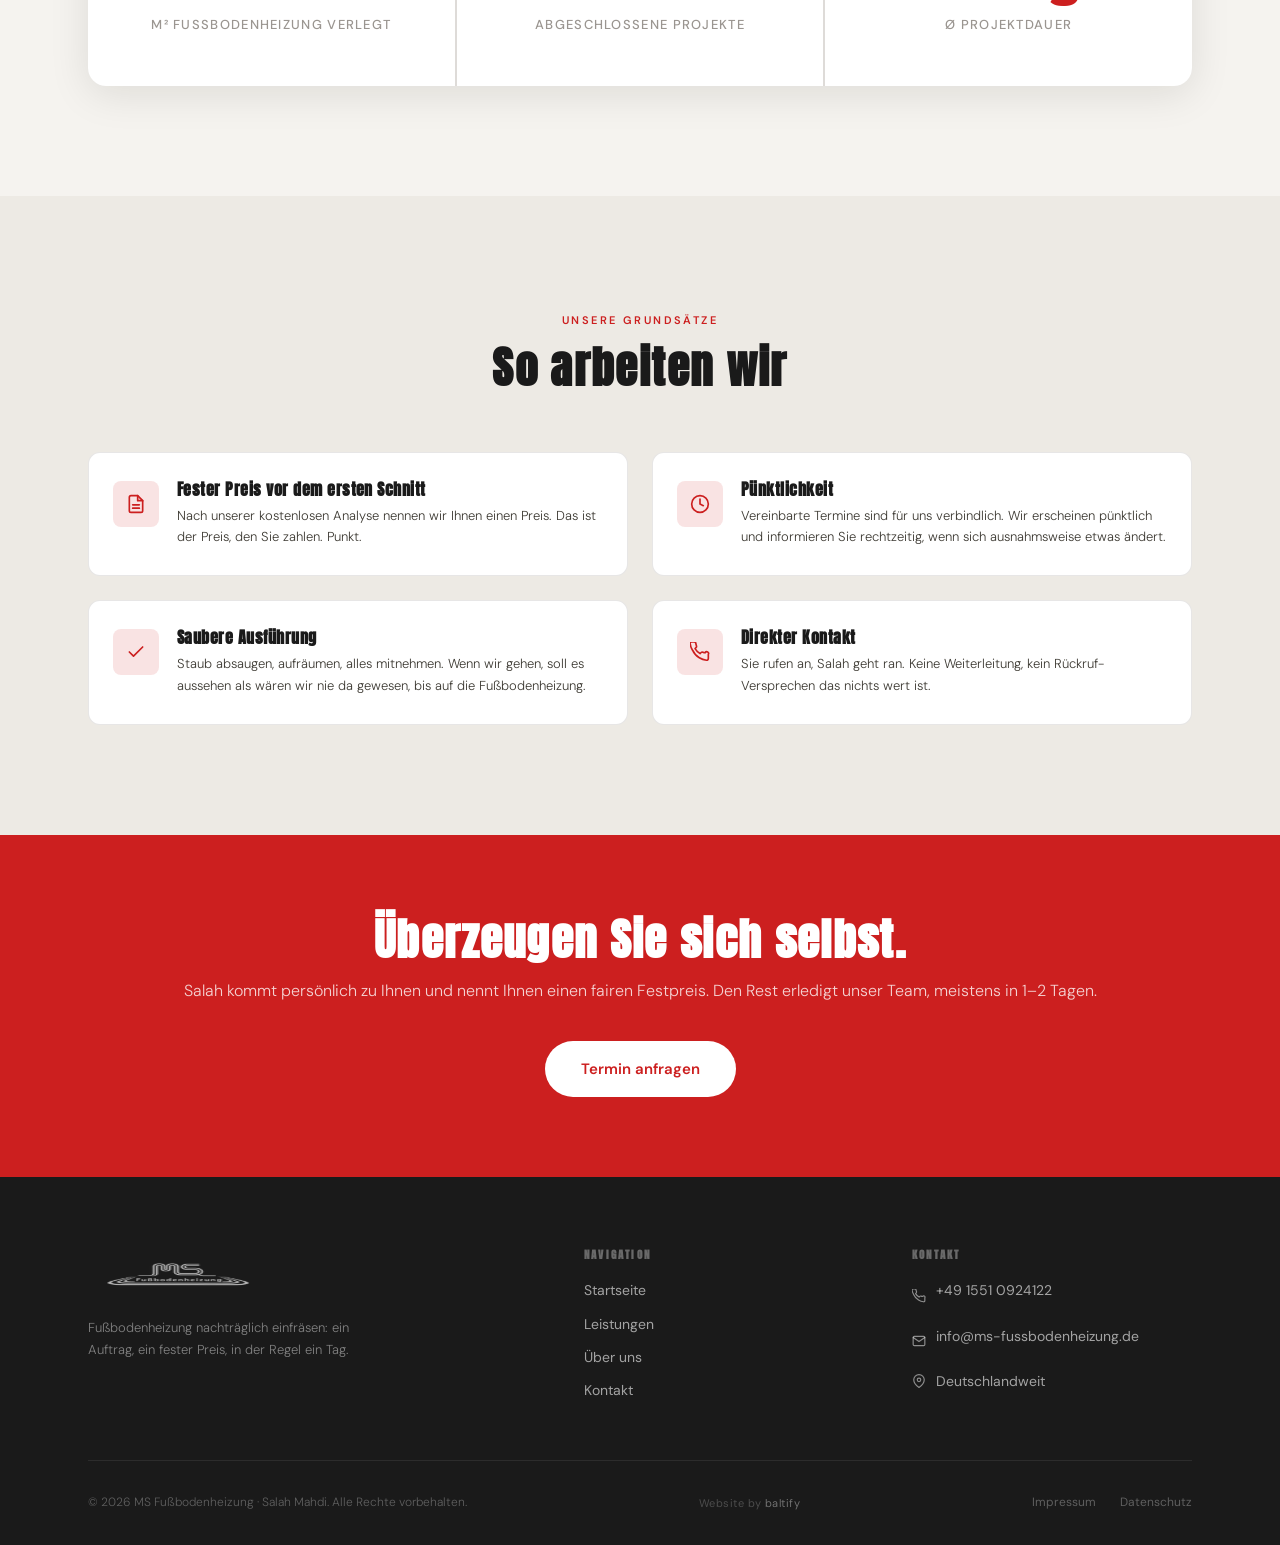
<file: ueber-uns.html>
<!DOCTYPE html>
<html lang="de">
<head>
  <meta charset="UTF-8"/>
  <meta name="viewport" content="width=device-width, initial-scale=1.0"/>
  <title>Über uns – Salah Mahdi & MS Fußbodenheizung | Ihr Spezialist</title>
  <meta name="description" content="Lernen Sie Salah Mahdi kennen, Gründer und Inhaber von MS Fußbodenheizung. Persönlicher Service, Festpreis-Garantie und deutschlandweiter Einsatz."/>
  <meta name="robots" content="index, follow"/>
  <link rel="canonical" href="https://www.ms-fussbodenheizung.de/ueber-uns.html"/>

  <meta property="og:type"        content="website"/>
  <meta property="og:title"       content="Über uns | MS Fußbodenheizung"/>
  <meta property="og:description" content="Salah Mahdi – Ihr persönlicher Ansprechpartner für nachträgliche Fußbodenheizungen. Zuverlässig, sauber, deutschlandweit."/>
  <meta property="og:url"         content="https://www.ms-fussbodenheizung.de/ueber-uns.html"/>
  <meta property="og:image"       content="https://www.ms-fussbodenheizung.de/img/leistung-fraesen.jpg"/>
  <meta property="og:locale"      content="de_DE"/>
  <meta name="twitter:card" content="summary_large_image"/>

  <!-- Selbst gehostete Schriften (DSGVO: keine Google-Verbindung) -->
  <link rel="stylesheet" href="fonts/fonts.css"/>
  <link rel="stylesheet" href="css/main.css"/>
  <link rel="icon" type="image/png" sizes="32x32" href="img/favicon-32.png"/>
  <link rel="icon" type="image/png" sizes="16x16" href="img/favicon-16.png"/>
  <link rel="apple-touch-icon" sizes="180x180" href="img/apple-touch-icon.png"/>
  <link rel="shortcut icon" href="img/favicon.ico"/>

  <!-- Structured Data: BreadcrumbList -->
  <script type="application/ld+json">
  {
    "@context": "https://schema.org",
    "@type": "BreadcrumbList",
    "itemListElement": [
      {"@type":"ListItem","position":1,"name":"Startseite","item":"https://www.ms-fussbodenheizung.de/"},
      {"@type":"ListItem","position":2,"name":"Über uns","item":"https://www.ms-fussbodenheizung.de/ueber-uns.html"}
    ]
  }
  </script>
</head>
<body>


<!-- ========== NAVIGATION ========== -->
<nav id="mainNav" role="navigation" aria-label="Hauptnavigation">
  <a href="index.html" class="nav-logo-wrap" aria-label="MS Fußbodenheizung – Startseite">
    <img id="nav-logo" src="img/ms-logo.webp" alt="MS Fußbodenheizung" width="138" height="92" draggable="false">
  </a>
  <ul class="nav-links">
    <li><a href="index.html">Startseite</a></li>
    <li><a href="leistungen.html">Leistungen</a></li>
    <li><a href="ueber-uns.html" class="active">Über uns</a></li>
    <li><a href="kontakt.html">Kontakt</a></li>
  </ul>
  <a href="kontakt.html" class="nav-cta">Jetzt anfragen</a>
  <button class="nav-burger" aria-label="Menü öffnen"><span></span><span></span><span></span></button>
</nav>
<nav class="nav-mobile" aria-label="Mobile Navigation">
  <a href="index.html">Startseite</a>
  <a href="leistungen.html">Leistungen</a>
  <a href="ueber-uns.html">Über uns</a>
  <a href="kontakt.html">Kontakt</a>
  <a href="kontakt.html" class="nav-cta-mobile">Jetzt anfragen</a>
</nav>

<!-- ========== SUB-HERO ========== -->
<header class="sub-hero" aria-label="Seitenkopf">
  <div class="sub-hero-bg" style="background-image:url('img/referenz-02.webp')" aria-hidden="true"></div>
  <div class="container sub-hero-content">
    <nav class="breadcrumb" aria-label="Brotkrümel">
      <a href="index.html">Startseite</a>
      <span aria-hidden="true">/</span>
      <span>Über uns</span>
    </nav>
    <h1>Hinter MS Fußbodenheizung<br>steckt ein echtes Team.</h1>
    <p>Kein Ein-Mann-Betrieb, sondern ein eingespieltes Team mit einem festen Ansprechpartner: Salah Mahdi.</p>
  </div>
</header>

<!-- ========== ÜBER MS - FACHBETRIEB-KARTE ========== -->
<section class="section" aria-labelledby="ueber-ms-heading">
  <div class="container">
    <article class="fb-card reveal">

      <div class="fb-card-media">
        <img src="img/leistung-fraesen.webp"
             alt="MS Fußbodenheizung – Mitarbeiter fräst Heizkanäle in den Bestandsestrich"
             width="800" height="600" loading="eager"/>
        <img src="img/ms-logo.webp" class="fb-card-logo" alt="MS Fußbodenheizung" width="120" height="80"/>
      </div>

      <div class="fb-card-body">
        <span class="section-label">Wer wir sind</span>
        <h2 id="ueber-ms-heading" class="fb-card-title">Über <span>MS&nbsp;Fußbodenheizung</span></h2>
        <p class="fb-card-lead">
          Wir sind ein <strong>Fachbetrieb aus dem Raum Köln</strong>, deutschlandweit im Einsatz,
          mit Spezialisierung auf das <strong>nachträgliche Einfräsen</strong> von Fußbodenheizungen in Bestandsestrich.
        </p>
        <ul class="cta-checklist fb-card-list">
          <li><span>Fräsen, Rohr verlegen und Verspachteln <strong>aus einer Hand</strong></span></li>
          <li><span>Festpreis-Angebot nach kostenloser Analyse</span></li>
          <li><span>Material aus deutscher Produktion, mit 30&nbsp;Jahren Garantie</span></li>
          <li><span>Eigenes, festes Team vor Ort</span></li>
        </ul>
        <a href="kontakt.html" class="btn-primary fb-card-cta">Kostenlose Besichtigung anfragen</a>
      </div>

    </article>
  </div>
</section>

<!-- ========== SALAH - DAS GESICHT HINTER DEM BETRIEB ========== -->
<section class="section" aria-labelledby="salah-heading">
  <div class="container">
    <div class="about-split">

      <div class="about-text reveal-l">
        <span class="section-label">Wer dahinter steht</span>
        <h2 id="salah-heading">Salah Mahdi<br>Gründer &amp; Ihr Ansprechpartner</h2>
        <p>Hinter MS Fußbodenheizung steht <strong>Salah Mahdi</strong>. Er hat den Betrieb gegründet und ist von der ersten Analyse bis zur Abnahme Ihr persönlicher Ansprechpartner. Kein Callcenter, keine wechselnden Gesichter.</p>
        <p>Auf der Baustelle steht unser festes Team. Salah plant, koordiniert und ist erreichbar, wenn Sie Fragen haben. So bekommen Sie beides: die Verlässlichkeit eines Fachbetriebs und einen Menschen, der für die Arbeit geradesteht.</p>
        <a href="kontakt.html" class="btn-primary" style="margin-top:28px;display:inline-flex;">Salah kontaktieren</a>
      </div>

      <div class="about-img reveal-r">
        <img src="img/ueber-uns.webp"
             alt="Salah Mahdi, Gründer von MS Fußbodenheizung"
             width="600" height="700" loading="lazy"
             style="object-fit:cover;"/>
        <div class="about-badge" aria-label="93 plus abgeschlossene Projekte">
          <span class="ab-num">93+</span>
          <span class="ab-txt">Projekte abgeschlossen</span>
        </div>
      </div>

    </div>
  </div>
</section>

<!-- ========== ZITAT / STATEMENT ========== -->
<section class="section section-alt" aria-label="Persönliches Statement">
  <div class="container">
    <div style="max-width:760px;margin:0 auto;text-align:center;">
      <svg width="36" height="36" viewBox="0 0 24 24" fill="var(--red)" aria-hidden="true" style="margin-bottom:24px;opacity:0.7;"><path d="M3 21c3 0 7-1 7-8V5c0-1.25-.756-2.017-2-2H4c-1.25 0-2 .75-2 1.972V11c0 1.25.75 2 2 2 1 0 1 0 1 1v1c0 1-1 2-2 2s-1 .008-1 1.031V20c0 1 0 1 1 1z"/><path d="M15 21c3 0 7-1 7-8V5c0-1.25-.757-2.017-2-2h-4c-1.25 0-2 .75-2 1.972V11c0 1.25.75 2 2 2h.75c0 2.25.25 4-2.75 4v3c0 1 0 1 1 1z"/></svg>
      <p style="font-size:22px;font-weight:500;line-height:1.55;color:var(--ink);font-style:italic;">
        „Ich habe MS Fußbodenheizung gegründet, weil ich selbst erlebt habe, wie schwierig es ist, einen Handwerker zu finden, der zuverlässig erscheint, sauber arbeitet und einen fairen Preis nennt. Genau das machen wir hier. Jeden Tag."
      </p>
      <p style="margin-top:20px;font-weight:600;color:var(--red);font-size:15px;">Salah Mahdi Saleh, Gründer & Inhaber MS Fußbodenheizung</p>
    </div>
  </div>
</section>

<!-- ========== STATS ========== -->
<section class="section" aria-label="Zahlen und Fakten">
  <div class="container">
    <div class="section-header center">
      <span class="section-label">In Zahlen</span>
      <h2 class="reveal">Das sagen unsere Projekte</h2>
    </div>
    <div class="stats-grid">
      <div class="stat-item reveal">
        <span class="stat-num" data-target="38000" data-suffix="+">0+</span>
        <span class="stat-label">m² Fußbodenheizung verlegt</span>
      </div>
      <div class="stat-item reveal">
        <span class="stat-num" data-target="93" data-suffix="+">0+</span>
        <span class="stat-label">Abgeschlossene Projekte</span>
      </div>
      <div class="stat-item reveal">
        <span class="stat-num">1–2 Tage</span>
        <span class="stat-label">Ø Projektdauer</span>
      </div>
    </div>
  </div>
</section>

<!-- ========== WERTE ========== -->
<section class="section section-alt" aria-labelledby="werte-heading">
  <div class="container">
    <div class="section-header center">
      <span class="section-label">Unsere Grundsätze</span>
      <h2 id="werte-heading" class="reveal">So arbeiten wir</h2>
    </div>
    <div class="vorteile-grid">
      <div class="vorteil-item reveal">
        <div class="vorteil-icon" aria-hidden="true">
          <svg width="20" height="20" viewBox="0 0 24 24" fill="none" stroke="currentColor" stroke-width="2" stroke-linecap="round" stroke-linejoin="round"><path d="M14 2H6a2 2 0 00-2 2v16a2 2 0 002 2h12a2 2 0 002-2V8z"/><polyline points="14 2 14 8 20 8"/><line x1="16" y1="13" x2="8" y2="13"/><line x1="16" y1="17" x2="8" y2="17"/></svg>
        </div>
        <div>
          <h4>Fester Preis vor dem ersten Schnitt</h4>
          <p>Nach unserer kostenlosen Analyse nennen wir Ihnen einen Preis. Das ist der Preis, den Sie zahlen. Punkt.</p>
        </div>
      </div>
      <div class="vorteil-item reveal">
        <div class="vorteil-icon" aria-hidden="true">
          <svg width="20" height="20" viewBox="0 0 24 24" fill="none" stroke="currentColor" stroke-width="2" stroke-linecap="round" stroke-linejoin="round"><circle cx="12" cy="12" r="10"/><polyline points="12 6 12 12 16 14"/></svg>
        </div>
        <div>
          <h4>Pünktlichkeit</h4>
          <p>Vereinbarte Termine sind für uns verbindlich. Wir erscheinen pünktlich und informieren Sie rechtzeitig, wenn sich ausnahmsweise etwas ändert.</p>
        </div>
      </div>
      <div class="vorteil-item reveal">
        <div class="vorteil-icon" aria-hidden="true">
          <svg width="20" height="20" viewBox="0 0 24 24" fill="none" stroke="currentColor" stroke-width="2" stroke-linecap="round" stroke-linejoin="round"><polyline points="20 6 9 17 4 12"/></svg>
        </div>
        <div>
          <h4>Saubere Ausführung</h4>
          <p>Staub absaugen, aufräumen, alles mitnehmen. Wenn wir gehen, soll es aussehen als wären wir nie da gewesen, bis auf die Fußbodenheizung.</p>
        </div>
      </div>
      <div class="vorteil-item reveal">
        <div class="vorteil-icon" aria-hidden="true">
          <svg width="20" height="20" viewBox="0 0 24 24" fill="none" stroke="currentColor" stroke-width="2" stroke-linecap="round" stroke-linejoin="round"><path d="M22 16.92v3a2 2 0 01-2.18 2 19.79 19.79 0 01-8.63-3.07A19.5 19.5 0 013.07 9.81 19.79 19.79 0 01.01 1.18 2 2 0 012 0h3a2 2 0 012 1.72c.127.96.361 1.903.7 2.81a2 2 0 01-.45 2.11L6.09 7.91a16 16 0 006 6l1.27-1.27a2 2 0 012.11-.45c.907.339 1.85.573 2.81.7A2 2 0 0122 14.92z"/></svg>
        </div>
        <div>
          <h4>Direkter Kontakt</h4>
          <p>Sie rufen an, Salah geht ran. Keine Weiterleitung, kein Rückruf-Versprechen das nichts wert ist.</p>
        </div>
      </div>
    </div>
  </div>
</section>

<!-- ========== CTA BANNER ========== -->
<section class="cta-banner" aria-label="Anfrage stellen">
  <div class="container">
    <h2 class="reveal">Überzeugen Sie sich selbst.</h2>
    <p class="reveal">Salah kommt persönlich zu Ihnen und nennt Ihnen einen fairen Festpreis. Den Rest erledigt unser Team, meistens in 1–2 Tagen.</p>
    <a href="kontakt.html" class="btn-white reveal">Termin anfragen</a>
  </div>
</section>

<!-- ========== FOOTER ========== -->
<footer id="footer" aria-label="Footer">
  <div class="container">
    <div class="footer-top">
      <div>
        <img id="footer-logo" src="img/ms-logo.webp" alt="MS Fußbodenheizung" width="138" height="92" draggable="false">
        <p class="footer-logo-text">Fußbodenheizung nachträglich einfräsen: ein Auftrag, ein fester Preis, in der Regel ein Tag.</p>
      </div>
      <div class="footer-col">
        <h4>Navigation</h4>
        <a href="index.html">Startseite</a>
        <a href="leistungen.html">Leistungen</a>
        <a href="ueber-uns.html">Über uns</a>
        <a href="kontakt.html">Kontakt</a>
      </div>
      <div class="footer-col">
        <h4>Kontakt</h4>
        <div class="footer-contact-item"><svg width="14" height="14" viewBox="0 0 24 24" fill="none" stroke="currentColor" stroke-width="2" stroke-linecap="round" stroke-linejoin="round" aria-hidden="true"><path d="M22 16.92v3a2 2 0 01-2.18 2 19.79 19.79 0 01-8.63-3.07A19.5 19.5 0 013.07 9.81 19.79 19.79 0 01.01 1.18 2 2 0 012 0h3a2 2 0 012 1.72c.127.96.361 1.903.7 2.81a2 2 0 01-.45 2.11L6.09 7.91a16 16 0 006 6l1.27-1.27a2 2 0 012.11-.45c.907.339 1.85.573 2.81.7A2 2 0 0122 14.92z"/></svg><a href="tel:+4915510924122">+49 1551 0924122</a></div>
        <div class="footer-contact-item"><svg width="14" height="14" viewBox="0 0 24 24" fill="none" stroke="currentColor" stroke-width="2" stroke-linecap="round" stroke-linejoin="round" aria-hidden="true"><path d="M4 4h16c1.1 0 2 .9 2 2v12c0 1.1-.9 2-2 2H4c-1.1 0-2-.9-2-2V6c0-1.1.9-2 2-2z"/><polyline points="22,6 12,13 2,6"/></svg><a href="mailto:info@ms-fussbodenheizung.de">info@ms-fussbodenheizung.de</a></div>
        <div class="footer-contact-item"><svg width="14" height="14" viewBox="0 0 24 24" fill="none" stroke="currentColor" stroke-width="2" stroke-linecap="round" stroke-linejoin="round" aria-hidden="true"><path d="M21 10c0 7-9 13-9 13s-9-6-9-13a9 9 0 0118 0z"/><circle cx="12" cy="10" r="3"/></svg><span>Deutschlandweit</span></div>
      </div>
    </div>
    <div class="footer-bottom">
      <p class="footer-copy">© 2026 MS Fußbodenheizung · Salah Mahdi. Alle Rechte vorbehalten.</p>
      <a href="https://baltify.de" class="footer-baltify" target="_blank" rel="noopener">Website by <span>baltify</span></a>
      <nav class="footer-legal" aria-label="Rechtliche Links">
        <a href="impressum.html">Impressum</a>
        <a href="datenschutz.html">Datenschutz</a>
      </nav>
    </div>
  </div>
</footer>

<script src="js/vendor/gsap.min.js"></script>
<script src="js/vendor/ScrollTrigger.min.js"></script>
<script src="js/main.js"></script>
<script src="js/cookie-banner.js"></script>
</body>
</html>
</file>
<file: fonts/fonts.css>
/* vietnamese */
@font-face {
  font-family: 'Anton';
  font-style: normal;
  font-weight: 400;
  font-display: swap;
  src: url(1Ptgg87LROyAm3K8-C8QSw.woff2) format('woff2');
  unicode-range: U+0102-0103, U+0110-0111, U+0128-0129, U+0168-0169, U+01A0-01A1, U+01AF-01B0, U+0300-0301, U+0303-0304, U+0308-0309, U+0323, U+0329, U+1EA0-1EF9, U+20AB;
}
/* latin-ext */
@font-face {
  font-family: 'Anton';
  font-style: normal;
  font-weight: 400;
  font-display: swap;
  src: url(1Ptgg87LROyAm3K9-C8QSw.woff2) format('woff2');
  unicode-range: U+0100-02BA, U+02BD-02C5, U+02C7-02CC, U+02CE-02D7, U+02DD-02FF, U+0304, U+0308, U+0329, U+1D00-1DBF, U+1E00-1E9F, U+1EF2-1EFF, U+2020, U+20A0-20AB, U+20AD-20C0, U+2113, U+2C60-2C7F, U+A720-A7FF;
}
/* latin */
@font-face {
  font-family: 'Anton';
  font-style: normal;
  font-weight: 400;
  font-display: swap;
  src: url(1Ptgg87LROyAm3Kz-C8.woff2) format('woff2');
  unicode-range: U+0000-00FF, U+0131, U+0152-0153, U+02BB-02BC, U+02C6, U+02DA, U+02DC, U+0304, U+0308, U+0329, U+2000-206F, U+20AC, U+2122, U+2191, U+2193, U+2212, U+2215, U+FEFF, U+FFFD;
}
/* latin-ext */
@font-face {
  font-family: 'DM Sans';
  font-style: italic;
  font-weight: 300;
  font-display: swap;
  src: url(rP2Wp2ywxg089UriCZaSExdy3sGt9zz86D3wyKK58VXh.woff2) format('woff2');
  unicode-range: U+0100-02BA, U+02BD-02C5, U+02C7-02CC, U+02CE-02D7, U+02DD-02FF, U+0304, U+0308, U+0329, U+1D00-1DBF, U+1E00-1E9F, U+1EF2-1EFF, U+2020, U+20A0-20AB, U+20AD-20C0, U+2113, U+2C60-2C7F, U+A720-A7FF;
}
/* latin */
@font-face {
  font-family: 'DM Sans';
  font-style: italic;
  font-weight: 300;
  font-display: swap;
  src: url(rP2Wp2ywxg089UriCZaSExdy3sGt9zz86D3wyKy58Q.woff2) format('woff2');
  unicode-range: U+0000-00FF, U+0131, U+0152-0153, U+02BB-02BC, U+02C6, U+02DA, U+02DC, U+0304, U+0308, U+0329, U+2000-206F, U+20AC, U+2122, U+2191, U+2193, U+2212, U+2215, U+FEFF, U+FFFD;
}
/* latin-ext */
@font-face {
  font-family: 'DM Sans';
  font-style: normal;
  font-weight: 300;
  font-display: swap;
  src: url(rP2Hp2ywxg089UriCZ2IHSeH.woff2) format('woff2');
  unicode-range: U+0100-02BA, U+02BD-02C5, U+02C7-02CC, U+02CE-02D7, U+02DD-02FF, U+0304, U+0308, U+0329, U+1D00-1DBF, U+1E00-1E9F, U+1EF2-1EFF, U+2020, U+20A0-20AB, U+20AD-20C0, U+2113, U+2C60-2C7F, U+A720-A7FF;
}
/* latin */
@font-face {
  font-family: 'DM Sans';
  font-style: normal;
  font-weight: 300;
  font-display: swap;
  src: url(rP2Hp2ywxg089UriCZOIHQ.woff2) format('woff2');
  unicode-range: U+0000-00FF, U+0131, U+0152-0153, U+02BB-02BC, U+02C6, U+02DA, U+02DC, U+0304, U+0308, U+0329, U+2000-206F, U+20AC, U+2122, U+2191, U+2193, U+2212, U+2215, U+FEFF, U+FFFD;
}
/* latin-ext */
@font-face {
  font-family: 'DM Sans';
  font-style: normal;
  font-weight: 400;
  font-display: swap;
  src: url(rP2Hp2ywxg089UriCZ2IHSeH.woff2) format('woff2');
  unicode-range: U+0100-02BA, U+02BD-02C5, U+02C7-02CC, U+02CE-02D7, U+02DD-02FF, U+0304, U+0308, U+0329, U+1D00-1DBF, U+1E00-1E9F, U+1EF2-1EFF, U+2020, U+20A0-20AB, U+20AD-20C0, U+2113, U+2C60-2C7F, U+A720-A7FF;
}
/* latin */
@font-face {
  font-family: 'DM Sans';
  font-style: normal;
  font-weight: 400;
  font-display: swap;
  src: url(rP2Hp2ywxg089UriCZOIHQ.woff2) format('woff2');
  unicode-range: U+0000-00FF, U+0131, U+0152-0153, U+02BB-02BC, U+02C6, U+02DA, U+02DC, U+0304, U+0308, U+0329, U+2000-206F, U+20AC, U+2122, U+2191, U+2193, U+2212, U+2215, U+FEFF, U+FFFD;
}
/* latin-ext */
@font-face {
  font-family: 'DM Sans';
  font-style: normal;
  font-weight: 500;
  font-display: swap;
  src: url(rP2Hp2ywxg089UriCZ2IHSeH.woff2) format('woff2');
  unicode-range: U+0100-02BA, U+02BD-02C5, U+02C7-02CC, U+02CE-02D7, U+02DD-02FF, U+0304, U+0308, U+0329, U+1D00-1DBF, U+1E00-1E9F, U+1EF2-1EFF, U+2020, U+20A0-20AB, U+20AD-20C0, U+2113, U+2C60-2C7F, U+A720-A7FF;
}
/* latin */
@font-face {
  font-family: 'DM Sans';
  font-style: normal;
  font-weight: 500;
  font-display: swap;
  src: url(rP2Hp2ywxg089UriCZOIHQ.woff2) format('woff2');
  unicode-range: U+0000-00FF, U+0131, U+0152-0153, U+02BB-02BC, U+02C6, U+02DA, U+02DC, U+0304, U+0308, U+0329, U+2000-206F, U+20AC, U+2122, U+2191, U+2193, U+2212, U+2215, U+FEFF, U+FFFD;
}
/* latin-ext */
@font-face {
  font-family: 'DM Sans';
  font-style: normal;
  font-weight: 600;
  font-display: swap;
  src: url(rP2Hp2ywxg089UriCZ2IHSeH.woff2) format('woff2');
  unicode-range: U+0100-02BA, U+02BD-02C5, U+02C7-02CC, U+02CE-02D7, U+02DD-02FF, U+0304, U+0308, U+0329, U+1D00-1DBF, U+1E00-1E9F, U+1EF2-1EFF, U+2020, U+20A0-20AB, U+20AD-20C0, U+2113, U+2C60-2C7F, U+A720-A7FF;
}
/* latin */
@font-face {
  font-family: 'DM Sans';
  font-style: normal;
  font-weight: 600;
  font-display: swap;
  src: url(rP2Hp2ywxg089UriCZOIHQ.woff2) format('woff2');
  unicode-range: U+0000-00FF, U+0131, U+0152-0153, U+02BB-02BC, U+02C6, U+02DA, U+02DC, U+0304, U+0308, U+0329, U+2000-206F, U+20AC, U+2122, U+2191, U+2193, U+2212, U+2215, U+FEFF, U+FFFD;
}
</file>
<file: css/main.css>
/* =============================================
   MS FUSSBODENHEIZUNG — MAIN CSS
   ============================================= */

/* === RESET === */
*, *::before, *::after { box-sizing: border-box; margin: 0; padding: 0; }
html, body { overflow-x: hidden; }
html { scroll-behavior: smooth; }

/* === VARIABLES === */
:root {
  --red:        #CC1F1F;
  --red-dark:   #A81818;
  --red-alpha:  rgba(204,31,31,.12);
  --blue:       #1A5DAD;
  --ink:        #1A1A1A;
  --ink2:       #3D3A33;
  --muted:      #9A9590;
  --border:     rgba(20,18,14,.1);
  --page:       #F5F3EF;
  --surface:    #EDEAE4;
  --surface2:   #E6E2DA;
  --white:      #FFFFFF;
  --font-d:     'Anton', 'Arial Black', sans-serif;
  --font-b:     'DM Sans', system-ui, sans-serif;
  --r2:         8px;
  --r4:         12px;
  --r8:         18px;
  --shadow-sm:  0 2px 12px rgba(20,18,14,.06);
  --shadow-md:  0 8px 40px rgba(20,18,14,.10);
  --shadow-lg:  0 20px 60px rgba(20,18,14,.14);
  --section-pad: 110px 0;
}

/* === BASE === */
body {
  font-family: var(--font-b);
  background: var(--page);
  color: var(--ink);
  line-height: 1.65;
  font-size: 16px;
}
img { display: block; max-width: 100%; }
a { text-decoration: none; color: inherit; }
ul { list-style: none; }

/* === TYPOGRAPHY === */
h1,h2,h3,h4 { font-family: var(--font-d); line-height: 1.1; letter-spacing: .03em; text-wrap: balance; }
p { overflow-wrap: break-word; word-wrap: break-word; }
h1 { font-size: clamp(38px, 5.5vw, 72px); }
h2 { font-size: clamp(28px, 3.5vw, 48px); }
h3 { font-size: clamp(18px, 2vw, 24px); }
p  { font-weight: 300; color: var(--ink2); }

.section-label {
  display: inline-block;
  font-size: 11px;
  font-weight: 600;
  letter-spacing: .22em;
  text-transform: uppercase;
  color: var(--red);
  margin-bottom: 14px;
}

/* === CONTAINER === */
.container {
  max-width: 1200px;
  margin: 0 auto;
  padding: 0 48px;
}
@media(max-width:767px){ .container { padding: 0 20px; } }

/* =============================================
   NAVIGATION
   ============================================= */
#mainNav {
  position: fixed; top: 0; left: 0; right: 0; z-index: 500;
  padding: 22px 48px;
  display: flex; align-items: center; justify-content: space-between;
  transition: background .4s, padding .4s, box-shadow .4s;
}
#mainNav.scrolled {
  background: rgba(245,243,239,.97);
  backdrop-filter: blur(16px);
  -webkit-backdrop-filter: blur(16px);
  padding: 12px 48px;
  box-shadow: 0 1px 0 var(--border);
}

/* Logo */
.nav-logo-wrap { display: flex; align-items: center; text-decoration: none; }
#nav-logo {
  height: 46px; width: auto; display: block;
  filter: drop-shadow(0 1px 5px rgba(0,0,0,0.55));
}
#footer-logo {
  height: 54px; width: auto; display: block;
  margin-bottom: 14px;
  filter: brightness(0) invert(1) opacity(0.75);
}

/* Nav links */
.nav-links { display: flex; align-items: center; gap: 36px; }
.nav-links a {
  font-size: 14px; font-weight: 500;
  color: rgba(255,255,255,.8);
  transition: color .3s;
  position: relative;
}
.nav-links a::after {
  content: ''; position: absolute; bottom: -3px; left: 0; width: 0; height: 2px;
  background: var(--red); border-radius: 2px; transition: width .3s;
}
.nav-links a:hover::after, .nav-links a.active::after { width: 100%; }
.nav-links a:hover, .nav-links a.active { color: #fff; }
#mainNav.scrolled .nav-links a { color: var(--ink2); }
#mainNav.scrolled .nav-links a:hover, #mainNav.scrolled .nav-links a.active { color: var(--ink); }

/* Nav CTA */
.nav-cta {
  font-size: 13px; font-weight: 600; letter-spacing: .04em;
  padding: 10px 22px; border-radius: 50px;
  background: var(--red); color: #fff;
  transition: background .3s, transform .2s, box-shadow .3s;
  border: none; cursor: pointer;
}
.nav-cta:hover {
  background: var(--red-dark);
  box-shadow: 0 6px 20px rgba(204,31,31,.35);
  transform: translateY(-1px);
}

/* Hamburger */
.nav-burger {
  display: none; flex-direction: column; gap: 5px;
  cursor: pointer; padding: 4px; background: none; border: none;
}
.nav-burger span {
  display: block; width: 24px; height: 2px;
  background: #fff; border-radius: 2px;
  transition: background .4s, transform .3s, opacity .3s;
}
#mainNav.scrolled .nav-burger span { background: var(--ink); }
.nav-burger.open span:nth-child(1) { transform: translateY(7px) rotate(45deg); }
.nav-burger.open span:nth-child(2) { opacity: 0; }
.nav-burger.open span:nth-child(3) { transform: translateY(-7px) rotate(-45deg); }

/* Mobile menu */
.nav-mobile {
  display: none; position: fixed; top: 0; left: 0; right: 0; bottom: 0;
  background: var(--page); z-index: 490; padding: 100px 32px 40px;
  flex-direction: column; gap: 8px;
}
.nav-mobile.open { display: flex; }
.nav-mobile a {
  font-family: var(--font-d); font-size: 32px; letter-spacing: .04em;
  color: var(--ink); padding: 12px 0; border-bottom: 1px solid var(--border);
  transition: color .2s;
}
.nav-mobile a:hover { color: var(--red); }
.nav-mobile .nav-cta-mobile {
  margin-top: 24px; text-align: center; display: block;
  background: var(--red); color: #fff; padding: 16px; border-radius: var(--r4);
  font-family: var(--font-d); font-size: 20px; letter-spacing: .04em;
}

@media(max-width:900px){
  .nav-links, .nav-cta { display: none; }
  .nav-burger { display: flex; }
  #mainNav { padding: 18px 20px; }
  #mainNav.scrolled { padding: 12px 20px; }
}

/* =============================================
   BUTTONS
   ============================================= */
.btn-primary {
  display: inline-flex; align-items: center; gap: 8px;
  padding: 15px 32px; border-radius: 50px;
  background: var(--red); color: #fff;
  font-family: var(--font-b); font-size: 15px; font-weight: 600;
  transition: background .3s, transform .2s, box-shadow .3s;
  border: none; cursor: pointer; text-decoration: none;
}
.btn-primary:hover {
  background: var(--red-dark);
  box-shadow: 0 8px 28px rgba(204,31,31,.35);
  transform: translateY(-2px);
}
.btn-ghost {
  display: inline-flex; align-items: center; gap: 8px;
  padding: 15px 32px; border-radius: 50px;
  background: transparent; color: #fff;
  font-family: var(--font-b); font-size: 15px; font-weight: 500;
  border: 1.5px solid rgba(255,255,255,.4);
  transition: border-color .3s, background .3s, transform .2s;
  cursor: pointer; text-decoration: none;
}
.btn-ghost:hover {
  border-color: #fff; background: rgba(255,255,255,.1);
  transform: translateY(-2px);
}
.btn-outline {
  display: inline-flex; align-items: center; gap: 8px;
  padding: 14px 30px; border-radius: 50px;
  background: transparent; color: var(--red);
  font-family: var(--font-b); font-size: 15px; font-weight: 600;
  border: 2px solid var(--red);
  transition: background .3s, color .3s, transform .2s;
  cursor: pointer; text-decoration: none;
}
.btn-outline:hover {
  background: var(--red); color: #fff; transform: translateY(-2px);
}

/* =============================================
   SCROLL REVEAL
   ============================================= */
.reveal   { opacity:0; transform:translateY(44px);  transition: opacity .8s cubic-bezier(.19,1,.22,1), transform .8s cubic-bezier(.19,1,.22,1); }
.reveal-l { opacity:0; transform:translateX(-50px); transition: opacity .9s cubic-bezier(.19,1,.22,1), transform .9s cubic-bezier(.19,1,.22,1); }
.reveal-r { opacity:0; transform:translateX(50px);  transition: opacity .9s cubic-bezier(.19,1,.22,1), transform .9s cubic-bezier(.19,1,.22,1); }
.reveal-s { opacity:0; transform:scale(.93);        transition: opacity .75s cubic-bezier(.34,1.56,.64,1), transform .75s cubic-bezier(.34,1.56,.64,1); }
.reveal.in-view,.reveal-l.in-view,.reveal-r.in-view,.reveal-s.in-view { opacity:1; transform:none; }
@media(prefers-reduced-motion:reduce){
  .reveal,.reveal-l,.reveal-r,.reveal-s { opacity:1 !important; transform:none !important; transition:none !important; }
}

/* =============================================
   CTA SPLIT SECTION
   ============================================= */
.cta-split-section { background: var(--white); }
.cta-split-inner {
  display: grid;
  grid-template-columns: 1fr 1fr;
  gap: 64px;
  align-items: center;
}
.cta-split-text { display: flex; flex-direction: column; gap: 20px; }
.cta-split-text h2 { font-size: clamp(28px, 3.5vw, 44px); }
.cta-split-text h2 { position: relative; padding-bottom: 18px; }
.cta-split-text h2::after {
  content: ''; position: absolute; left: 0; bottom: 0;
  width: 64px; height: 3px; background: var(--red); border-radius: 2px;
}
.cta-split-text > p { font-size: 16px; color: var(--ink2); line-height: 1.7; }
.cta-checklist {
  list-style: none; padding: 0; margin: 0;
  display: flex; flex-direction: column; gap: 12px;
}
.cta-checklist li {
  display: flex; align-items: center; gap: 12px;
  font-size: 15px; color: var(--ink);
}
.cta-checklist li::before {
  content: '';
  width: 20px; height: 20px; flex-shrink: 0;
  border-radius: 50%;
  background: rgba(204,31,31,0.1);
  background-image: url("data:image/svg+xml,%3Csvg viewBox='0 0 20 20' fill='none' stroke='%23CC1F1F' stroke-width='2.2' stroke-linecap='round' stroke-linejoin='round' xmlns='http://www.w3.org/2000/svg'%3E%3Cpolyline points='4,10 8,14 16,6'/%3E%3C/svg%3E");
  background-size: 14px; background-repeat: no-repeat; background-position: center;
}

/* === ÜBER-UNS: FACHBETRIEB-KARTE === */
.fb-card {
  display: grid;
  grid-template-columns: 1.05fr 1fr;
  background: var(--white);
  border: 1px solid var(--border);
  border-radius: var(--r8);
  overflow: hidden;
  box-shadow: var(--shadow-md);
}
.fb-card-media { position: relative; min-height: 360px; background: var(--surface); }
.fb-card-media > img:first-child { width: 100%; height: 100%; object-fit: cover; }
.fb-card-logo {
  position: absolute; bottom: 18px; left: 18px;
  width: 92px; height: auto;
  background: rgba(255,255,255,.92);
  padding: 8px 11px; border-radius: var(--r2);
  box-shadow: var(--shadow-sm);
}
.fb-card-body {
  padding: clamp(28px, 3.6vw, 56px);
  display: flex; flex-direction: column; gap: 18px;
}
.fb-card-title {
  position: relative; padding-bottom: 16px;
  font-size: clamp(26px, 3vw, 40px); color: var(--ink);
}
.fb-card-title span { color: var(--red); }
.fb-card-title::after {
  content: ''; position: absolute; left: 0; bottom: 0;
  width: 64px; height: 3px; background: var(--red); border-radius: 2px;
}
.fb-card-lead { font-size: 17px; line-height: 1.6; color: var(--ink2); }
.fb-card-lead strong { color: var(--ink); font-weight: 600; }
.fb-card-list { margin: 4px 0 6px; gap: 14px; }
.fb-card-list li { align-items: flex-start; }
.fb-card-list li::before { margin-top: 1px; }
.fb-card-list li span { min-width: 0; }
.fb-card-list li strong { font-weight: 600; }
.fb-card-cta { align-self: flex-start; margin-top: 6px; }
@media (max-width: 860px) {
  .fb-card { grid-template-columns: 1fr; }
  .fb-card-media { min-height: 0; aspect-ratio: 16 / 10; }
  .fb-card-title { font-size: 24px; }
  .fb-card-lead { font-size: 16px; }
}

.cta-split-btns {
  display: flex; align-items: center; gap: 20px; flex-wrap: wrap; margin-top: 8px;
}
.cta-split-phone {
  display: flex; align-items: center; gap: 8px;
  font-size: 16px; font-weight: 600; color: var(--ink);
  text-decoration: none; transition: color .2s;
}
.cta-split-phone:hover { color: var(--red); }
.cta-phone-avatar {
  display: none; /* nur Mobile sichtbar */
}
.cta-split-img {
  border-radius: var(--r8); overflow: hidden;
  box-shadow: var(--shadow-lg);
  aspect-ratio: 4/5;
}
.cta-split-img img { width: 100%; height: 100%; object-fit: cover; }
@media (max-width: 900px) {
  .cta-split-inner { grid-template-columns: 1fr; gap: 40px; }
  .cta-split-img { display: none; } /* großes Portrait auf Mobile ausblenden */
  .cta-split-btns { flex-direction: column; align-items: stretch; gap: 12px; }
  .cta-split-btns .btn-primary { text-align: center; }
  .cta-split-phone {
    background: var(--surface);
    border-radius: var(--r4);
    padding: 13px 18px;
    gap: 12px;
  }
  .cta-phone-avatar {
    display: block;
    width: 42px; height: 42px;
    border-radius: 50%;
    object-fit: cover;
    object-position: top center;
    flex-shrink: 0;
    border: 2px solid rgba(204,31,31,0.2);
  }
}

/* Pipe animation overlay */
#pipes-svg {
  position: fixed; inset: 0; z-index: 9998;
  pointer-events: none; display: none;
  overflow: visible;
}

/* =============================================
   HERO
   ============================================= */
#hero {
  position: relative; min-height: 100vh;
  display: flex; align-items: center;
  overflow: hidden;
  /* Platz unten reservieren, damit die Hero-Buttons nicht mit der Trust-Leiste überlappen */
  padding-bottom: 120px;
}
.hero-bg {
  position: absolute; inset: 0;
  background: url('../img/leistung-fraesen.webp') center/cover no-repeat;
}
.hero-bg::after {
  content: ''; position: absolute; inset: 0;
  background: linear-gradient(
    105deg,
    rgba(20,18,14,.82) 0%,
    rgba(20,18,14,.55) 55%,
    rgba(20,18,14,.18) 100%
  );
}
.hero-content {
  position: relative; z-index: 2;
  max-width: 640px;
  padding-top: 80px;
}
.hero-badge {
  display: inline-flex; align-items: center; gap: 8px;
  font-size: 11px; font-weight: 600; letter-spacing: .22em;
  text-transform: uppercase; color: #fff;
  background: rgba(0,0,0,.45);
  border: 1px solid rgba(255,255,255,.18);
  padding: 6px 14px; border-radius: 50px;
  margin-bottom: 22px;
}
.hero-badge::before {
  content: ''; width: 7px; height: 7px; border-radius: 50%;
  background: var(--red); flex-shrink: 0;
}
.hero-title {
  color: #fff; margin-bottom: 22px;
  text-shadow: 0 2px 20px rgba(0,0,0,.2);
}
.hero-title span { color: var(--red); }
.hero-hl {
  color: var(--red);
  position: relative;
  display: inline-block;
}
.hero-hl::after {
  content: '';
  position: absolute;
  left: 0; bottom: -6px;
  width: 100%; height: 4px;
  background: var(--red);
  border-radius: 2px;
  transform-origin: left center;
  transform: scaleX(0);
}
.hero-hl.animate::after {
  animation: hlUnderline 1.4s cubic-bezier(.65,.05,.36,1) forwards;
}
@keyframes hlUnderline {
  to { transform: scaleX(1); }
}
.hero-sub {
  font-size: 17px; font-weight: 300; line-height: 1.7;
  color: rgba(255,255,255,.8);
  margin-bottom: 36px;
}
.hero-btns { display: flex; gap: 14px; flex-wrap: wrap; }

/* Trust strip */
.hero-trust {
  position: absolute; bottom: 0; left: 0; right: 0; z-index: 2;
  background: rgba(20,18,14,.55);
  backdrop-filter: blur(12px); -webkit-backdrop-filter: blur(12px);
  border-top: 1px solid rgba(255,255,255,.08);
  display: flex; align-items: stretch;
}
.trust-item {
  flex: 1; display: flex; align-items: center; gap: 12px;
  padding: 18px 28px;
  border-right: 1px solid rgba(255,255,255,.08);
}
.trust-item:last-child { border-right: none; }
.trust-icon {
  width: 36px; height: 36px; border-radius: 50%;
  background: rgba(204,31,31,.2); flex-shrink: 0;
  display: flex; align-items: center; justify-content: center;
  color: #fff;
}
.trust-label { font-size: 13px; font-weight: 600; color: #fff; line-height: 1.3; }
.trust-sub   { font-size: 11px; color: rgba(255,255,255,.55); }

@media(max-width:767px){
  /* keep absolute positioning — just stack vertically */
  .hero-trust { flex-direction: column; }
  .trust-item { border-right: none; border-bottom: 1px solid rgba(255,255,255,.08); padding: 13px 24px; }
  .trust-item:last-child { border-bottom: none; }
  /* extra bottom padding so hero content isn't hidden behind the trust strip */
  #hero { padding-bottom: 320px; }
  .hero-content { padding-top: 60px; }
}

/* =============================================
   SUB-HERO (inner pages)
   ============================================= */
.sub-hero {
  position: relative; padding: 160px 0 80px;
  background: var(--ink); overflow: hidden;
}
.sub-hero-bg {
  position: absolute; inset: 0;
  background-size: cover; background-position: center;
  opacity: .18;
}
.sub-hero-content { position: relative; z-index: 2; }
.sub-hero h1 { color: #fff; margin-bottom: 12px; }
.sub-hero p  { color: rgba(255,255,255,.65); font-size: 17px; }
.breadcrumb  {
  display: flex; align-items: center; gap: 8px;
  font-size: 12px; font-weight: 500; letter-spacing: .1em;
  text-transform: uppercase; color: rgba(255,255,255,.4);
  margin-bottom: 16px;
}
.breadcrumb span { color: var(--red); }

/* =============================================
   SECTIONS
   ============================================= */
.section { padding: var(--section-pad); }
.section-alt { background: var(--surface); }
.section-dark { background: var(--ink); }

.section-header { margin-bottom: 60px; }
.section-header h2 { margin-bottom: 14px; }
.section-header p  { max-width: 560px; font-size: 16px; line-height: 1.75; }
.section-header.center { text-align: center; }
.section-header.center p { margin: 0 auto; }

/* =============================================
   SERVICE SPLIT — 2-Column Premium Layout
   ============================================= */
.svc-split {
  display: grid;
  grid-template-columns: 1fr 1fr;
  gap: 96px;
  align-items: start;
}

.svc-split-left {
  position: sticky;
  top: 108px;
  display: flex;
  flex-direction: column;
  align-items: flex-start;
  gap: 20px;
}

.svc-split-left h2 {
  margin-top: 4px;
}

.svc-split-left p {
  font-size: 1rem;
  line-height: 1.75;
}

.svc-split-left .btn {
  margin-top: 8px;
}

/* List */
.svc-list {
  list-style: none;
  margin: 0;
  padding: 0;
}

.svc-list-item {
  display: flex;
  align-items: flex-start;
  gap: 24px;
  padding: 36px 0;
  border-top: 1px solid var(--border);
  transition: background .2s;
}

.svc-list-item:last-child {
  border-bottom: 1px solid var(--border);
}

.svc-list-icon {
  flex-shrink: 0;
  width: 52px;
  height: 52px;
  display: flex;
  align-items: center;
  justify-content: center;
  background: var(--red-alpha);
  border-radius: var(--r4);
  margin-top: 2px;
}

.svc-list-icon svg {
  width: 26px;
  height: 26px;
}

.svc-list-body {
  flex: 1;
}

.svc-list-body h3 {
  font-size: clamp(17px, 2vw, 22px);
  margin-bottom: 8px;
  color: var(--ink);
}

.svc-list-body p {
  font-size: 0.94rem;
  line-height: 1.7;
  color: var(--ink2);
  margin: 0;
}

@media(max-width: 900px) {
  .svc-split {
    grid-template-columns: 1fr;
    gap: 48px;
  }
  .svc-split-left {
    position: static;
  }
  .svc-list-item {
    padding: 28px 0;
  }
}

/* =============================================
   BENEFITS — GLASSMORPHISM CARDS
   ============================================= */
.section-benefits {
  position: relative;
  background: var(--surface);
}
.benefits-grid {
  display: grid;
  grid-template-columns: repeat(3, 1fr);
  gap: 28px;
  margin-top: 40px;
}
.benefit-glass {
  position: relative;
  background: linear-gradient(
    135deg,
    rgba(220, 80, 80, 0.10) 0%,
    rgba(255, 255, 255, 0.62) 45%,
    rgba(255, 230, 230, 0.14) 100%
  );
  backdrop-filter: blur(28px) saturate(200%);
  -webkit-backdrop-filter: blur(28px) saturate(200%);
  border: 1px solid rgba(204, 31, 31, 0.18);
  border-radius: var(--r8);
  padding: 44px 40px;
  box-shadow:
    0 12px 40px rgba(204, 31, 31, 0.08),
    0 2px 8px rgba(0,0,0,0.04),
    inset 0 1px 0 rgba(255, 255, 255, 0.85),
    inset 0 -1px 0 rgba(204, 31, 31, 0.06);
  transition: transform .35s ease, box-shadow .35s ease;
}
.benefit-glass:hover {
  transform: translateY(-4px);
  box-shadow:
    0 20px 55px rgba(204, 31, 31, 0.13),
    0 2px 8px rgba(0,0,0,0.05),
    inset 0 1px 0 rgba(255, 255, 255, 0.9),
    inset 0 -1px 0 rgba(204, 31, 31, 0.09);
}
.benefit-glass-icon {
  width: 58px; height: 58px;
  border-radius: 14px;
  background: rgba(204, 31, 31, 0.1);
  border: 1px solid rgba(204, 31, 31, 0.22);
  display: flex; align-items: center; justify-content: center;
  color: var(--red);
  margin-bottom: 22px;
}
.benefit-glass h3 {
  font-size: clamp(20px, 2.2vw, 26px);
  margin-bottom: 14px;
  color: var(--ink);
}
.benefit-glass p {
  font-size: 15px;
  line-height: 1.75;
  color: var(--ink2);
  font-weight: 300;
}
/* Flex-Ansatz: justify-content:center zentriert letzte unvollständige Reihe automatisch */
@media (min-width: 901px) {
  .benefits-grid {
    display: flex;
    flex-wrap: wrap;
    justify-content: center;
    gap: 28px;
  }
  .benefit-glass {
    flex: 0 1 calc(33.333% - 19px);
  }
}
@media(max-width:900px){
  .benefits-grid { grid-template-columns: repeat(2, 1fr); gap: 20px; }
}
@media(max-width:600px){
  .benefits-grid { grid-template-columns: 1fr; gap: 16px; }
  .benefit-glass { padding: 32px 24px; }
}

/* =============================================
   PROCESS — Vertikale Timeline
   ============================================= */
.process-timeline {
  position: relative;
  max-width: 620px;
  margin: 0 auto;
}

/* Vertikale Linie links */
.proc-line-track {
  position: absolute;
  left: 25px; top: 26px; bottom: 26px;
  width: 6px; border-radius: 3px;
  background: rgba(204,31,31,.10);
  z-index: 0;
}
.proc-line-fill {
  position: absolute;
  top: 0; left: 0; right: 0;
  height: 0%;
  background: var(--red); border-radius: 3px;
}
.proc-line-fill::after {
  content: '';
  position: absolute; top: 0; bottom: 0;
  left: 50%; transform: translateX(-50%);
  width: 2px; background: rgba(255,255,255,.42);
}

/* Jede Zeile: Kreis links + Text rechts */
.proc-item {
  display: flex; align-items: flex-start; gap: 28px;
  margin-bottom: 52px; position: relative;
}
.proc-item:last-child { margin-bottom: 0; }

/* Nummerierter Kreis */
.proc-num {
  flex-shrink: 0;
  width: 52px; height: 52px; border-radius: 50%;
  background: var(--surface2);
  border: 2px solid var(--border);
  display: flex; align-items: center; justify-content: center;
  font-family: var(--font-d); font-size: 16px; color: var(--muted);
  position: relative; z-index: 1;
  transition: background .35s, border-color .35s, color .35s, box-shadow .35s;
}
.proc-item.active .proc-num {
  background: var(--red); border-color: var(--red); color: #fff;
  box-shadow: 0 0 0 7px rgba(204,31,31,.12);
}

/* Text rechts */
.proc-content { padding-top: 11px; }
.proc-content h3 { font-size: 19px; margin-bottom: 8px; }
.proc-content p   { font-size: 14px; color: var(--muted); line-height: 1.65; }

/* =============================================
   GALLERY
   ============================================= */
.gallery-grid {
  display: grid;
  grid-template-columns: repeat(3,1fr);
  gap: 16px;
}
.gallery-item {
  border-radius: var(--r4); overflow: hidden;
  aspect-ratio: 4/3; position: relative;
}
.gallery-item img {
  width: 100%; height: 100%; object-fit: cover;
  transition: transform .5s ease;
}
.gallery-item:hover img { transform: scale(1.05); }
.gallery-overlay {
  position: absolute; inset: 0;
  background: linear-gradient(to top, rgba(204,31,31,.6) 0%, transparent 60%);
  opacity: 0; transition: opacity .35s;
  display: flex; align-items: flex-end; padding: 18px;
}
.gallery-item:hover .gallery-overlay { opacity: 1; }
.gallery-overlay span {
  font-size: 12px; font-weight: 600; letter-spacing: .1em;
  text-transform: uppercase; color: #fff;
}

@media(max-width:900px){ .gallery-grid { grid-template-columns: 1fr 1fr; } }
@media(max-width:500px){ .gallery-grid { grid-template-columns: 1fr; } }

.gallery-extra { display: none; }

.gallery-more-wrap {
  text-align: center;
  margin-top: 32px;
}
.btn-gallery-more {
  display: inline-flex;
  align-items: center;
  gap: 10px;
  padding: 13px 32px;
  border: 2px solid var(--border);
  border-radius: var(--r4);
  background: transparent;
  color: var(--ink);
  font-family: var(--font-b);
  font-size: 15px;
  font-weight: 600;
  cursor: pointer;
  transition: border-color .25s, color .25s, background .25s;
}
.btn-gallery-more:hover {
  border-color: var(--red);
  color: var(--red);
  background: var(--red-alpha);
}
.gallery-btn-arrow {
  display: inline-block;
  transition: transform .35s ease;
  font-size: 18px;
  line-height: 1;
}
.btn-gallery-more.open .gallery-btn-arrow {
  transform: rotate(180deg);
}

/* =============================================
   STATS
   ============================================= */
.stats-grid {
  display: grid; grid-template-columns: repeat(3,1fr);
  gap: 2px; background: var(--border);
  border-radius: var(--r8); overflow: hidden;
  box-shadow: var(--shadow-md);
}
.stat-item {
  background: var(--white); text-align: center;
  padding: 48px 24px;
}
.stat-num {
  font-family: var(--font-d); font-size: clamp(40px,5vw,64px);
  color: var(--red); line-height: 1; display: block;
  margin-bottom: 8px;
}
.stat-label {
  font-size: 13px; font-weight: 500; letter-spacing: .1em;
  text-transform: uppercase; color: var(--muted);
}

@media(max-width:600px){
  .stats-grid { grid-template-columns: 1fr; }
}

/* =============================================
   CTA BANNER
   ============================================= */
.cta-banner {
  background: var(--red);
  padding: 80px 0; text-align: center;
  position: relative; overflow: hidden;
}
.cta-banner h2 { color: #fff; margin-bottom: 14px; position: relative; }
.cta-banner p  { color: rgba(255,255,255,.8); margin-bottom: 36px; position: relative; }
.cta-banner .btn-white {
  display: inline-flex; align-items: center; gap: 8px;
  padding: 16px 36px; border-radius: 50px;
  background: #fff; color: var(--red);
  font-size: 15px; font-weight: 700;
  transition: transform .2s, box-shadow .3s;
  position: relative;
}
.cta-banner .btn-white:hover {
  transform: translateY(-2px);
  box-shadow: 0 10px 30px rgba(0,0,0,.2);
}

/* =============================================
   REVIEWS / BEWERTUNGEN
   ============================================= */
/* ── Reviews Carousel ── */
/* ── Reviews Split Layout ── */
.reviews-section { background: var(--surface); padding: 80px 0 64px; }

.reviews-split {
  display: grid;
  grid-template-columns: 1fr 1.5fr;
  gap: 64px;
  align-items: center;
}

/* LEFT */
.reviews-left { display: flex; flex-direction: column; gap: 20px; }
.reviews-badge {
  display: inline-flex; align-items: center; gap: 7px;
  font-size: 11px; font-weight: 700; letter-spacing: .12em; text-transform: uppercase;
  color: var(--red); background: var(--red-alpha);
  border: 1px solid rgba(204,31,31,.2);
  padding: 6px 14px; border-radius: 50px; width: fit-content;
}
.reviews-left h2 {
  font-family: var(--font-d);
  font-size: clamp(30px, 4vw, 44px);
  line-height: 1.1; color: var(--ink);
}
.reviews-left p { font-size: 15px; line-height: 1.65; color: var(--ink2); max-width: 360px; }
.reviews-dots { display: flex; gap: 8px; align-items: center; margin-top: 4px; }
.rev-dot {
  height: 10px; border-radius: 50px; width: 10px;
  background: var(--border); cursor: pointer;
  transition: background .3s, width .3s ease;
  border: none; padding: 0; flex-shrink: 0;
}
.rev-dot.active { background: var(--red); width: 36px; }

/* RIGHT */
.reviews-right {
  display: flex; align-items: center; gap: 14px;
}
.reviews-card-outer {
  flex: 1;
  display: grid;
  grid-template-columns: 1fr;
}
.rev-card {
  grid-row: 1; grid-column: 1;
  background: var(--page); border-radius: var(--r8);
  border: 1px solid var(--border); box-shadow: 0 4px 24px rgba(20,18,14,.08);
  padding: 36px 32px; display: flex; flex-direction: column;
}
.rev-stars { color: #F5A623; font-size: 20px; letter-spacing: 3px; margin-bottom: 18px; }
.rev-quote {
  font-size: 52px; line-height: .7; font-family: Georgia, serif;
  color: rgba(204,31,31,.18); margin-bottom: 10px; user-select: none;
}
.rev-text { font-size: 15px; line-height: 1.72; color: var(--ink2); flex: 1; margin-bottom: 24px; }
.rev-separator { height: 1px; background: var(--border); margin-bottom: 20px; }
.rev-author { display: flex; align-items: center; gap: 14px; }
.rev-avatar {
  width: 46px; height: 46px; border-radius: 50%; flex-shrink: 0;
  display: flex; align-items: center; justify-content: center;
  font-weight: 700; font-size: 17px; color: #fff;
}
.rev-name { font-size: 15px; font-weight: 600; color: var(--ink); }
.rev-source { font-size: 12px; color: var(--muted); margin-top: 2px; }

.rev-arrow {
  flex-shrink: 0; width: 44px; height: 44px; border-radius: 50%;
  background: var(--page); border: 1px solid var(--border);
  font-size: 24px; color: var(--ink); cursor: pointer;
  display: flex; align-items: center; justify-content: center;
  transition: background .2s, border-color .2s, color .2s, transform .2s;
  box-shadow: 0 2px 8px rgba(20,18,14,.06);
}
.rev-arrow:hover { background: var(--red); border-color: var(--red); color: #fff; transform: scale(1.08); }

.reviews-cta-row { text-align: center; margin-top: 52px; }

@media (max-width: 960px) {
  .reviews-split { grid-template-columns: 1fr; gap: 40px; }
  .reviews-left h2 br { display: none; }
  .reviews-right { gap: 10px; }
}
@media (max-width: 500px) {
  .rev-arrow { display: none; }
  .rev-card { padding: 28px 22px; }
}

/* ── Reviews Trust Bar (Kontaktseite) ── */
.reviews-trust-bar {
  background: var(--white); border-top: 1px solid var(--border);
  border-bottom: 1px solid var(--border); padding: 28px 0;
}
.reviews-trust-inner {
  display: flex; align-items: center; justify-content: center;
  gap: 32px; flex-wrap: wrap;
}
.rtb-score {
  display: flex; align-items: center; gap: 14px;
}
.rtb-g {
  width: 40px; height: 40px; border-radius: 50%;
  background: #fff; border: 1px solid #e0e0e0;
  display: flex; align-items: center; justify-content: center; flex-shrink: 0;
}
.rtb-number { font-size: 28px; font-weight: 700; color: var(--ink); line-height: 1; }
.rtb-stars-row { color: #F5A623; font-size: 15px; letter-spacing: 1px; }
.rtb-label { font-size: 12px; color: var(--muted); margin-top: 2px; }
.rtb-divider { width: 1px; height: 44px; background: var(--border); }
.rtb-quotes { display: flex; gap: 20px; flex-wrap: wrap; justify-content: center; }
.rtb-quote {
  background: var(--surface); border-radius: var(--r8);
  padding: 12px 16px; max-width: 240px;
  font-size: 13px; color: var(--ink2); line-height: 1.5;
  border: 1px solid var(--border);
}
.rtb-quote strong { display: block; font-size: 12px; color: var(--muted); margin-top: 6px; }
@media (max-width: 700px) {
  .rtb-divider { display: none; }
  .rtb-quotes { display: none; }
}

/* ── Google Button ── */
.stars { color: #F5A623; display: flex; gap: 4px; justify-content: center; margin-bottom: 16px; }
.btn-google {
  display: inline-flex; align-items: center; gap: 10px;
  padding: 13px 26px; border-radius: 50px;
  background: var(--ink); color: #fff;
  font-size: 14px; font-weight: 600;
  transition: background .3s, transform .2s;
}
.btn-google:hover { background: var(--ink2); transform: translateY(-2px); }

/* =============================================
   LEISTUNGEN PAGE — DETAIL CARDS
   ============================================= */
.lsv-detail {
  display: grid; grid-template-columns: 1fr 1fr;
  gap: 60px; align-items: center; margin-bottom: 80px;
}
.lsv-detail:nth-child(odd) .lsv-text { order: 1; }
.lsv-detail:nth-child(odd) .lsv-img  { order: 2; }
.lsv-img {
  border-radius: var(--r8); overflow: hidden;
  aspect-ratio: 4/3; box-shadow: var(--shadow-lg);
}
.lsv-img img { width: 100%; height: 100%; object-fit: cover; }
.lsv-text .section-label { display: block; }
.lsv-text h2 { margin-bottom: 16px; }
.lsv-text p  { margin-bottom: 20px; }
.lsv-bullets { margin-bottom: 28px; }
.lsv-bullets li {
  display: flex; align-items: flex-start; gap: 12px;
  font-size: 14px; color: var(--ink2); margin-bottom: 10px;
}
.lsv-bullets li::before {
  content: '✓'; color: var(--red); font-weight: 700;
  flex-shrink: 0; margin-top: 1px;
}

@media(max-width:800px){
  .lsv-detail { grid-template-columns: 1fr; gap: 32px; }
  .lsv-detail:nth-child(odd) .lsv-text { order: 2; }
  .lsv-detail:nth-child(odd) .lsv-img  { order: 1; }
}

/* Vorteile grid */
.vorteile-grid {
  display: grid; grid-template-columns: repeat(2,1fr); gap: 24px;
}
.vorteil-item {
  display: flex; gap: 18px; align-items: flex-start;
  background: var(--white); padding: 28px 24px;
  border-radius: var(--r4); border: 1px solid var(--border);
}
.vorteil-icon {
  width: 46px; height: 46px; border-radius: var(--r2);
  background: var(--red-alpha); flex-shrink: 0;
  display: flex; align-items: center; justify-content: center;
  color: var(--red);
}
.vorteil-item h4 { font-size: 16px; margin-bottom: 6px; }
.vorteil-item p  { font-size: 13px; }
@media(max-width:600px){ .vorteile-grid { grid-template-columns: 1fr; } }

/* FAQ */
.faq-list { max-width: 760px; }
.faq-item {
  border-bottom: 1px solid var(--border); overflow: hidden;
}
.faq-q {
  width: 100%; background: none; border: none; cursor: pointer;
  display: flex; justify-content: space-between; align-items: center;
  padding: 22px 0; text-align: left;
  font-family: var(--font-b); font-size: 16px; font-weight: 600;
  color: var(--ink); transition: color .2s;
}
.faq-q:hover { color: var(--red); }
.faq-icon {
  width: 28px; height: 28px; border-radius: 50%;
  background: var(--surface); flex-shrink: 0;
  display: flex; align-items: center; justify-content: center;
  font-size: 18px; transition: background .3s, transform .3s;
}
.faq-item.open .faq-icon { background: var(--red); color: #fff; transform: rotate(45deg); }
.faq-a {
  max-height: 0; overflow: hidden;
  font-size: 14px; color: var(--ink2); line-height: 1.8;
  transition: max-height .4s ease, padding .4s;
}
.faq-item.open .faq-a { max-height: 200px; padding-bottom: 22px; }

/* =============================================
   ÜBER UNS
   ============================================= */
.about-split {
  display: grid; grid-template-columns: 1fr 1fr;
  gap: 80px; align-items: center;
}
.about-img {
  border-radius: var(--r8); overflow: hidden;
  box-shadow: var(--shadow-lg); position: relative;
}
.about-img img { width: 100%; display: block; }
.about-badge {
  position: absolute; bottom: 28px; left: 28px;
  background: var(--red); color: #fff; border-radius: var(--r4);
  padding: 14px 18px; box-shadow: var(--shadow-md);
}
.about-badge .ab-num {
  font-family: var(--font-d); font-size: 28px; display: block; line-height: 1;
}
.about-badge .ab-txt { font-size: 11px; font-weight: 500; letter-spacing: .1em; opacity: .85; }
.about-text .section-label { display: block; }
.about-text h2 { margin-bottom: 20px; }
.about-text p  { margin-bottom: 16px; font-size: 15px; line-height: 1.8; }
.about-vals {
  display: grid; grid-template-columns: 1fr 1fr 1fr; gap: 16px;
  margin-top: 40px;
}
.av-item {
  text-align: center; padding: 22px 14px;
  background: var(--surface); border-radius: var(--r4);
}
.av-icon { margin-bottom: 10px; color: var(--red); display: flex; align-items: center; justify-content: center; }
.av-item h4 { font-size: 14px; letter-spacing: .02em; }

@media(max-width:800px){
  .about-split { grid-template-columns: 1fr; gap: 40px; }
  .about-vals { grid-template-columns: 1fr 1fr 1fr; gap: 10px; }
  .av-item { padding: 18px 8px; aspect-ratio: 1 / 1; display: flex; flex-direction: column; align-items: center; justify-content: center; }
  .av-item h4 { font-size: 12px; }
  .av-icon svg { width: 22px; height: 22px; }
  /* Salah-Badge mobil kompakter & in die Karte gerückt */
  .about-badge { bottom: 16px; left: 16px; padding: 10px 14px; }
  .about-badge .ab-num { font-size: 22px; }
  .about-badge .ab-txt { font-size: 10px; }
  .about-img { max-width: 280px; margin: 0 auto; aspect-ratio: 1 / 1; }
  .about-img img { width: 100%; height: 100%; object-fit: cover !important; object-position: center 20%; }
}

/* =============================================
   KONTAKT FORMULAR
   ============================================= */
.contact-layout {
  display: grid; grid-template-columns: minmax(0, 1fr) 360px;
  gap: 40px; align-items: start;
}
.contact-form-wrap {
  background: var(--white); border-radius: var(--r8);
  padding: 44px 48px; border: 1px solid var(--border);
  box-shadow: var(--shadow-sm);
}
.form-row {
  display: grid; grid-template-columns: 1fr 1fr; gap: 16px;
  margin-bottom: 16px;
}
.form-group { margin-bottom: 16px; }
.form-group label {
  display: block; font-size: 12px; font-weight: 600;
  letter-spacing: .1em; text-transform: uppercase;
  color: var(--muted); margin-bottom: 7px;
}
.form-group input,
.form-group select,
.form-group textarea {
  width: 100%; padding: 13px 16px;
  background: var(--white);
  border: 1.5px solid var(--border); border-radius: var(--r2);
  font-family: var(--font-b); font-size: 14px; color: var(--ink);
  transition: border-color .25s, box-shadow .25s;
  outline: none;
}
.form-group input:focus,
.form-group select:focus,
.form-group textarea:focus {
  border-color: var(--red);
  box-shadow: 0 0 0 3px rgba(204,31,31,.1);
}
.form-group textarea { min-height: 110px; resize: vertical; }
.form-section-title {
  font-size: 11px; font-weight: 700; letter-spacing: .2em;
  text-transform: uppercase; color: var(--muted);
  padding: 16px 0 10px; border-top: 1px solid var(--border);
  margin-top: 8px; margin-bottom: 4px;
}
.form-radio-group {
  display: flex; gap: 12px; flex-wrap: wrap;
}
.radio-option {
  display: flex; align-items: center; gap: 8px;
  padding: 10px 16px; border-radius: var(--r2);
  border: 1.5px solid var(--border); cursor: pointer;
  font-size: 13px; font-weight: 500; transition: border-color .2s, background .2s;
}
.radio-option input { display: none; }
.radio-option.selected,
.radio-option:has(input:checked) {
  border-color: var(--red); background: var(--red-alpha);
}
.form-submit {
  margin-top: 24px; width: 100%; padding: 16px;
  border-radius: var(--r4); background: var(--red); color: #fff;
  font-family: var(--font-b); font-size: 16px; font-weight: 700;
  border: none; cursor: pointer; letter-spacing: .02em;
  transition: background .3s, transform .2s, box-shadow .3s;
}
.form-submit:hover {
  background: var(--red-dark); transform: translateY(-2px);
  box-shadow: 0 8px 24px rgba(204,31,31,.3);
}

/* Contact info sidebar */
.contact-info { position: sticky; top: 120px; }
.contact-card {
  background: var(--white); border-radius: var(--r8);
  padding: 36px 30px; border: 1px solid var(--border);
  box-shadow: var(--shadow-sm); margin-bottom: 20px;
}
.contact-card h3 { font-size: 20px; margin-bottom: 22px; }
.contact-row {
  display: flex; align-items: flex-start; gap: 14px;
  margin-bottom: 18px;
}
.contact-row:last-child { margin-bottom: 0; }
.ci-icon {
  width: 40px; height: 40px; border-radius: var(--r2);
  background: var(--red-alpha); flex-shrink: 0;
  display: flex; align-items: center; justify-content: center;
  color: var(--red);
}
.ci-label { font-size: 11px; font-weight: 600; letter-spacing: .12em; text-transform: uppercase; color: var(--muted); }
.ci-val { font-size: 15px; font-weight: 600; color: var(--ink); }
.ci-val a { color: inherit; transition: color .2s; }
.ci-val a:hover { color: var(--red); }

@media(max-width:900px){
  .contact-layout { grid-template-columns: 1fr; gap: 40px; }
  .contact-info { position: static; }
  .form-row { grid-template-columns: 1fr; }
}

/* =============================================
   FOOTER
   ============================================= */
#footer {
  background: var(--ink);
  padding: 72px 0 32px;
}
.footer-top {
  display: grid; grid-template-columns: 1.6fr 1fr 1fr;
  gap: 48px; padding-bottom: 48px;
  border-bottom: 1px solid rgba(255,255,255,.08);
  margin-bottom: 32px;
}
#footer-logo { width: 180px; opacity: .9; }
.footer-logo-text {
  margin-top: 14px; font-size: 13px; font-weight: 300;
  color: rgba(255,255,255,.45); line-height: 1.7; max-width: 280px;
}
.footer-col h4 {
  font-size: 11px; font-weight: 700; letter-spacing: .2em;
  text-transform: uppercase; color: rgba(255,255,255,.35);
  margin-bottom: 18px;
}
.footer-col a {
  display: block; font-size: 14px; font-weight: 400;
  color: rgba(255,255,255,.6); margin-bottom: 10px;
  transition: color .2s;
}
.footer-col a:hover { color: #fff; }
.footer-contact-item {
  display: flex; align-items: center; gap: 10px;
  margin-bottom: 12px;
}
.footer-contact-item span { font-size: 14px; color: rgba(255,255,255,.6); display:flex; align-items:center; }
.footer-contact-item svg { color: rgba(255,255,255,.5); flex-shrink:0; }
.footer-contact-item a { font-size: 14px; color: rgba(255,255,255,.6); transition: color .2s; }
.footer-contact-item a:hover { color: #fff; }
.footer-bottom {
  display: flex; justify-content: space-between; align-items: center;
  flex-wrap: wrap; gap: 12px;
}
.footer-copy { font-size: 12px; color: rgba(255,255,255,.3); }
.footer-legal { display: flex; gap: 24px; }
.footer-legal a {
  font-size: 12px; color: rgba(255,255,255,.3);
  transition: color .2s;
}
.footer-legal a:hover { color: rgba(255,255,255,.7); }
.footer-baltify {
  font-size: 11px; color: rgba(255,255,255,.22);
  text-decoration: none; letter-spacing: .04em;
  transition: color .2s;
}
.footer-baltify:hover { color: rgba(255,255,255,.6); }
.footer-baltify span { color: rgba(255,255,255,.38); }

/* ===== LEGAL PAGES (Impressum / Datenschutz) ===== */
.legal-content {
  max-width: 760px;
  margin: 0 auto;
  color: var(--text);
  line-height: 1.8;
}
.legal-content h2 {
  font-family: var(--font-display);
  font-size: clamp(1.4rem, 3vw, 1.8rem);
  color: var(--dark);
  margin: 2.5rem 0 .75rem;
  padding-top: 1rem;
  border-top: 2px solid var(--border);
}
.legal-content h2:first-child { border-top: none; margin-top: 0; padding-top: 0; }
.legal-content h3 {
  font-size: 1.05rem;
  font-weight: 600;
  color: var(--dark);
  margin: 1.5rem 0 .4rem;
}
.legal-content p { margin-bottom: 1rem; }
.legal-content ul {
  margin: .5rem 0 1rem 1.5rem;
  display: flex;
  flex-direction: column;
  gap: .35rem;
}
.legal-content a { color: var(--red); text-decoration: underline; }
.legal-content a:hover { opacity: .8; }

@media(max-width:800px){
  .footer-top { grid-template-columns: 1fr 1fr; gap: 32px; }
}
@media(max-width:500px){
  .footer-top { grid-template-columns: 1fr; }
  .footer-bottom { flex-direction: column; align-items: flex-start; }
}


/* =============================================
   UTILITIES
   ============================================= */
.text-red { color: var(--red); }
.mt-8  { margin-top: 8px; }
.mt-16 { margin-top: 16px; }
.mt-32 { margin-top: 32px; }
.mb-0  { margin-bottom: 0; }

/* =============================================
   FUNNEL
   ============================================= */
.funnel-progress-bar-wrap {
  height: 5px; background: var(--border); border-radius: 3px;
  margin-bottom: 10px; overflow: hidden;
}
.funnel-progress-fill {
  height: 100%; background: var(--red); border-radius: 3px;
  transition: width .45s cubic-bezier(.4,0,.2,1);
}
.funnel-step-indicator {
  font-size: 12px; color: var(--muted); letter-spacing: .06em;
  text-transform: uppercase; margin-bottom: 32px;
}
.funnel-step-indicator strong { color: var(--red); }

.funnel-step { display: none; }
.funnel-step.active { display: block; animation: fSlideIn .28s ease; }
@keyframes fSlideIn {
  from { opacity: 0; transform: translateX(18px); }
  to   { opacity: 1; transform: translateX(0); }
}
.funnel-step > h3 {
  font-size: 20px; font-weight: 600; color: var(--ink);
  margin-bottom: 6px; line-height: 1.3;
}
.funnel-sub {
  font-size: 13px; color: var(--muted); margin-bottom: 22px;
}

/* — Bundesland grid — */
.bl-grid {
  display: grid; grid-template-columns: repeat(4, 1fr); gap: 7px;
  margin-bottom: 4px;
}
.bl-btn {
  background: var(--white); border: 1.5px solid var(--border);
  border-radius: var(--r2); padding: 12px 8px;
  font-size: 12px; font-weight: 500; color: var(--ink2);
  cursor: pointer; transition: all .16s; text-align: center;
  line-height: 1.3; font-family: var(--font-b);
}
.bl-btn:hover { border-color: var(--red); color: var(--red); background: var(--red-alpha); }
.bl-btn.selected { border-color: var(--red); background: var(--red-alpha); color: var(--red); font-weight: 700; }

/* — Icon cards (Gebäudetyp) — */
.icon-cards {
  display: grid; grid-template-columns: repeat(4, 1fr); gap: 12px;
  margin-bottom: 8px;
}
.icon-card {
  background: var(--white); border: 2px solid var(--border);
  border-radius: var(--r3); padding: 26px 12px 20px;
  text-align: center; cursor: pointer; transition: all .2s;
}
.icon-card:hover { border-color: var(--red); transform: translateY(-3px); box-shadow: 0 6px 20px rgba(0,0,0,.07); }
.icon-card.selected { border-color: var(--red); background: var(--red-alpha); }
.ic-icon { margin-bottom: 11px; display: flex; align-items: center; justify-content: center; }
.ic-label { font-size: 12px; font-weight: 600; color: var(--ink2); line-height: 1.35; }
.icon-card.selected .ic-label { color: var(--red); }

/* — Photo cards (Bodenart) — */
.photo-cards {
  display: grid; grid-template-columns: repeat(4, 1fr); gap: 12px;
  margin-bottom: 8px;
}
.photo-card {
  border: 2px solid var(--border); border-radius: var(--r3);
  overflow: hidden; cursor: pointer; transition: all .2s;
}
.photo-card:hover { border-color: var(--red); transform: translateY(-3px); box-shadow: 0 6px 20px rgba(0,0,0,.07); }
.photo-card.selected { border-color: var(--red); }
.photo-card.selected .pc-label { background: var(--red); color: #fff; }
.pc-img { width: 100%; aspect-ratio: 4/3; object-fit: cover; display: block; }
.pc-unknown {
  width: 100%; aspect-ratio: 4/3; background: var(--surface2);
  display: flex; align-items: center; justify-content: center;
  font-size: 40px; color: var(--muted);
}
.pc-label {
  padding: 9px 8px; text-align: center; font-size: 11.5px; font-weight: 600;
  color: var(--ink2); background: var(--surface2);
  transition: background .18s, color .18s; line-height: 1.3;
}

/* — Funnel navigation — */
.funnel-nav {
  display: flex; align-items: center; gap: 12px; margin-top: 26px;
}
.funnel-back {
  background: none; border: none; color: var(--muted); font-size: 13px;
  cursor: pointer; padding: 0; transition: color .18s;
  display: flex; align-items: center; gap: 5px; font-family: var(--font-b);
}
.funnel-back:hover { color: var(--ink); }
.funnel-next-btn {
  margin-left: auto; background: var(--red); color: #fff;
  border: none; border-radius: var(--r2); padding: 13px 30px;
  font-size: 15px; font-weight: 600; cursor: pointer;
  transition: opacity .18s; font-family: var(--font-b);
}
.funnel-next-btn:hover { opacity: .87; }

/* — Thank you screen — */
.funnel-thanks { text-align: center; padding: 40px 16px 24px; }
.thanks-check {
  width: 62px; height: 62px; border-radius: 50%;
  background: rgba(42,122,42,.12);
  display: flex; align-items: center; justify-content: center;
  margin: 0 auto 22px; color: #2a7a2a;
}
.funnel-thanks h3 { font-size: 24px; margin-bottom: 10px; }
.funnel-thanks p { color: var(--muted); font-size: 15px; line-height: 1.6; margin-bottom: 28px; max-width: 400px; margin-left: auto; margin-right: auto; }
.thanks-actions { display: flex; gap: 12px; justify-content: center; flex-wrap: wrap; }

/* — Responsive — */
@media (max-width: 640px) {
  .bl-grid { grid-template-columns: repeat(3, 1fr); }
  .icon-cards { grid-template-columns: repeat(2, 1fr); }
  .photo-cards { grid-template-columns: repeat(2, 1fr); }
  .contact-form-wrap { padding: 28px 22px; }
}

/* =============================================
   WHATSAPP FLOATING BUTTON
   ============================================= */
.call-float {
  position: fixed; bottom: 98px; right: 28px; z-index: 9000;
  width: 58px; height: 58px; border-radius: 50%;
  background: var(--red); color: #fff;
  display: flex; align-items: center; justify-content: center;
  box-shadow: 0 4px 22px rgba(204,31,31,.4);
  text-decoration: none; transition: transform .22s, box-shadow .22s;
}
.call-float:hover {
  transform: scale(1.11) translateY(-2px);
  box-shadow: 0 8px 32px rgba(204,31,31,.55);
  color: #fff;
}

.wa-float {
  position: fixed; bottom: 28px; right: 28px; z-index: 9000;
  width: 58px; height: 58px; border-radius: 50%;
  background: #25D366; color: #fff;
  display: flex; align-items: center; justify-content: center;
  box-shadow: 0 4px 22px rgba(37,211,102,.45);
  text-decoration: none; transition: transform .22s, box-shadow .22s;
}
.wa-float:hover {
  transform: scale(1.11) translateY(-2px);
  box-shadow: 0 8px 32px rgba(37,211,102,.55);
  color: #fff;
}
.wa-float svg { flex-shrink: 0; }
/* subtle pulse ring */
.wa-float::before {
  content: ''; position: absolute; inset: -6px;
  border-radius: 50%; border: 2px solid rgba(37,211,102,.35);
  animation: waPulse 2.4s ease-out infinite;
}
@keyframes waPulse {
  0%   { transform: scale(.9); opacity: .7; }
  70%  { transform: scale(1.2); opacity: 0; }
  100% { transform: scale(1.2); opacity: 0; }
}

/* =============================================
   AKTIONS-TOPBAR (über der Navigation)
   ============================================= */
:root { --offer-bar-h: 40px; }

.offer-bar {
  position: fixed; top: 0; left: 0; right: 0; z-index: 600;
  min-height: var(--offer-bar-h);
  background: linear-gradient(90deg, #B81818 0%, #CC1F1F 45%, #E63232 100%);
  color: #fff;
  display: flex; align-items: center; justify-content: center;
  font-size: 13px; font-weight: 500;
  letter-spacing: .01em;
  box-shadow: 0 1px 0 rgba(0,0,0,.15);
  overflow: hidden;
}
.offer-bar[hidden] { display: none !important; }
.offer-bar::before {
  content: '';
  position: absolute; inset: 0;
  background: repeating-linear-gradient(
    115deg,
    transparent 0, transparent 60px,
    rgba(255,255,255,.06) 60px, rgba(255,255,255,.06) 120px
  );
  pointer-events: none;
}
.offer-bar-inner {
  position: relative;
  display: flex; align-items: center; gap: 14px;
  padding: 6px 24px;
  max-width: 100%;
  white-space: nowrap;
}
.offer-bar-info {
  display: flex; align-items: center; gap: 14px;
}
.offer-bar-action {
  display: flex; align-items: center; gap: 14px;
}
.offer-bar-flame { font-size: 15px; animation: offerFlame 1.6s ease-in-out infinite; }
@keyframes offerFlame {
  0%, 100% { transform: scale(1) rotate(-3deg); }
  50%      { transform: scale(1.15) rotate(3deg); }
}
.offer-bar-text strong { font-weight: 700; }
.offer-bar-scope {
  font-weight: 400;
  opacity: .82;
  font-size: 12px;
  margin-left: 2px;
}
.offer-bar-divider { opacity: .5; }
.offer-bar-cd {
  display: inline-flex; align-items: center; gap: 4px;
  font-variant-numeric: tabular-nums;
}
.offer-bar-cd .cd-num {
  display: inline-block; min-width: 22px; text-align: center;
  font-weight: 700; font-size: 13px;
  background: rgba(0,0,0,.22);
  border-radius: 4px; padding: 2px 4px;
  margin-left: 2px;
}
.offer-bar-cd .cd-unit { opacity: .75; font-size: 11px; margin-right: 4px; }
.offer-bar-cta {
  background: #fff; color: var(--red);
  font-weight: 700; font-size: 12px;
  padding: 6px 14px; border-radius: 50px;
  transition: transform .2s, box-shadow .2s;
  text-decoration: none;
  margin-left: 6px;
}
.offer-bar-cta:hover {
  transform: translateY(-1px);
  box-shadow: 0 4px 14px rgba(0,0,0,.25);
}

/* Nav nach unten verschieben, wenn Topbar aktiv */
body.has-offer-bar #mainNav         { top: var(--offer-bar-h); }
body.has-offer-bar .nav-mobile      { top: var(--offer-bar-h); }
/* Hero-Content runter, damit Offer-Card unter Nav+Bar sitzt */
body.has-offer-bar .hero-content    { padding-top: calc(80px + var(--offer-bar-h)); }

@media(max-width: 900px){
  :root { --offer-bar-h: 64px; }
  .offer-bar { font-size: 12px; }
  .offer-bar-inner {
    flex-direction: column;
    gap: 4px;
    padding: 7px 12px;
    white-space: normal;
  }
  .offer-bar-info {
    gap: 8px;
    justify-content: center;
  }
  .offer-bar-action {
    gap: 10px;
    justify-content: center;
  }
  .offer-bar-divider { display: none; }
  .offer-bar-scope { display: none; }
  .offer-bar-cd .cd-num { min-width: 20px; padding: 1px 3px; font-size: 11px; }
  .offer-bar-cd .cd-unit { font-size: 9px; margin: 0 3px 0 1px; }
  .offer-bar-cta { padding: 4px 14px; font-size: 11px; }
}
@media(max-width: 767px){
  body.has-offer-bar .hero-content { padding-top: calc(60px + var(--offer-bar-h)); }
}
@media(max-width: 520px){
  .offer-bar { font-size: 11px; line-height: 1.35; }
  .offer-bar-flame { font-size: 13px; }
  .offer-bar-inner { gap: 3px; padding: 6px 8px; }
  .offer-bar-info { gap: 6px; }
  .offer-bar-action { gap: 8px; }
  .offer-bar-cd .cd-num { min-width: 17px; padding: 1px 3px; font-size: 10px; }
  .offer-bar-cd .cd-unit { font-size: 8px; margin: 0 2px 0 1px; }
  .offer-bar-cta { padding: 4px 12px; font-size: 10px; }
}

/* =============================================
   AKTIONS-CARD im Hero
   ============================================= */
.offer-card {
  display: block;
  position: relative;
  margin-bottom: 18px;
  padding: 12px 16px;
  border-radius: 12px;
  background: linear-gradient(135deg, rgba(204,31,31,.92) 0%, rgba(184,24,24,.92) 100%);
  border: 1px solid rgba(255,255,255,.18);
  box-shadow:
    0 10px 32px rgba(204,31,31,.32),
    0 2px 0 rgba(255,255,255,.08) inset;
  text-decoration: none; color: #fff;
  max-width: 380px;
  overflow: hidden;
  transition: transform .25s ease, box-shadow .25s ease;
}
.offer-card[hidden] { display: none !important; }
.offer-card::before {
  content: '';
  position: absolute; inset: 0;
  background:
    radial-gradient(circle at 0% 0%, rgba(255,255,255,.22), transparent 55%),
    radial-gradient(circle at 100% 100%, rgba(0,0,0,.20), transparent 55%);
  pointer-events: none;
}
.offer-card:hover {
  transform: translateY(-2px);
  box-shadow:
    0 18px 50px rgba(204,31,31,.45),
    0 2px 0 rgba(255,255,255,.12) inset;
}
.offer-card-top {
  display: flex; align-items: center; justify-content: space-between;
  gap: 10px; flex-wrap: wrap;
  margin-bottom: 10px;
  position: relative;
}
.offer-card-tag {
  display: inline-flex; align-items: center; gap: 6px;
  font-size: 10px; font-weight: 700; letter-spacing: .18em;
  text-transform: uppercase;
  background: rgba(0,0,0,.25);
  border: 1px solid rgba(255,255,255,.2);
  padding: 4px 9px; border-radius: 50px;
}
.offer-card-pulse {
  width: 6px; height: 6px; border-radius: 50%;
  background: #fff;
  box-shadow: 0 0 0 0 rgba(255,255,255,.6);
  animation: offerPulse 1.6s ease-out infinite;
}
@keyframes offerPulse {
  0%   { box-shadow: 0 0 0 0 rgba(255,255,255,.7); }
  70%  { box-shadow: 0 0 0 9px rgba(255,255,255,0); }
  100% { box-shadow: 0 0 0 0 rgba(255,255,255,0); }
}
.offer-card-price {
  font-size: 14px; font-weight: 500;
  color: rgba(255,255,255,.92);
}
.offer-card-price strong {
  font-family: var(--font-d, 'Anton'), sans-serif;
  font-size: 21px; font-weight: 400;
  letter-spacing: .02em;
  color: #fff;
  display: inline-block;
  vertical-align: -1px;
}
.offer-card-scope {
  position: relative;
  display: flex; flex-wrap: wrap; gap: 5px;
  margin-bottom: 10px;
}
.offer-scope-item {
  font-size: 10px; font-weight: 600;
  letter-spacing: .04em;
  background: rgba(255,255,255,.14);
  border: 1px solid rgba(255,255,255,.18);
  color: rgba(255,255,255,.95);
  padding: 3px 8px;
  border-radius: 50px;
  white-space: nowrap;
}
.offer-card-cd {
  position: relative;
  display: flex; align-items: center; gap: 5px;
  margin-bottom: 10px;
  font-variant-numeric: tabular-nums;
}
.offer-card-cd-label {
  font-size: 10px; font-weight: 600; letter-spacing: .16em;
  text-transform: uppercase;
  color: rgba(255,255,255,.7);
  margin-right: 3px;
}
.cd-block {
  display: flex; flex-direction: column; align-items: center;
  background: rgba(0,0,0,.28);
  border: 1px solid rgba(255,255,255,.12);
  border-radius: 6px;
  padding: 4px 6px;
  min-width: 38px;
}
.cd-val {
  font-family: var(--font-d, 'Anton'), sans-serif;
  font-size: 17px; line-height: 1;
  color: #fff;
}
.cd-lbl {
  font-size: 8px; font-weight: 600; letter-spacing: .1em;
  text-transform: uppercase;
  color: rgba(255,255,255,.6);
  margin-top: 3px;
}
.cd-sep {
  font-family: var(--font-d, 'Anton'), sans-serif;
  font-size: 16px; color: rgba(255,255,255,.45);
  align-self: flex-start; padding-top: 3px;
}
.offer-card-cta {
  position: relative;
  display: inline-flex; align-items: center;
  font-size: 11px; font-weight: 700; letter-spacing: .04em;
  padding: 7px 14px; border-radius: 50px;
  background: #fff; color: var(--red);
  transition: background .25s, color .25s;
}
.offer-card:hover .offer-card-cta {
  background: var(--ink);
  color: #fff;
}

@media(max-width: 520px){
  .offer-card { padding: 10px 13px; max-width: 100%; }
  .offer-card-top { margin-bottom: 8px; }
  .offer-card-price { font-size: 13px; }
  .offer-card-price strong { font-size: 18px; }
  .offer-scope-item { font-size: 9px; padding: 2px 7px; }
  .cd-block { min-width: 34px; padding: 4px 5px; }
  .cd-val { font-size: 15px; }
  .cd-lbl { font-size: 7px; }
  .offer-card-cta { font-size: 10px; padding: 6px 12px; }
}

/* =============================================
   AKTIONS-REMINDER (Kontakt-Funnel)
   ============================================= */
.offer-reminder {
  display: inline-flex; align-items: center; gap: 14px;
  margin-top: 22px;
  padding: 14px 20px 14px 16px;
  background: rgba(255,255,255,.97);
  border-left: 4px solid var(--red);
  border-radius: 10px;
  box-shadow: 0 14px 36px rgba(0,0,0,.22);
  max-width: 100%;
}
.offer-reminder[hidden] { display: none !important; }
.offer-reminder-icon {
  width: 36px; height: 36px; border-radius: 50%;
  background: rgba(204,31,31,.12); color: var(--red);
  display: flex; align-items: center; justify-content: center;
  flex-shrink: 0;
}
.offer-reminder-title {
  font-size: 14px; font-weight: 700; color: var(--ink);
  margin-bottom: 2px;
  letter-spacing: .01em;
}
.offer-reminder-sub {
  font-size: 13px; color: var(--ink2, #555);
  font-variant-numeric: tabular-nums;
  line-height: 1.5;
}
.offer-reminder-sub strong { color: var(--red); font-weight: 700; }
.offer-reminder-cd {
  font-weight: 600; color: var(--ink);
  margin-left: 2px;
  white-space: nowrap;
}

@media(max-width: 520px){
  .offer-reminder { padding: 12px 14px; gap: 10px; }
  .offer-reminder-icon { width: 30px; height: 30px; }
  .offer-reminder-icon svg { width: 16px; height: 16px; }
  .offer-reminder-title { font-size: 13px; }
  .offer-reminder-sub { font-size: 11.5px; }
}
</file>
